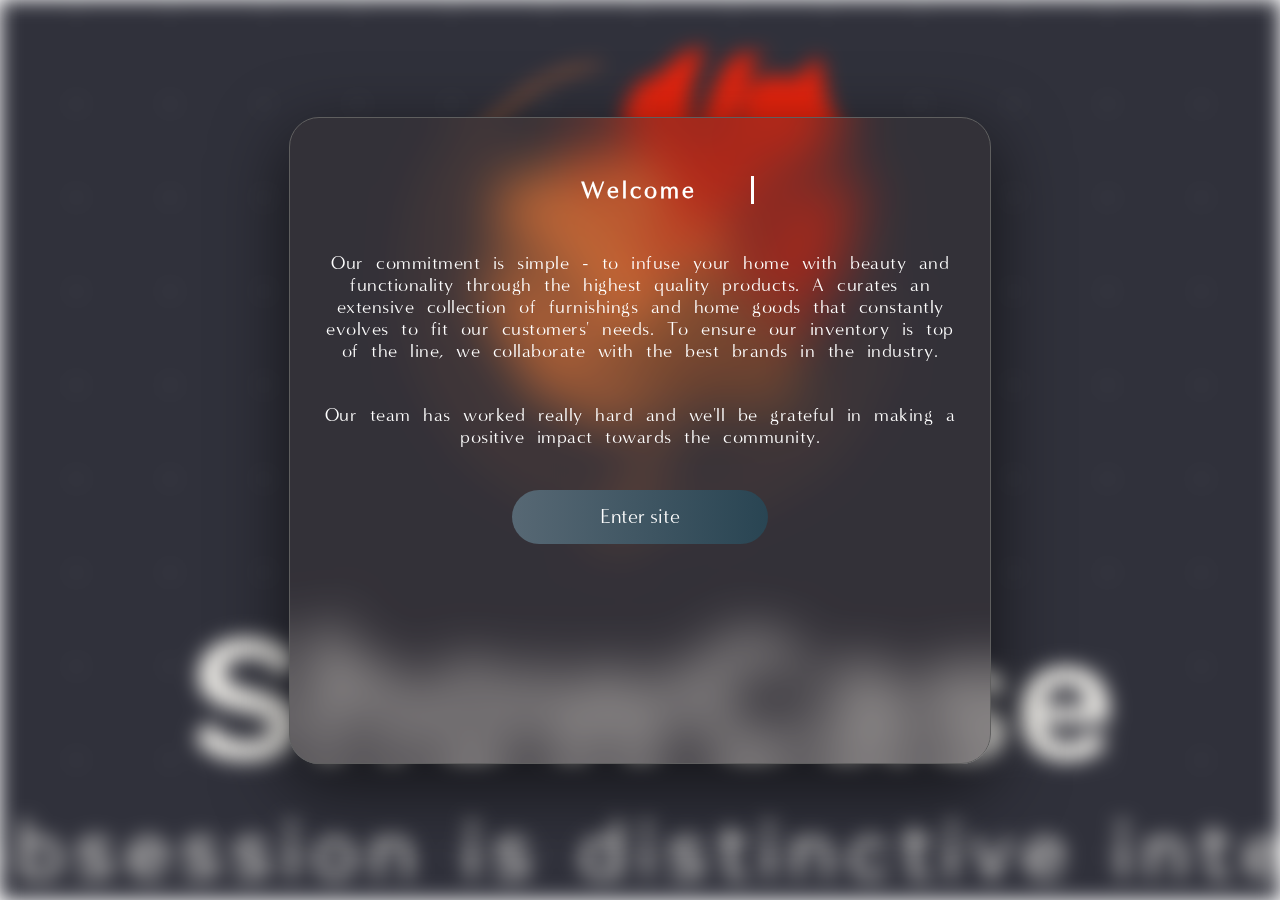
<file: index.html>
<!DOCTYPE html>

<html lang="en">

<head>
     <meta charset="UTF-8">
     <meta http-equiv="X-UA-Compatible" content="IE=edge">
     <meta name="viewport" content="width=device-width, initial-scale=1.0">
     <link rel="shortcut icon" href="../favicon.ico" type="image/x-icon">

     <link rel="stylesheet" href="style.css">
     <title>ShowCase - Welcome Page</title>
</head>


<body>

    <div id="bg"></div>

    <div id="main">

        <center>
             <div id="login-container">
                <div class="login-box">
                    <div id="welcome-text">
                        <p id="welcome">Welcome</p>
                        <p id="desc">
                            Our commitment is simple - to infuse your home with beauty and functionality through the highest quality products.
                            A curates an extensive collection of furnishings and home goods that constantly evolves to fit our customers' needs.
                            To ensure our inventory is top of the line, we collaborate with the best brands in the industry.
                        </p>
                        <p id="desc">Our team has worked really hard and we'll be grateful in making a positive impact towards the community.</p>
                    </div>
                    <input type="button" class="btn" value="Enter site" onclick="change()">
                </div>
             </div>
        </center>
        
   </div>

    <script src="https://ajax.googleapis.com/ajax/libs/jquery/3.5.1/jquery.min.js"></script>
    <script src='script.js'></script>
     
</body>

</html>
</file>
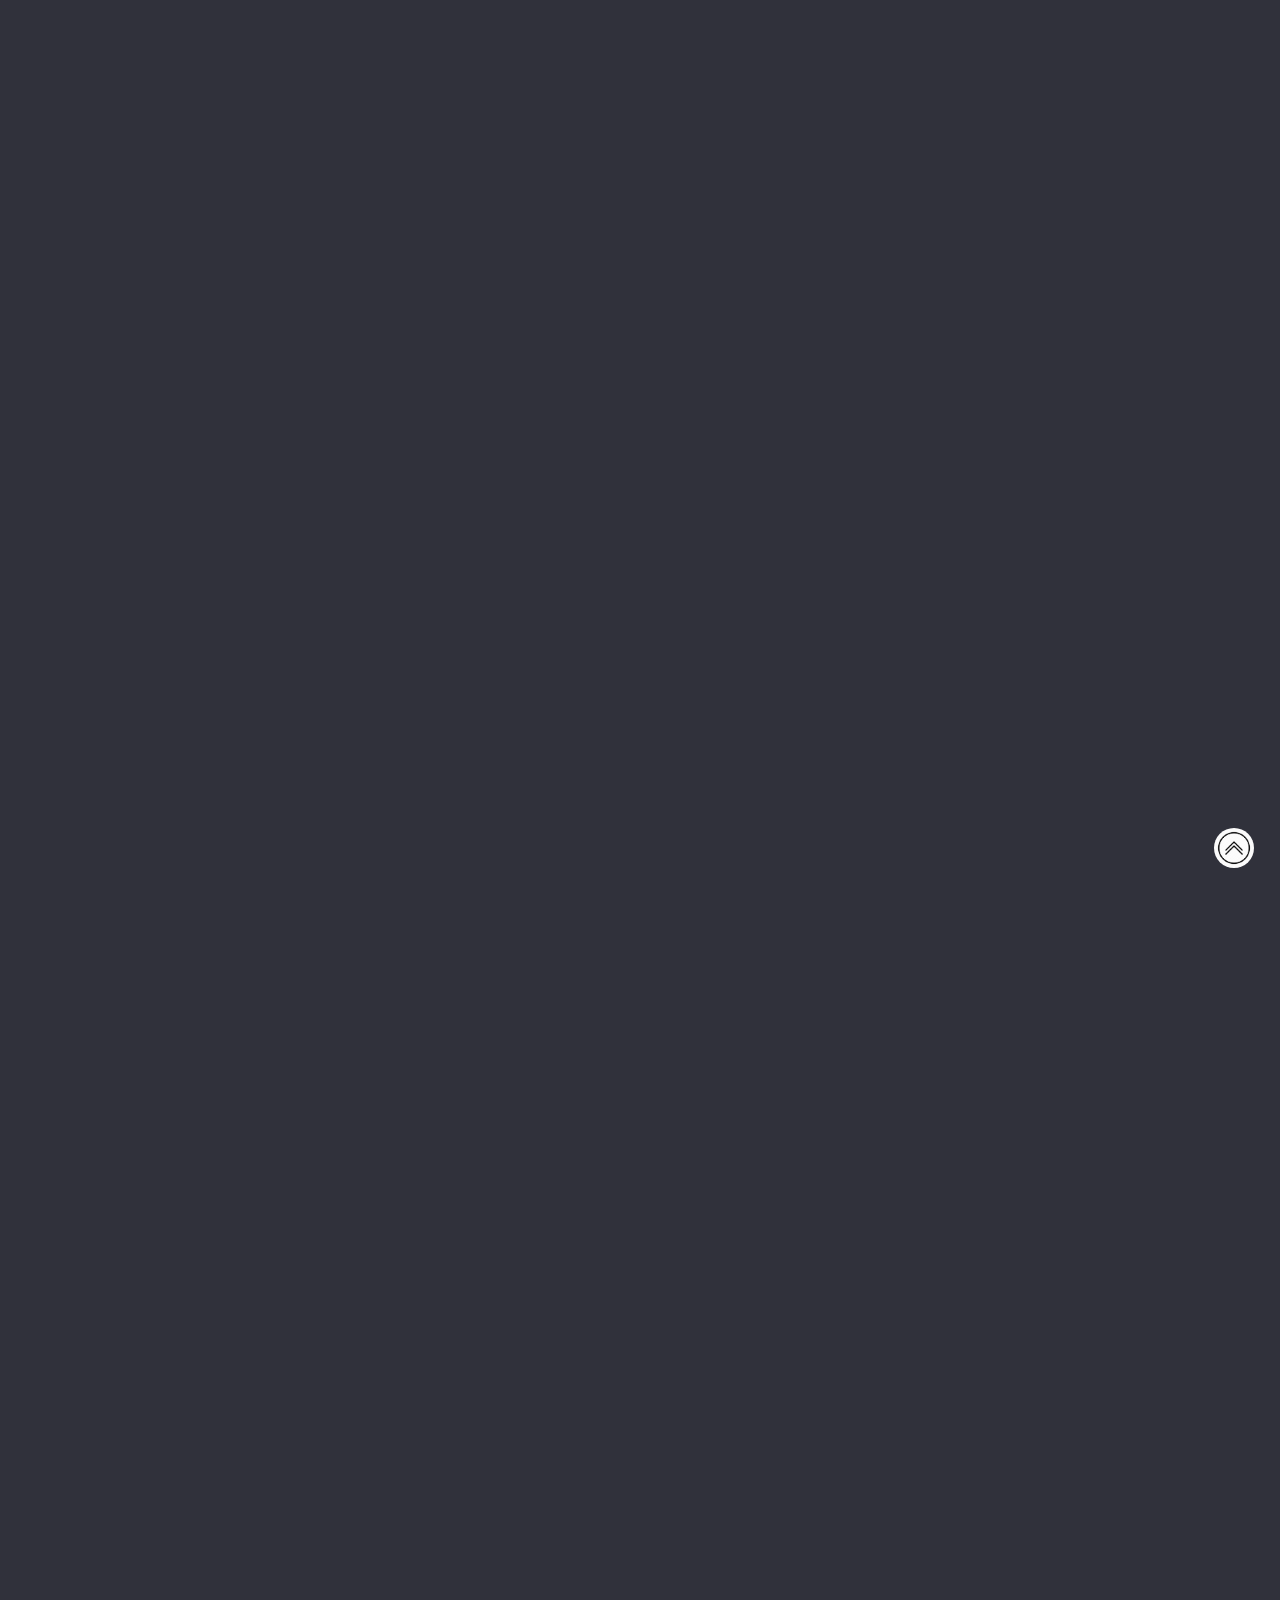
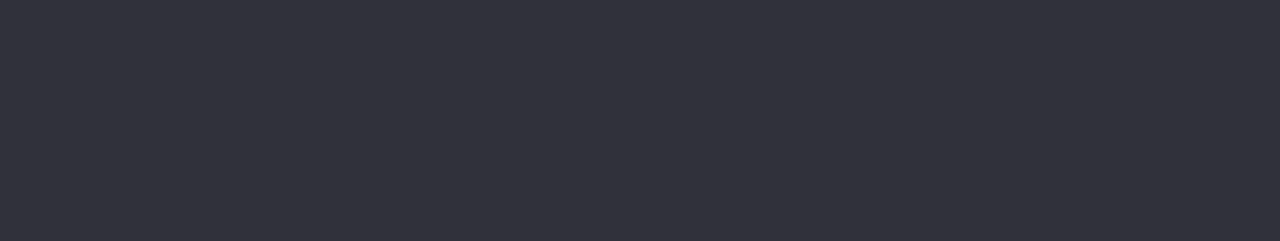
<file: category_page/index.html>
<!DOCTYPE html>
<html lang="en">
<head>
    <meta charset="UTF-8">
    <meta http-equiv="X-UA-Compatible" content="IE=edge">
    <meta name="viewport" content="width=device-width, initial-scale=1.0">
    <title>Category Page | Trendy Threads</title>
    <link rel="shortcut icon" href="../favicon.ico" type="image/x-icon">
    <link href="https://fonts.googleapis.com/css2?family=Noto+Sans&display=swap" rel="stylesheet">
    <link rel="stylesheet" href="https://cdnjs.cloudflare.com/ajax/libs/font-awesome/4.7.0/css/font-awesome.min.css">
    <link rel="preconnect" href="https://fonts.gstatic.com">
    <link href="https://fonts.googleapis.com/css2?family=Josefin+Sans:ital@1&display=swap" rel="stylesheet">
    <link href="https://fonts.googleapis.com/css2?family=Poppins:wght@700&display=swap" rel="stylesheet">
    <link href="https://fonts.googleapis.com/css2?family=Poppins:wght@200&display=swap" rel="stylesheet">
    <link href="https://fonts.googleapis.com/css2?family=Poppins:wght@400&display=swap" rel="stylesheet">

    <link rel="stylesheet" href="common.css">
</head>


<body>
    <!-- go to top -->
    <section>
        <a href="#"><img src="../homepage/img/gtt.png" alt="go-to-top-btn" class="go-to-top-btn"></a>
    </section>




    <!-- theme icon -->
    <div id="theme-icon">
        <i class="fa fa-adjust"></i>
    </div>



    <img src="../homepage/img/logo.PNG" alt="site-logo" id="site-logo">
    <!-- Navigation bar -->
    <div id="nav-container">
        <div id="nav-list">
            <ul>
                <li><a href="../category_page/index.html">Categories</a></li>
                <li><a href="../cart/cart.html">Cart <img src="../homepage/img/cart.png" alt="cart-img" style="height: 20px; width: 20px;"></a></li>
                <li><a href="../wishlist/wishlist.html">Wishlist <img src="../homepage/img/heart.png" alt="heart-img" style="height: 20px; width: 20px;"></a></li>
                <li> <a href="../login-page/index.html"><i class="fa fa-user-circle"></i></a> </li>
            </ul>
            <ul>
                <li><input type="text" id="search" placeholder="Search.."> <img src="../homepage/img/search.png" alt="search-icon" id="search-icon"></li>
            </ul>
            <ul>
                <li><a href="../gift/gift.html">Gift Cards</a></li>
                <li><a href="../faq/faq.html">FAQs</a></li>
                <li><a href="../download_app/index.html">Download</a></li>
            </ul>
        </div>
    </div>

    <div id="sidenav-container">
        <div class="sidenav">
            <a class="closebtn" onclick="closeNav()">&times;</a>
            <ul>
                <li><a href="../category_page/index.html">Categories</a></li>
                <li><a href="../cart/cart.html">Cart <img src="../homepage/img/cart.png" alt="cart-img" style="height: 20px; width: 20px;"></a></li>
                <li><a href="../wishlist/wishlist.html">Wishlist <img src="../homepage/img/heart.png" alt="heart-img" style="height: 20px; width: 20px;"></a></li>
            </ul>
            <ul>
                <li><a href="../gift/gift.html">Gift Cards</a></li>
                <li><a href="../faq/faq.html">FAQs</a></li>
                <li><a href="../download_app/index.html">Download</a></li>
                <li> <a href="../login-page/index.html"><i class="fa fa-user-circle"></i></a> </li>
            </ul>
        </div>
        <span class="openNav" onclick="openNav()"><img src="../homepage/img/ham.png" alt="ham-menu-img"></span>
    </div>






    <!-- main page -->
    <div id="content">

        <!-- Home page main content-->
        <div id="mainContent">
            
            <hr>
            <br><br><br>

            <center><p id="top">Essentials</p></center>
            <div class="essentials-container">
                <a>
                    <div class="essentials-card" style="background-image: url(img/table.jpg); background-size: cover; background-position: -260px center;">
                        <div class="essentials-card-hover">
                            <span style="left: 80px;">Tables</span>
                        </div>
                    </div>
                </a>
                <a>
                    <div class="essentials-card" style="background-image: url(img/bookshelf.jpg); background-size: cover; background-position: -10px center;">
                        <div class="essentials-card-hover">
                            <span style="left: 50px;">Bookshelves</span>
                        </div>
                    </div>
                </a>
                <a>
                    <div class="essentials-card" style="background-image: url(img/lamp.jpg); background-size: cover; background-position: center;">
                        <div class="essentials-card-hover">
                            <span style="left: 80px;">Lamps</span>
                        </div>
                    </div>
                </a>
                <a>
                    <div class="essentials-card" style="background-image: url(img/chair.jpg); background-size: cover; background-position: center;">
                        <div class="essentials-card-hover">
                            <span style="left: 80px;">Chairs</span>
                        </div>
                    </div>
                </a>
                <a>
                    <div class="essentials-card" style="background-image: url(img/couch.jpg); background-size: cover; background-position: center;">
                        <div class="essentials-card-hover">
                            <span style="left: 60px;">Couches</span>
                        </div>
                    </div>
                </a>
                <a>
                    <div class="essentials-card" style="background-image: url(img/cupboard.jpg); background-size: cover; background-position: center;">
                        <div class="essentials-card-hover">
                            <span style="left: 50px;">Cupboards</span>
                        </div>
                    </div>
                </a>
                <a>
                    <div class="essentials-card" style="background-image: url(img/vase.jpg); background-size: cover; background-position: -250px center;">
                        <div class="essentials-card-hover">
                            <span style="left: 70px;">Vases</span>
                        </div>
                    </div>
                </a>
                <a>
                    <div class="essentials-card" style="background-image: url(img/clock.jpg); background-size: cover; background-position: center;">
                        <div class="essentials-card-hover">
                            <span style="left: 60px;">Wall Clocks</span>
                        </div>
                    </div>
                </a>
            </div>


            <br><br><br><br><br>  <hr>  <br><br><br><br><br><br>

            <center><p class="copyright" style="color: white; font-family: 'Poppins', sans-serif;">© 2021 ShowCase.</p></center>

        </div>
    </div>



    <!-- social handles -->
    <div id="social">
        <div class="icon">
            <a href="#"> <i class="fa fa-facebook-f"></i> </a> 
            <a href="#"> <i class="fa fa-telegram"></i> </a> 
            <a href="#"> <i class="fa fa-instagram"></i> </a> 
            <a href="#"> <i class="fa fa-twitter"></i> </a> 
            <a href="#" ><i class="fa fa-linkedin"></i> </a>
        </div>
        <div id="arrow">
            <img src="../homepage/img/arrow_front.png" alt="arrow_front" onclick="showSocial()">
        </div>
    </div>



    
    <script src="https://ajax.googleapis.com/ajax/libs/jquery/3.5.1/jquery.min.js"></script>
    <script src='script.js'></script>
</body>

</html>
</file>
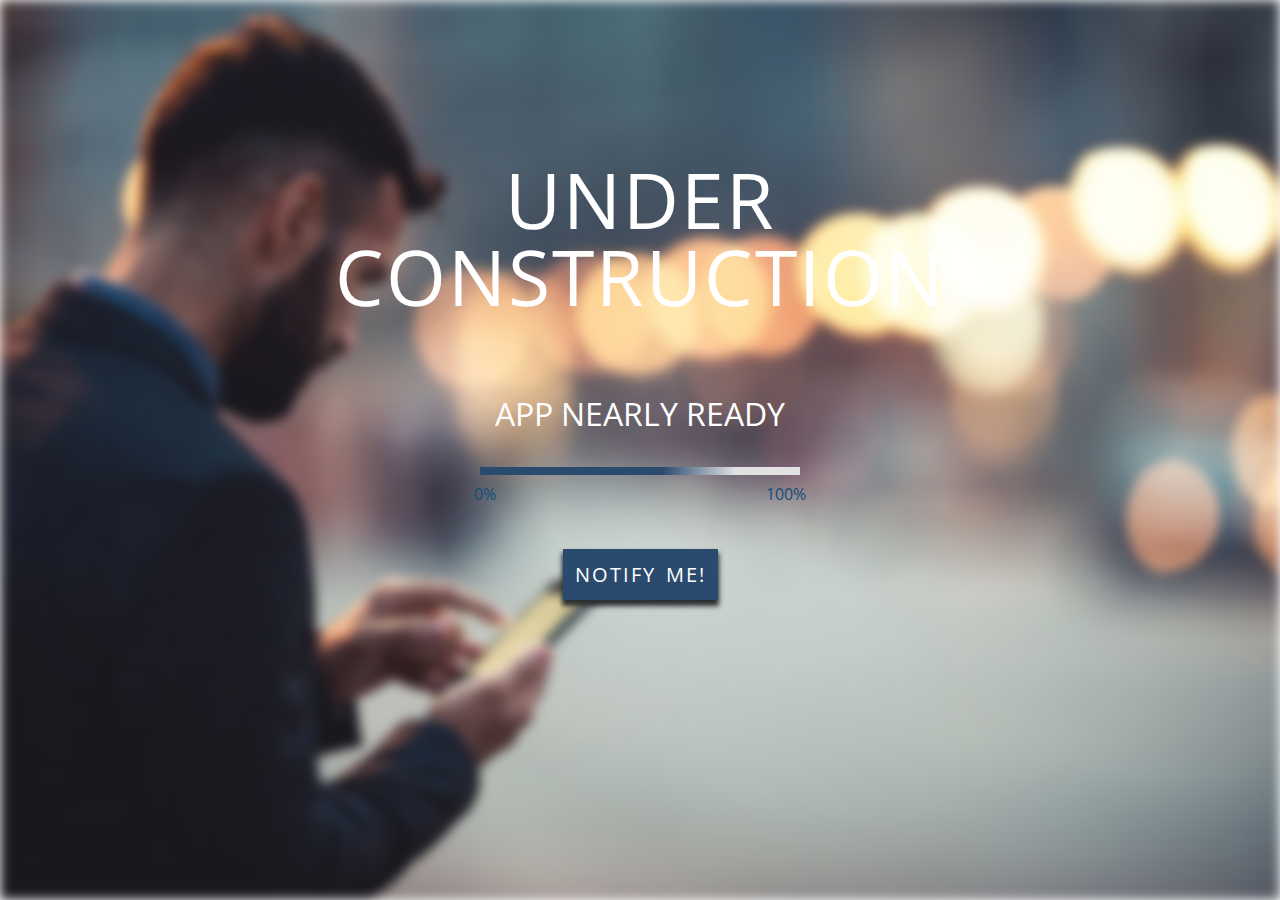
<file: download_app/index.html>
<!DOCTYPE html>
<html lang="en">
<head>
    <meta charset="UTF-8">
    <meta http-equiv="X-UA-Compatible" content="IE=edge">
    <meta name="viewport" content="width=device-width, minimum-scale=1.0">
    <title>Download | Trendy Threads</title>
    <link rel="shortcut icon" href="../favicon.ico" type="image/x-icon">
    <link rel="stylesheet" href="style.css">
    <link rel="preconnect" href="https://fonts.gstatic.com">
    <link href="https://fonts.googleapis.com/css2?family=Open+Sans+Condensed:wght@300&display=swap" rel="stylesheet">
</head>


<body>

    <div id="bg"></div>

    <main>
        <p>UNDER <br> CONSTRUCTION</p>
        <p>APP NEARLY READY</p>
        <hr>
        <div style="width: 26%; margin-left: auto; margin-right: auto; color: rgb(19, 78, 117);">
            <span style="float: left;">0%</span>
            <span style="float: right;">100%</span>
        </div>
        <br>
        <br>
        <br>
        <button>NOTIFY ME!</button>
    </main>

    
</body>

</html>
</file>
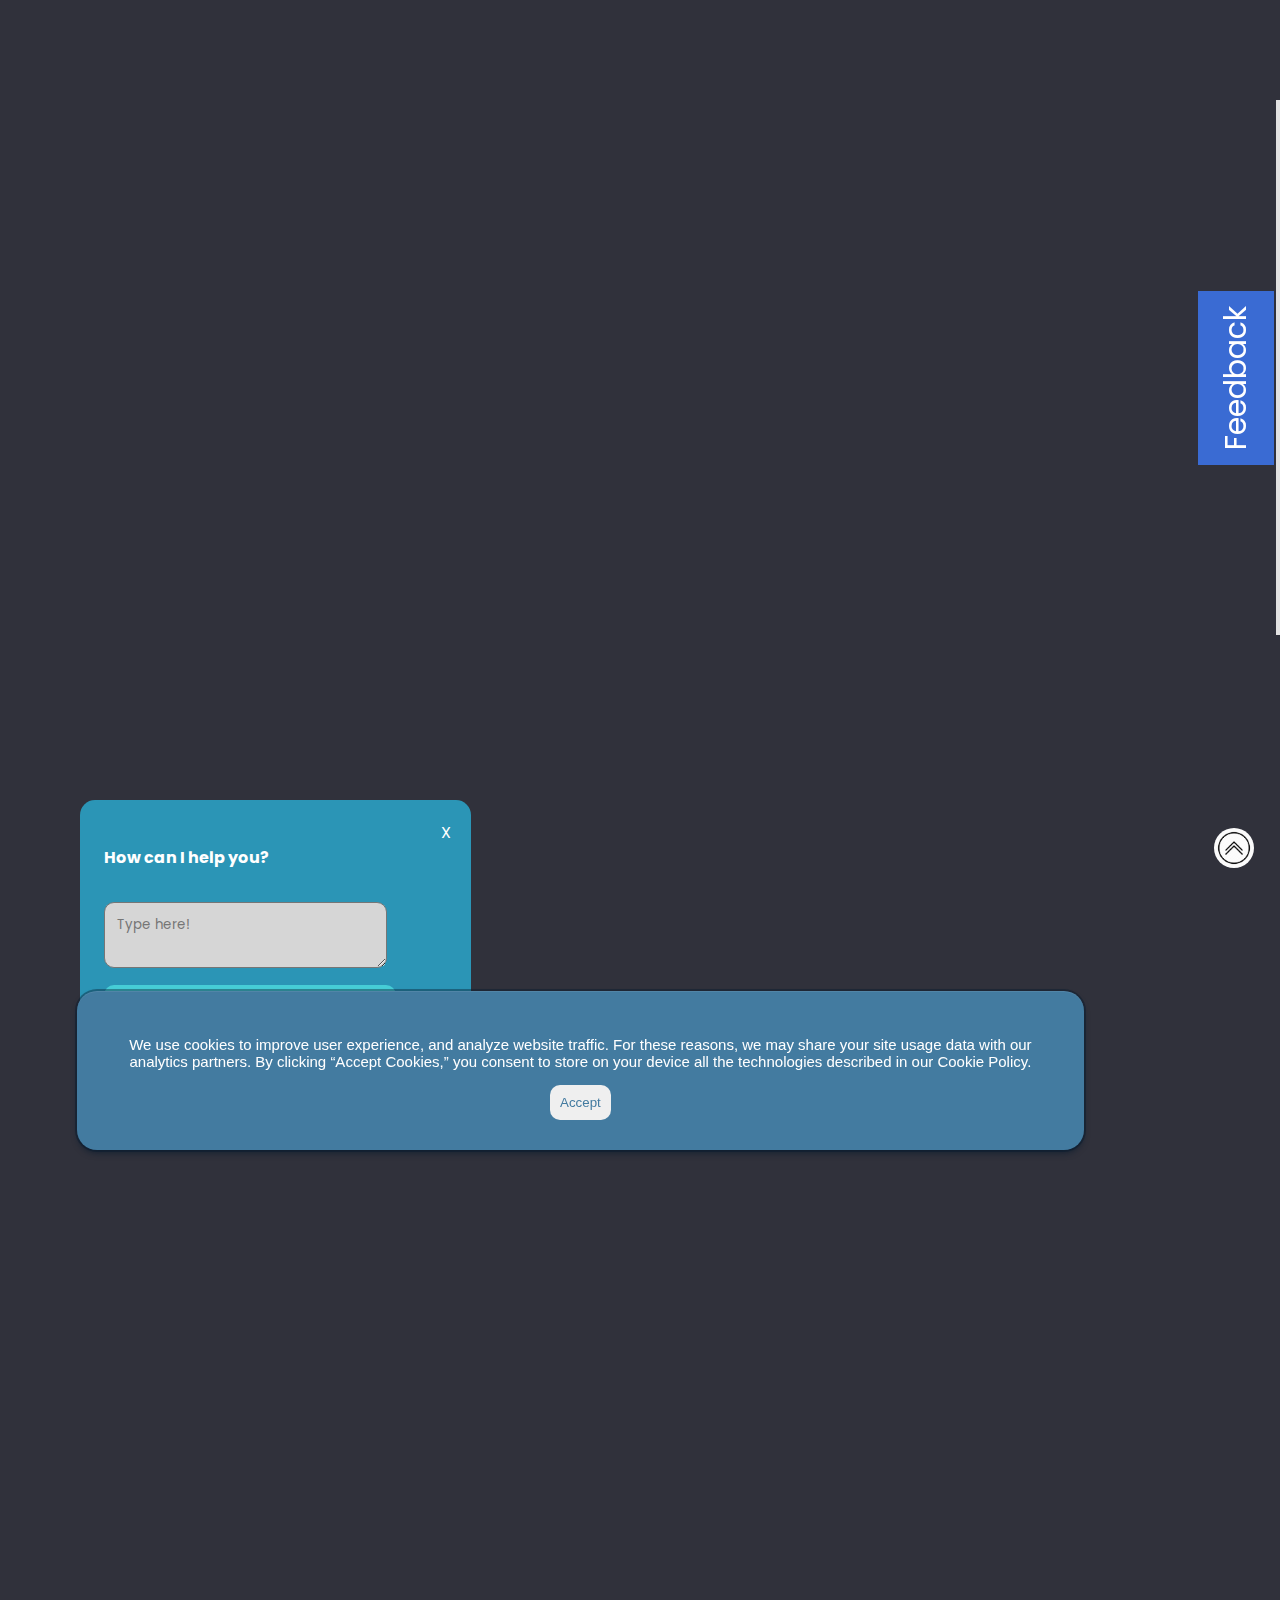
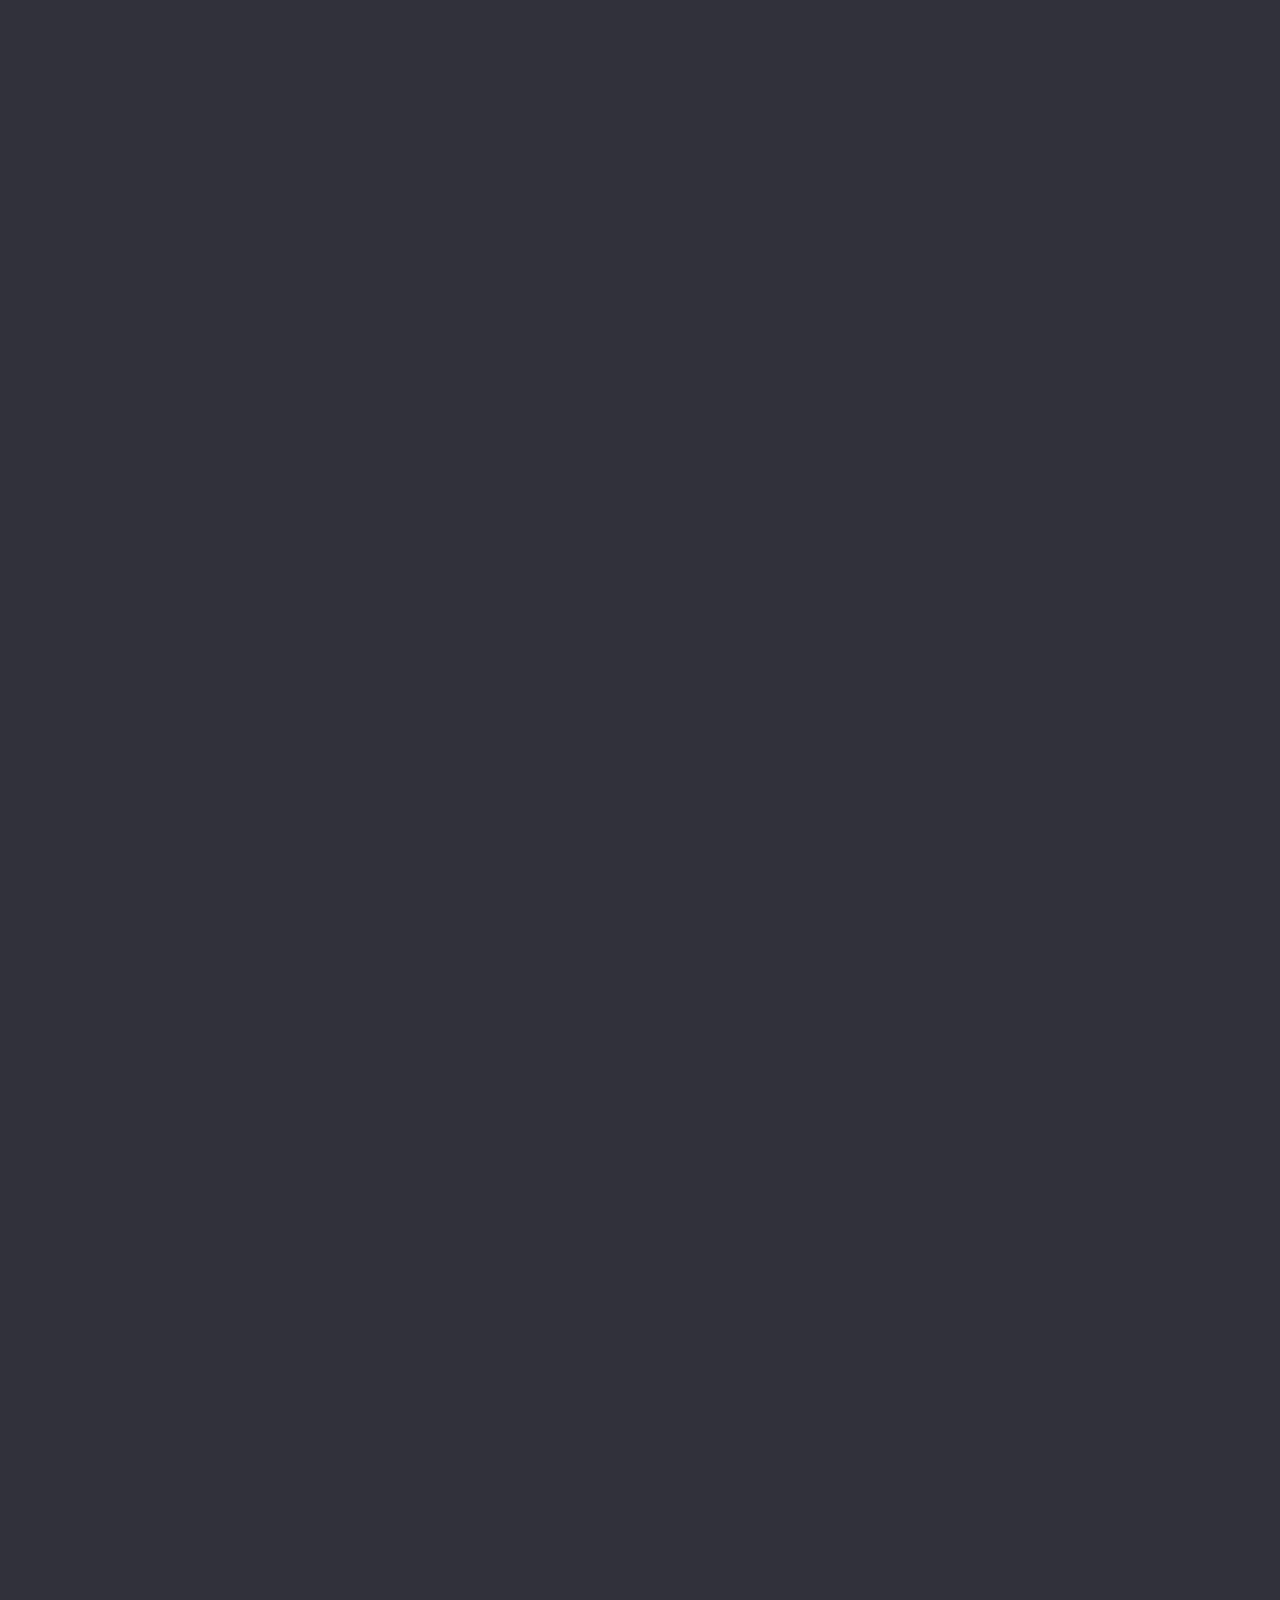
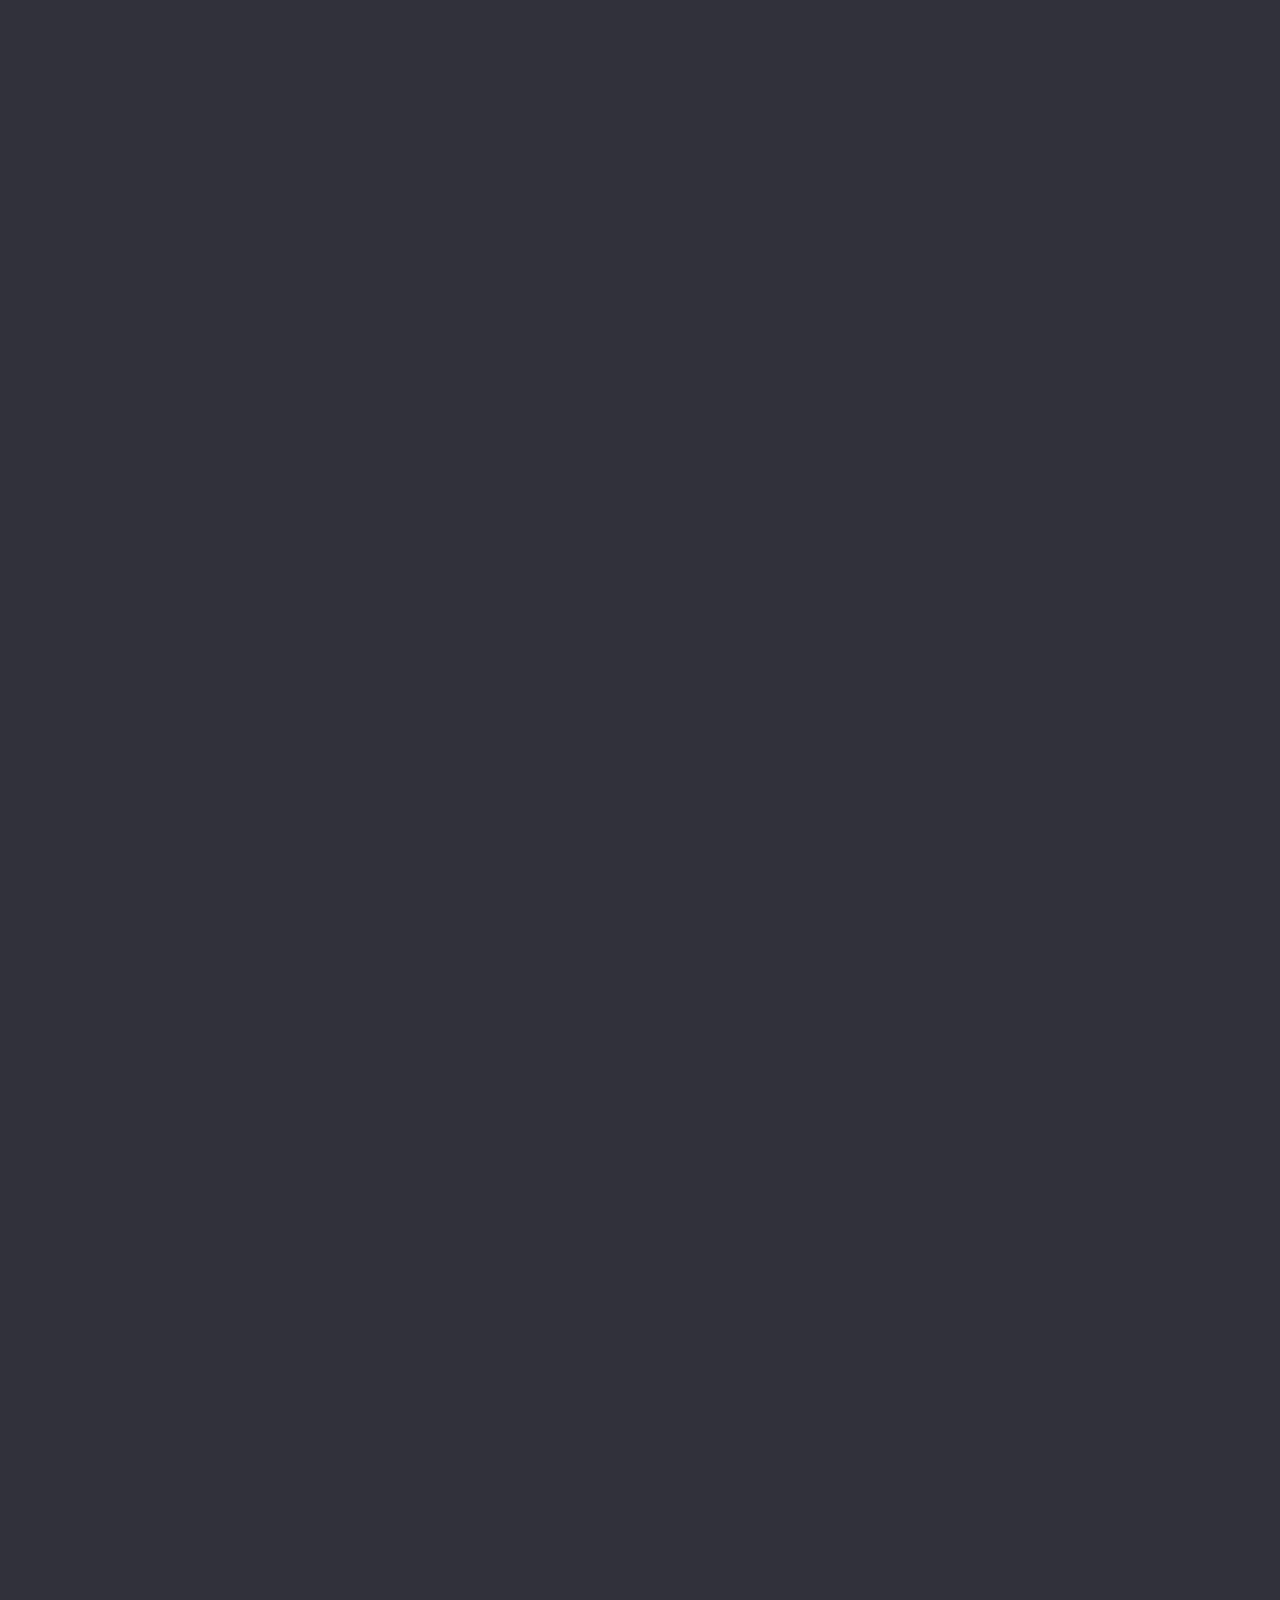
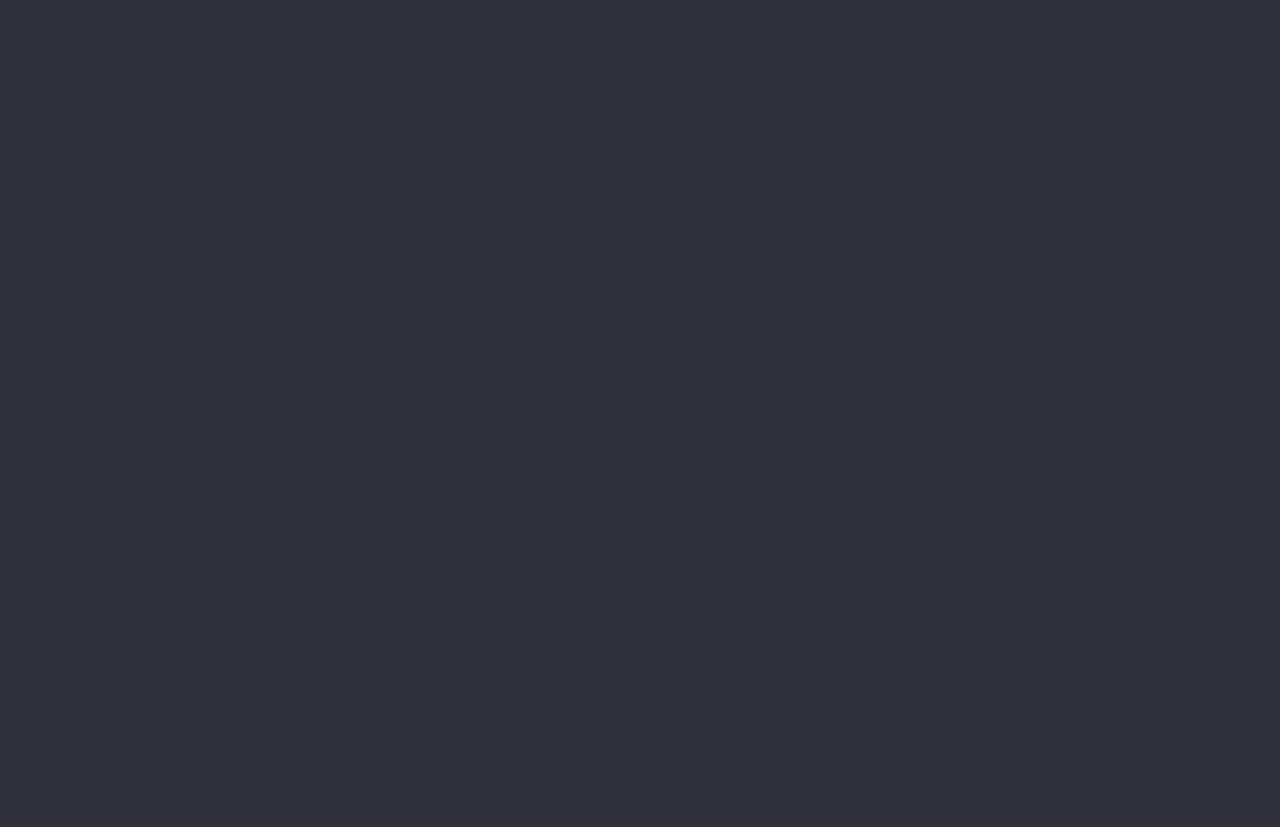
<file: homepage/index.html>
<!DOCTYPE html>
<html lang="en">
<head>
    <meta charset="UTF-8">
    <meta http-equiv="X-UA-Compatible" content="IE=edge">
    <meta name="viewport" content="width=device-width, minimum-scale=1.0">
    <title>Home | ShowCase</title>
    <link rel="shortcut icon" href="../favicon.ico" type="image/x-icon">
    <link href="https://fonts.googleapis.com/css2?family=Noto+Sans&display=swap" rel="stylesheet">
    <link rel="stylesheet" href="https://cdnjs.cloudflare.com/ajax/libs/font-awesome/4.7.0/css/font-awesome.min.css">
    <link rel="preconnect" href="https://fonts.gstatic.com">
    <link href="https://fonts.googleapis.com/css2?family=Josefin+Sans:ital@1&display=swap" rel="stylesheet">
    <link href="https://fonts.googleapis.com/css2?family=Poppins:wght@700&display=swap" rel="stylesheet">
    <link href="https://fonts.googleapis.com/css2?family=Poppins:wght@200&display=swap" rel="stylesheet">
    <link href="https://fonts.googleapis.com/css2?family=Poppins:wght@400&display=swap" rel="stylesheet">
    <link href="https://fonts.googleapis.com/css2?family=Varela+Round&display=swap" rel="stylesheet">

    <link rel="stylesheet" href="style.css">
</head>


<body>
    <!-- go to top -->
    <section>
        <a href="#"><img src="img/gtt.png" alt="go-to-top-btn" class="go-to-top-btn"></a>
    </section>


    <!-- newsletter icon -->
    <div id="news-icon">
        <i class="fa fa-envelope"></i>
    </div>



    <!-- chat icon -->
    <div id="chat-icon">
        <i class="fa fa-comments"></i>
    </div>



    <!-- theme icon -->
    <div id="theme-icon">
        <i class="fa fa-adjust"></i>
    </div>
    


    <!-- covid guidelines -->
    <div id="covid">
        <center>
            <i class="fa fa-info-circle"></i>
            Your orders are completely safe with us. In order to fight the global pandemic, 
            we are following every guidelines given by the Govt. of India. Happy shopping!
        </center>
        <span id="closeCovid" onclick="closeCovid()">X</span>
    </div>




    <!-- cookie policy -->
    <div class="cookie-policy">
        <center>
            <p>
                We use cookies to improve user experience, and analyze website traffic. 
                For these reasons, we may share your site usage data with our analytics partners. 
                By clicking “Accept Cookies,” you consent to store on your device all the technologies described in our Cookie Policy.
            </p>
            <button id="acceptCookies">Accept</button>
        </center>
    </div>




    <!-- newsletter -->
    <div class="newsletter">
        <center>
            <span id="newsletter-btn" onclick="closeNewsletter()">X</span>
            <i class="fa fa-envelope-open"></i>
            <h1>Subscribe To Our Newsletter.</h1>
            <p> Join our subscribers list to get the latest news, updates and special offers delivered at your fingertips!.</p>
            <input type="number" id="newsletter-number" placeholder="Number" required maxlength="10">
            <button type="submit" id="subscribe">Subscribe</button>
        </center>
    </div>




    <!-- feedback -->
    <div class="feedback">
        <span class="closeFeedback" onclick="closeFeedback()">X</span>
        <div id="feedback-toggle" onclick="openFeedback()">Feedback</div>
        <h4>How satisfied are you with the website?</h4>
        <div class="opt1"><p>Not satisfied.</p></div>
        <div class="opt2"><p>Somewhat satisfied.</p></div>
        <div class="opt3"><p>Satisfied.</p></div>
        <div class="opt4"><p>Very satisfied.</p></div>
        <div class="opt5"><p>Satisfied enough to tell others.</p></div>
    </div>





    <!-- chat box -->
    <div class="chat-box">
        <span id="chat-close">X</span>
        <h4>How can I help you?</h4>
        <textarea placeholder="Type here!"></textarea>
        <button>Send</button>
    </div>





    <img src="img/logo.PNG" alt="site-logo" id="site-logo">
    <!-- Navigation bar -->
    <div id="nav-container">
        <div id="nav-list">
            <ul>
                <li><a href="../category_page/index.html">Categories</a></li>
                <li><a href="../cart/cart.html">Cart <img src="img/cart.png" alt="cart-img" style="height: 20px; width: 20px;"></a></li>
                <li><a href="../wishlist/wishlist.html">Wishlist <img src="img/heart.png" alt="heart-img" style="height: 20px; width: 20px;"></a></li>
                <li> <a href="../login-page/index.html"><i class="fa fa-user-circle"></i></a> </li>
            </ul>
            <ul>
                <li><input type="text" id="search" placeholder="Search.."> <img src="img/search.png" alt="search-icon" id="search-icon"></li>
            </ul>
            <ul>
                <li><a href="../gift/gift.html">Gift Cards</a></li>
                <li><a href="../faq/faq.html">FAQs</a></li>
                <li><a href="../download_app/index.html">Download</a></li>
            </ul>
        </div>
    </div>

    <div id="sidenav-container">
        <div class="sidenav">
            <a class="closebtn" onclick="closeNav()">&times;</a>
            <ul>
                <li><a href="../category_page/index.html">Categories</a></li>
                <li><a href="../cart/cart.html">Cart <img src="img/cart.png" alt="cart-img" style="height: 20px; width: 20px;"></a></li>
                <li><a href="../wishlist/wishlist.html">Wishlist <img src="img/heart.png" alt="heart-img" style="height: 20px; width: 20px;"></a></li>
            </ul>
            <ul>
                <li><a href="../gift/gift.html">Gift Cards</a></li>
                <li><a href="../faq/faq.html">FAQs</a></li>
                <li><a href="../download_app/index.html">Download</a></li>
                <li> <a href="../login-page/index.html"><i class="fa fa-user-circle"></i></a> </li>
            </ul>
        </div>
        <span class="openNav" onclick="openNav()"><img src="img/ham.png" alt="ham-menu-img"></span>
    </div>






    <!-- main page -->
    <div id="content">

        <!-- Home page main content-->
        <div id="mainContent">
            <div id="model1">
                <img src="img/model1.jpg" alt="model1-img" class="mySlides fade">
                <img src="img/model2.jpg" alt="model1-img" class="mySlides fade">
                <img src="img/model3.jpg" alt="model1-img" class="mySlides fade">
                <img src="img/model4.jpg" alt="model1-img" class="mySlides fade">
                <p>"A home,<br>that everyone deserves.”</p>
            </div>

            <br><br><br><br><br>  <hr>  <br><br><br><br><br>

            <center><p id="top">Our top picks..</p></center>
            <br><br>
            <div>
                <div class="item-container">
                    <div class="item-card" style="background-image: url(top/top1.jpg); background-size: cover; background-position: center;"> 
                        <div class="item-card-hover" style="color: black;">
                            <span>₹4999</span>
                            <p>IKEA</p>
                            <p>Wooden Table</p>
                            <i class="fa fa-heart"></i>
                            <i class="fa fa-cart-plus"></i>
                        </div>
                    </div>
                    <div class="item-card" style="background-image: url(top/top2.jpg); background-size: cover; background-position: 10px 10px;">
                        <div class="item-card-hover">
                            <span>₹4999</span>
                            <p>IKEA</p>
                            <p>Modern Chair</p>
                            <i class="fa fa-heart"></i>
                            <i class="fa fa-cart-plus"></i>
                        </div>
                    </div>
                    <div class="item-card" style="background-image: url(top/top3.jpg); background-size: cover; background-position: center;">
                        <div class="item-card-hover">
                            <span>₹4999</span>
                            <p>IKEA</p>
                            <p>Yellow Couch</p>
                            <i class="fa fa-heart"></i>
                            <i class="fa fa-cart-plus"></i>
                        </div>
                    </div>
                    <div class="item-card" style="background-image: url(top/top4.jpg); background-size: cover; background-position: 10px 0px;">
                        <div class="item-card-hover">
                            <span>₹4999</span>
                            <p>IKEA</p>
                            <p>Blue Chair</p>
                            <i class="fa fa-heart"></i>
                            <i class="fa fa-cart-plus"></i>
                        </div>
                    </div>
                    <div class="item-card" style="background-image: url(top/top5.jpg); background-size: cover; background-position: center;">
                        <div class="item-card-hover">
                            <span>₹4999</span>
                            <p>IKEA</p>
                            <p>Computer Desk</p>
                            <i class="fa fa-heart"></i>
                            <i class="fa fa-cart-plus"></i>
                        </div>
                    </div>
                    <div class="item-card" style="background-image: url(top/top6.jpg); background-size: cover; background-position: center;">
                        <div class="item-card-hover">
                            <span>₹4999</span>
                            <p>IKEA</p>
                            <p>Ochre Couch</p>
                            <i class="fa fa-heart"></i>
                            <i class="fa fa-cart-plus"></i>
                        </div>
                    </div>
                    <div class="item-card" style="background-image: url(top/top7.jpg); background-size: cover; background-position: -40px -5px;">
                        <div class="item-card-hover">
                            <span>₹4999</span>
                            <p>IKEA</p>
                            <p>Yellow Table</p>
                            <i class="fa fa-heart"></i>
                            <i class="fa fa-cart-plus"></i>
                        </div>
                    </div>
                    <div class="item-card" style="background-image: url(top/top8.jpg); background-size: cover; background-position: center;">
                        <div class="item-card-hover" style="color: black;">
                            <span>₹4999</span>
                            <p>IKEA</p>
                            <p>Yellow Chair</p>
                            <i class="fa fa-heart"></i>
                            <i class="fa fa-cart-plus"></i>
                        </div>
                    </div>
                </div>
            </div>

            <br><br><br><br><br>  <hr>  <br><br><br><br><br>

            <center><p id="top">On Sale!</p></center>
            <br><br><br>
            <div>
                <div class="item-container">
                    <div class="item-card" style="background-image: url(sale/sale1.jpg); background-size: cover; background-position: 4px;">
                        <div class="item-card-hover" style="color: black;">
                            <span><s>₹6299</s>  ₹4599</span>
                            <p>IKEA</p>
                            <p>Blue Couch</p>
                            <i class="fa fa-heart"></i>
                            <i class="fa fa-cart-plus"></i>
                        </div>
                    </div>
                    <div class="item-card" style="background-image: url(sale/sale2.jpg); background-size: cover; background-position: center;">
                        <div class="item-card-hover">
                            <span><s>₹6299</s>  ₹4599</span>
                            <p>IKEA</p>
                            <p>White Couch</p>
                            <i class="fa fa-heart"></i>
                            <i class="fa fa-cart-plus"></i>
                        </div>
                    </div>
                    <div class="item-card" style="background-image: url(sale/sale3.jpg); background-size: cover; background-position: center;">
                        <div class="item-card-hover" style="color: black;">
                            <span><s>₹6299</s>  ₹4599</span>
                            <p>IKEA</p>
                            <p>Wooden Table</p>
                            <i class="fa fa-heart"></i>
                            <i class="fa fa-cart-plus"></i>
                        </div>
                    </div>
                    <div class="item-card" style="background-image: url(sale/sale4.jpg); background-size: cover; background-position: -32px;">
                        <div class="item-card-hover" style="color: black;">
                            <span><s>₹6299</s>  ₹4599</span>
                            <p>IKEA</p>
                            <p>Magenta Chair</p>
                            <i class="fa fa-heart"></i>
                            <i class="fa fa-cart-plus"></i>
                        </div>
                    </div>
                    <div class="item-card" style="background-image: url(sale/sale5.jpg); background-size: cover; background-position: -290px;">
                        <div class="item-card-hover">
                            <span><s>₹6299</s>  ₹4599</span>
                            <p>IKEA</p>
                            <p>Sky Blue Chair</p>
                            <i class="fa fa-heart"></i>
                            <i class="fa fa-cart-plus"></i>
                        </div>
                    </div>
                    <div class="item-card" style="background-image: url(sale/sale6.jpg); background-size: cover; background-position: center;">
                        <div class="item-card-hover">
                            <span><s>₹6299</s>  ₹4599</span>
                            <p>IKEA</p>
                            <p>Blue Sofa</p>
                            <i class="fa fa-heart"></i>
                            <i class="fa fa-cart-plus"></i>
                        </div>
                    </div>
                    <div class="item-card" style="background-image: url(sale/sale7.jpg); background-size: cover; background-position: 4px;">
                        <div class="item-card-hover">
                            <span><s>₹6299</s>  ₹4599</span>
                            <p>IKEA</p>
                            <p>Blue Couch</p>
                            <i class="fa fa-heart"></i>
                            <i class="fa fa-cart-plus"></i>
                        </div>
                    </div>
                    <div class="item-card" style="background-image: url(sale/sale8.jpg); background-size: cover; background-position: center;">
                        <div class="item-card-hover">
                            <span><s>₹6299</s>  ₹4599</span>
                            <p>IKEA</p>
                            <p>Off-White Couch</p>
                            <i class="fa fa-heart"></i>
                            <i class="fa fa-cart-plus"></i>
                        </div>
                    </div>
                </div>
            </div>

            <br><br><br><br><br>  <hr>  <br><br><br><br><br>

            <center><p id="top">Based on your previous searches..</p></center>
            <br><br><br>
            <div>
                <div class="item-container">
                    <div class="item-card" style="background-image: url(searches/searches1.jpg); background-size: cover; background-position: -230px;"> 
                        <div class="item-card-hover">
                            <span>₹4999</span>
                            <p>IKEA</p>
                            <p>Simple Lamp</p>
                            <i class="fa fa-heart"></i>
                            <i class="fa fa-cart-plus"></i>
                        </div>
                    </div>
                    <div class="item-card" style="background-image: url(searches/searches2.jpg); background-size: cover; background-position: center;">
                        <div class="item-card-hover">
                            <span>₹4999</span>
                            <p>IKEA</p>
                            <p>White Couch</p>
                            <i class="fa fa-heart"></i>
                            <i class="fa fa-cart-plus"></i>
                        </div>
                    </div>
                    <div class="item-card" style="background-image: url(searches/searches3.jpg); background-size: cover; background-position: 5px;">
                        <div class="item-card-hover">
                            <span>₹4999</span>
                            <p>IKEA</p>
                            <p>Yellow Lamp</p>
                            <i class="fa fa-heart"></i>
                            <i class="fa fa-cart-plus"></i>
                        </div>
                    </div>
                    <div class="item-card" style="background-image: url(searches/searches4.jpg); background-size: cover; background-position: 5px;"> 
                        <div class="item-card-hover">
                            <span>₹4999</span>
                            <p>IKEA</p>
                            <p>Oval Lamp</p>
                            <i class="fa fa-heart"></i>
                            <i class="fa fa-cart-plus"></i>
                        </div>
                    </div>
                    <div class="item-card" style="background-image: url(searches/searches5.jpg); background-size: cover; background-position: center;"> 
                        <div class="item-card-hover">
                            <span>₹4999</span>
                            <p>IKEA</p>
                            <p>Ochre Couch</p>
                            <i class="fa fa-heart"></i>
                            <i class="fa fa-cart-plus"></i>
                        </div>
                    </div>
                    <div class="item-card" style="background-image: url(searches/searches6.jpg); background-size: cover; background-position: center;"> 
                        <div class="item-card-hover">
                            <span>₹4999</span>
                            <p>IKEA</p>
                            <p>White Rugged Jeans</p>
                            <i class="fa fa-heart"></i>
                            <i class="fa fa-cart-plus"></i>
                        </div>
                    </div>
                    <div class="item-card" style="background-image: url(searches/searches7.jpg); background-size: cover; background-position: -250px center;"> 
                        <div class="item-card-hover">
                            <span>₹4999</span>
                            <p>IKEA</p>
                            <p>White Couch</p>
                            <i class="fa fa-heart"></i>
                            <i class="fa fa-cart-plus"></i>
                        </div>
                    </div>
                    <div class="item-card" style="background-image: url(searches/searches8.jpg); background-size: cover; background-position: center;"> 
                        <div class="item-card-hover">
                            <span>₹4999</span>
                            <p>IKEA</p>
                            <p>Dark Lamp</p>
                            <i class="fa fa-heart"></i>
                            <i class="fa fa-cart-plus"></i>
                        </div>
                    </div>
                </div>
            </div>

            
            <br><br><br><br><br>  <hr>  <br><br><br><br><br>


            <!-- copyright -->
            <center><p class="copyright" style="color: white; font-family: 'Poppins', sans-serif;">© 2021 ShowCase.</p></center>

        </div>
    </div>



    <!-- social handles -->
    <div id="social">
        <div class="icon">
            <a href="https://www.facebook.com/" target="_blank"> <i class="fa fa-facebook-f"></i> </a> 
            <a href="https://telegram.org/" target="_blank"> <i class="fa fa-telegram"></i> </a> 
            <a href="https://www.instagram.com/" target="_blank"> <i class="fa fa-instagram"></i> </a> 
            <a href="https://twitter.com/?lang=en" target="_blank"> <i class="fa fa-twitter"></i> </a> 
            <a href="https://www.linkedin.com/" target="_blank"><i class="fa fa-linkedin"></i> </a>
        </div>
        <div id="arrow">
            <img src="img/arrow_front.png" alt="arrow_front" onclick="showSocial()">
        </div>
    </div>



    
    <script src="https://ajax.googleapis.com/ajax/libs/jquery/3.5.1/jquery.min.js"></script>
    <script src='script.js'></script>
</body>

</html>
</file>
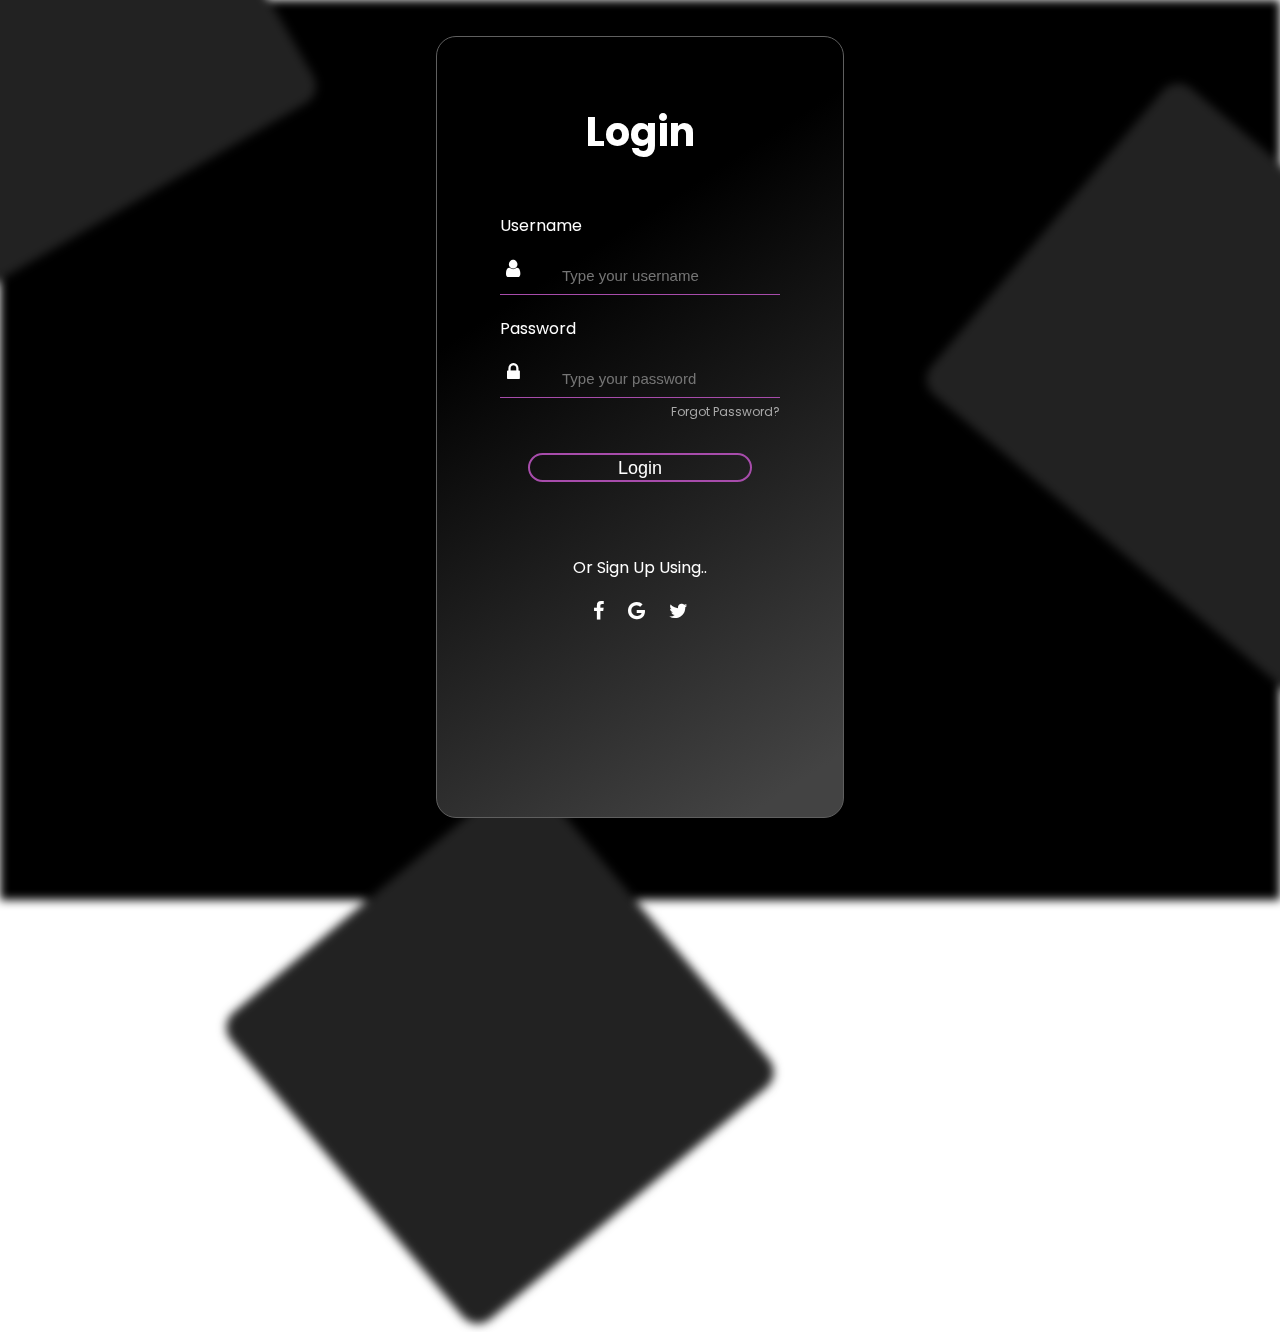
<file: login-page/index.html>
<!DOCTYPE html>
<html lang="en">
<head>
     <meta charset="UTF-8">
     <meta http-equiv="X-UA-Compatible" content="IE=edge">
     <meta name="viewport" content="width=device-width, minimum-scale=1.0">
     <title>Log In | Sign Up</title>
     <link rel="shortcut icon" href="../favicon.ico" type="image/x-icon">
     <link rel="stylesheet" href="https://cdnjs.cloudflare.com/ajax/libs/font-awesome/4.7.0/css/font-awesome.min.css">
     <link rel="preconnect" href="https://fonts.gstatic.com">
     <link href="https://fonts.googleapis.com/css2?family=Poppins:wght@400;500&display=swap" rel="stylesheet">
     <link rel="stylesheet" href="style.css">
</head>

<body>

     <div id="bg">
          <div id="random1"></div>
          <div id="random2"></div>
          <div id="random3"></div>
     </div>

     <center>
          <div id="login-container">
               <div class="login-box">
                    <form>
                         <h1>Login</h1>
                         <p class="top">Username</p>
                         <div class="textbox">
                              <i class="fa fa-user" style="color: white;"></i>
                              <input type="text" placeholder="Type your username" required id="name">
                         </div>

                         <p class="top">Password</p>
                         <div class="textbox">
                              <i class="fa fa-lock" style="color: white;"></i>
                              <input type="password" placeholder="Type your password" required id="pass">
                         </div>
                         <a style="float: right; cursor: pointer;">Forgot Password?</a>
                         <button id="submit" type="button">Login</button> <br><br>

                         <p style="color: white;">Or Sign Up Using..</p>
                         <div class="social"> <a href="https://www.facebook.com/" target="_blank"> <i class="fa fa-facebook-f"></i> </a> </div>
                         <div class="social"> <a href="https://accounts.google.com/" target="_blank"> <i class="fa fa-google"></i> </a> </div>
                         <div class="social"> <a href="https://twitter.com/?lang=en" target="_blank"> <i class="fa fa-twitter"></i> </a> </div>
                    </form>
               </div>
          </div>
     </center>
     

     <script src="https://ajax.googleapis.com/ajax/libs/jquery/3.5.1/jquery.min.js"></script>
     <script src="script1.js"></script>
</body>

</html>
</file>
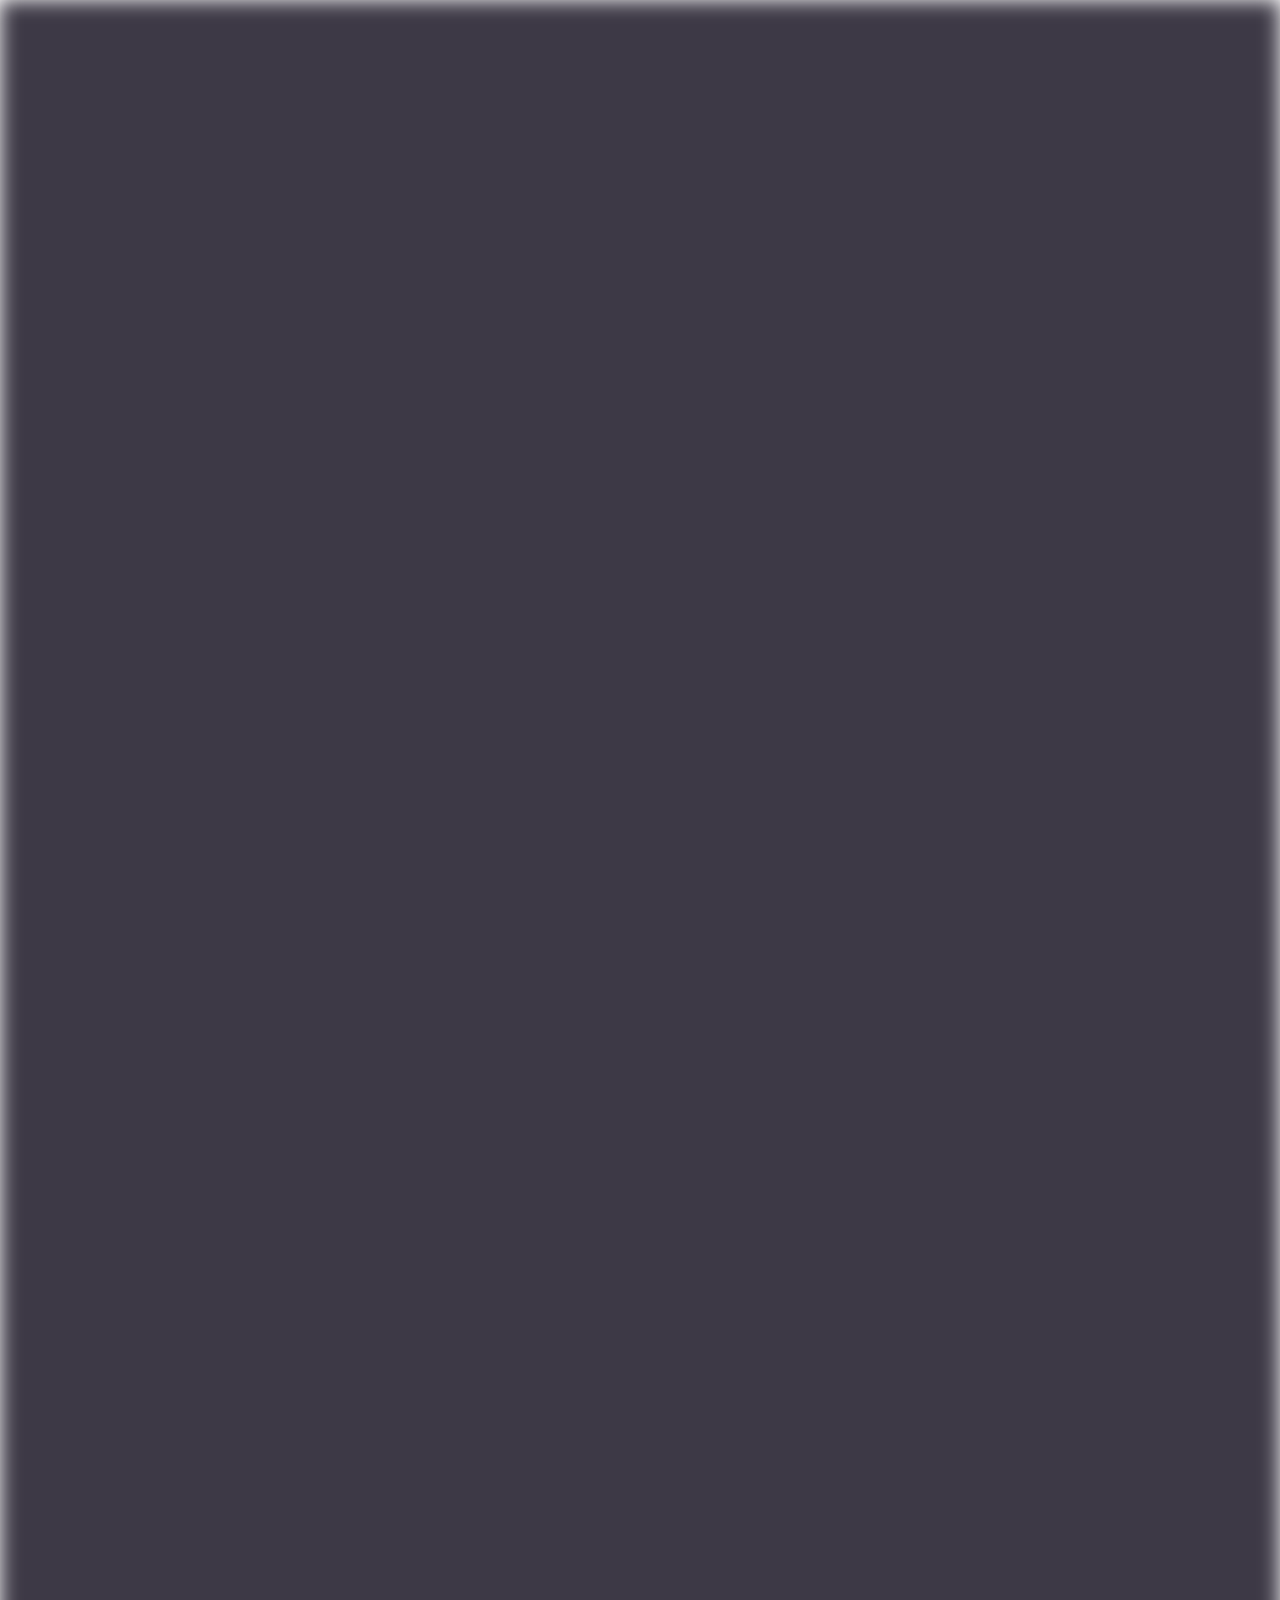
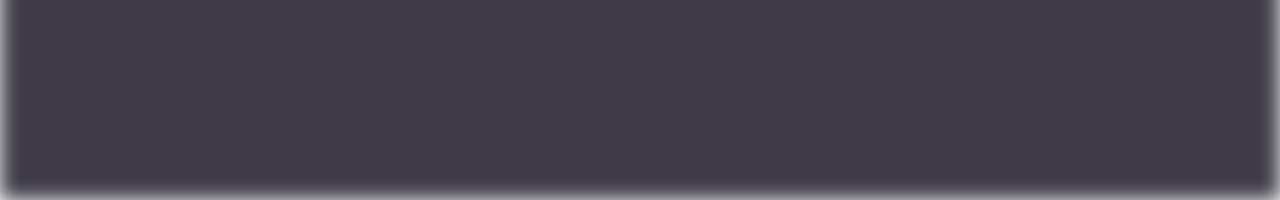
<file: payment/index.html>
<!DOCTYPE html>

<html lang="en">
<head>
     <meta charset="UTF-8">
     <meta http-equiv="X-UA-Compatible" content="IE=edge">
     <meta name="viewport" content="width=device-width, initial-scale=1.0">
     <title>Payment Gateway | Trendy Threads</title>
     <link rel="shortcut icon" href="../favicon.ico" type="image/x-icon">
     <link rel="stylesheet" href="https://cdnjs.cloudflare.com/ajax/libs/font-awesome/4.7.0/css/font-awesome.min.css">
     <link href="https://fonts.googleapis.com/css2?family=Poppins:wght@400&display=swap" rel="stylesheet">
     <link rel="stylesheet" href="style.css">
</head>

<body>
     

     <div id="bg"></div>

     <center>
     <main>
          <div class="row">
               <div class="col-75">
                 <div class="container">
                   <form>
             
                     <div class="row">
                       <div class="col-50">
                         <center><h2>Billing Address</h2></center>
                         <label for="fname"><i class="fa fa-user"></i> Full Name</label>
                         <input type="text" id="fname" name="firstname" placeholder="Enter your name" required>
                         <label for="email"><i class="fa fa-envelope"></i> Email</label>
                         <input type="email" id="email" name="email" placeholder="Enter your email" required>
                         <label for="adr"><i class="fa fa-address-card-o"></i> Address</label>
                         <input type="text" id="adr" name="address" placeholder="Enter your address" required>
                         <label for="city"><i class="fa fa-institution"></i> City</label>
                         <input type="text" id="city" name="city" placeholder="Enter your city" required>
             
                         <div class="row">
                           <div class="col-50">
                             <label for="state">State</label>
                             <input type="text" id="state" name="state" placeholder="Enter your state" required>
                           </div>
                           <div class="col-50">
                             <label for="zip">Pin Code</label>
                             <input type="tel" id="zip" name="zip" minlength="6" maxlength="6" placeholder="Enter your pincode" required>
                           </div>
                         </div>
                       </div>
             
                       <div class="col-50">
                         <h2>Payment</h2>
                         <label for="fname">Accepted Cards</label>
                         <div class="icon-container">
                           <i class="fa fa-cc-visa" style="color:navy;"></i>
                           <i class="fa fa-cc-amex" style="color:blue;"></i>
                           <i class="fa fa-cc-mastercard" style="color:red;"></i>
                           <i class="fa fa-cc-discover" style="color:orange;"></i>
                         </div>
                         <label for="cname">Name on Card</label>
                         <input type="text" id="cname" name="cardname" placeholder="Full Name" required>
                         <label for="ccnum">Credit card number</label>
                         <input type="text" id="ccnum" name="cardnumber" placeholder="XXXX-XXXX-XXXX-XXXX" required>
                         <label for="expmonth">Exp Month</label>
                         <input type="text" id="expmonth" name="expmonth" placeholder="Month" required>
             
                         <div class="row">
                           <div class="col-50">
                             <label for="expyear">Exp Year</label>
                             <input type="text" id="expyear" name="expyear" placeholder="Year" required>
                           </div>
                           <div class="col-50">
                             <label for="cvv">CVV</label>
                             <input type="text" id="cvv" name="cvv" placeholder="XXX" required>
                           </div>
                         </div>
                       </div>
             
                     </div>
                     <label>
                       <input type="checkbox" checked="checked" name="sameadr"> Shipping address same as billing
                     </label>
                     <button class="btn" type="button">Confirm Order</button>
                   </form>
                 </div>
               </div>
          </div>
     </main>
     </center>


     <script src="https://ajax.googleapis.com/ajax/libs/jquery/3.5.1/jquery.min.js"></script>
     <script src='script.js'></script>
</body>

</html>
</file>
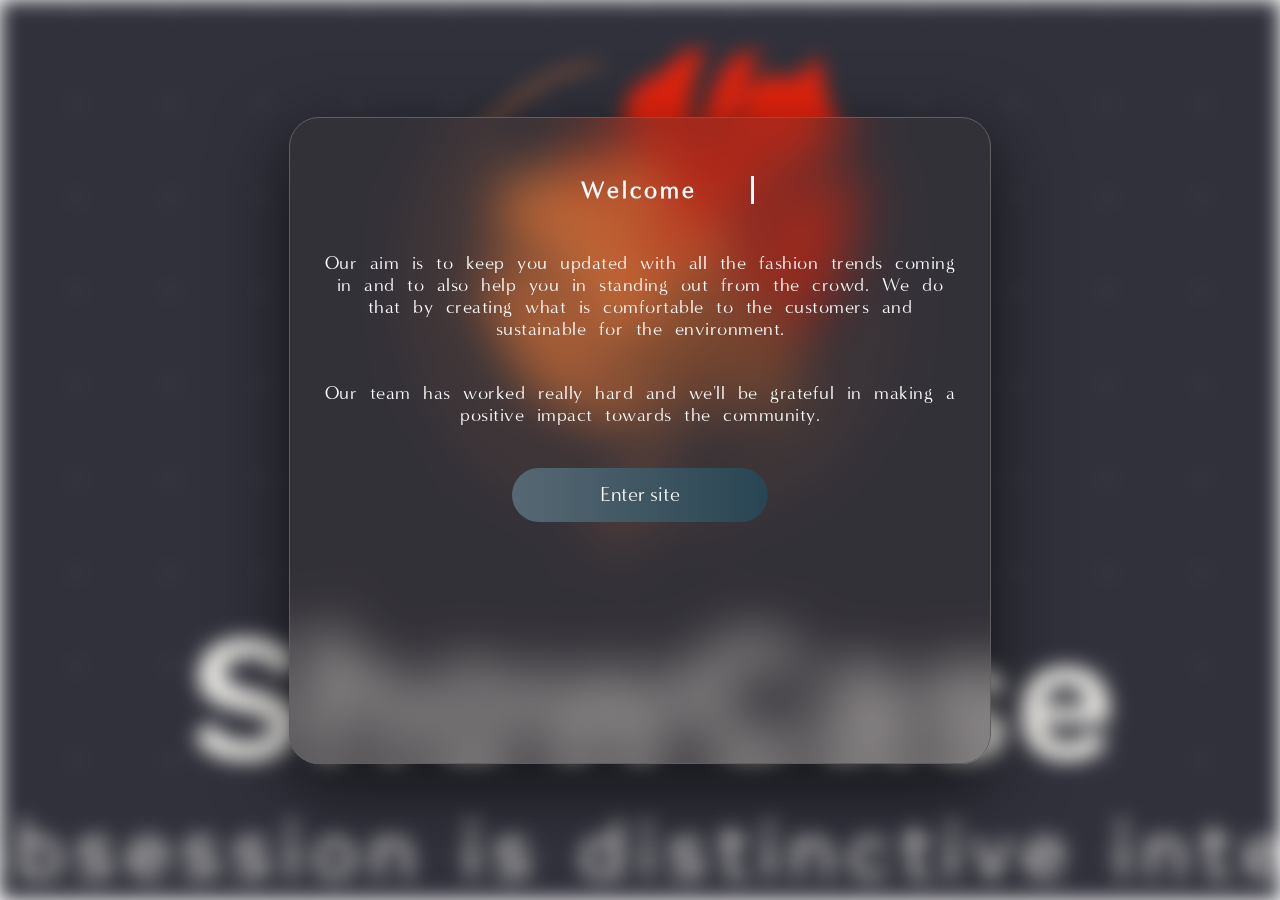
<file: welcome-page/index.html>
<!DOCTYPE html>

<html lang="en">

<head>
     <meta charset="UTF-8">
     <meta http-equiv="X-UA-Compatible" content="IE=edge">
     <meta name="viewport" content="width=device-width, initial-scale=1.0">
     <link rel="shortcut icon" href="../favicon.ico" type="image/x-icon">

     <link rel="stylesheet" href="style.css">
     <title>ShowCase - Welcome Page</title>
</head>


<body>

     <div id="bg"></div>

    <div id="main">
        <center>
             <div id="login-container">
                <div class="login-box">
                    <div id="welcome-text">
                        <p id="welcome">Welcome</p>
                        <p id="desc">
                            Our aim is to keep you updated with all the fashion trends coming in and to also help you in standing out from the crowd. 
                            We do that by creating what is comfortable to the customers and sustainable for the environment.
                        </p>
                        <p id="desc">Our team has worked really hard and we'll be grateful in making a positive impact towards the community.</p>
                    </div>
                    <input type="button" class="btn" value="Enter site" onclick="change()">
                </div>
             </div>
        </center>
   </div>

     <script src="https://ajax.googleapis.com/ajax/libs/jquery/3.5.1/jquery.min.js"></script>
     <script src='script.js'></script>
     
</body>

</html>
</file>
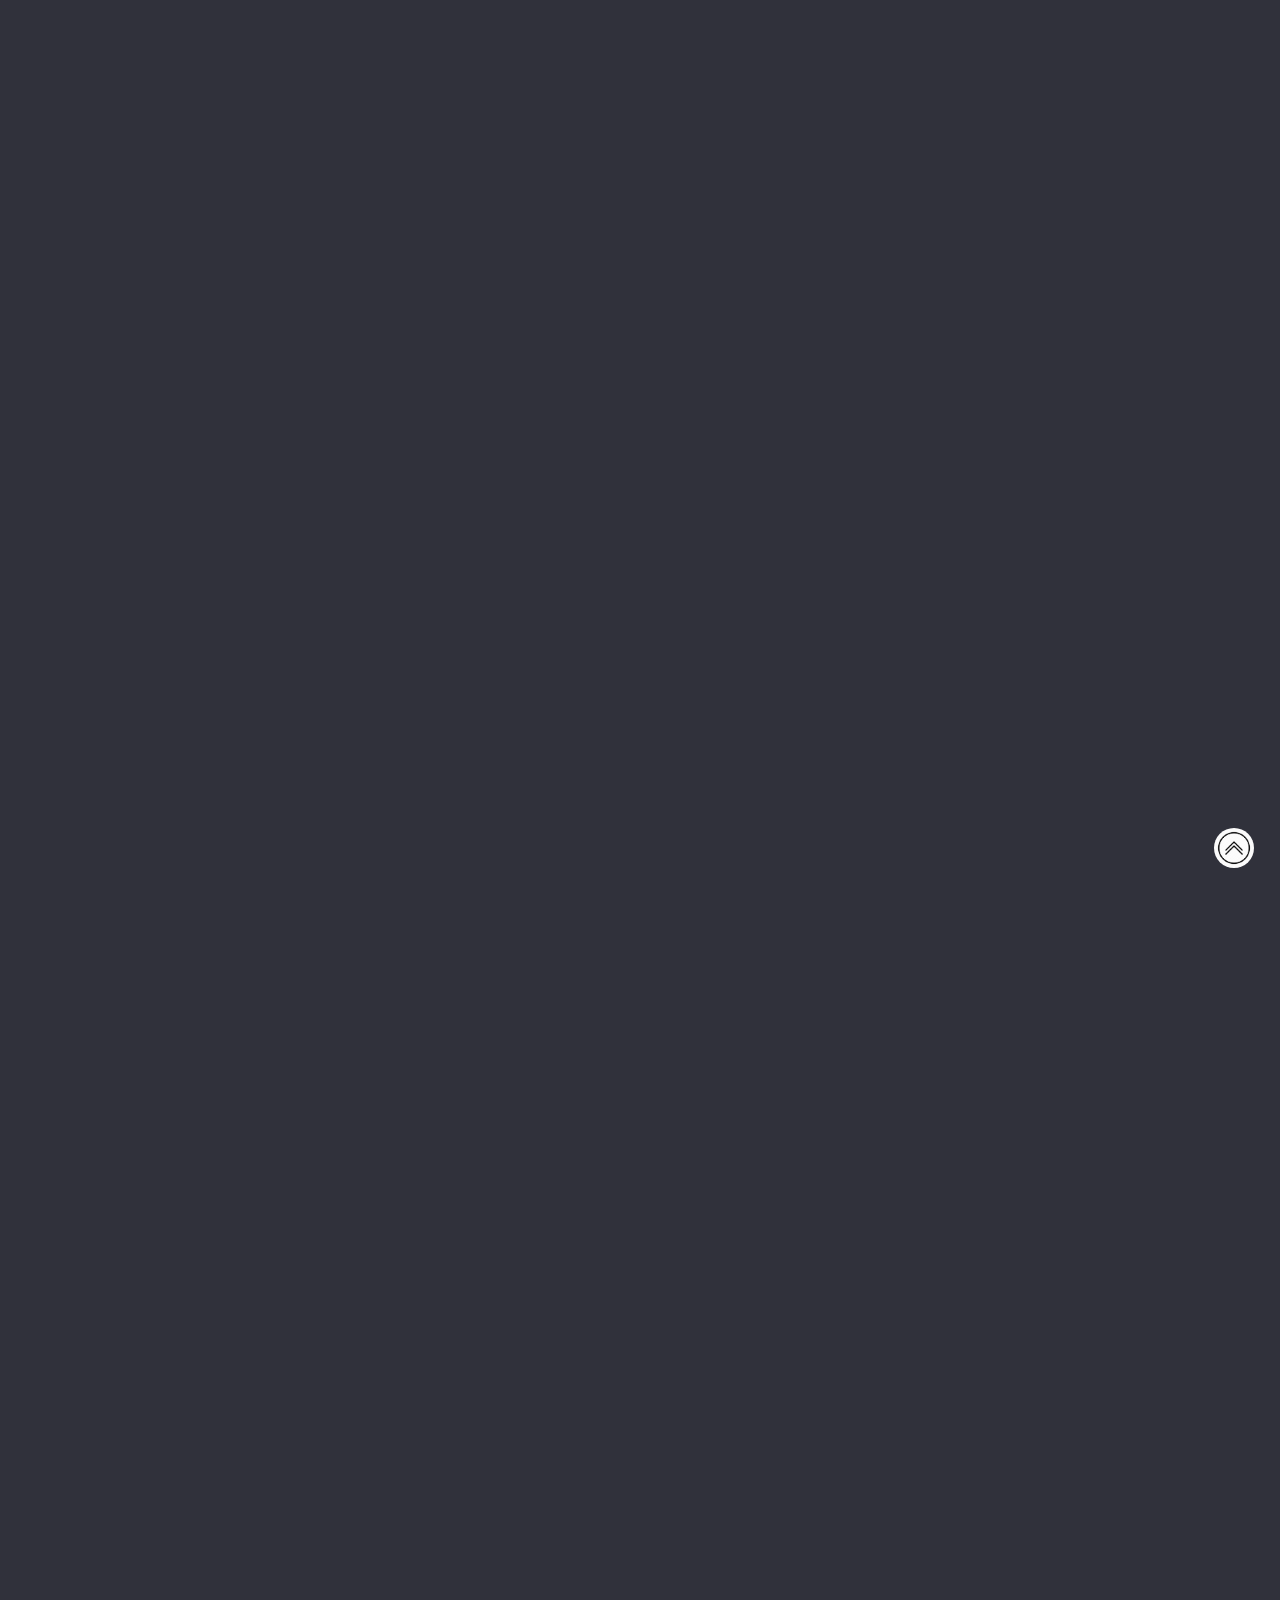
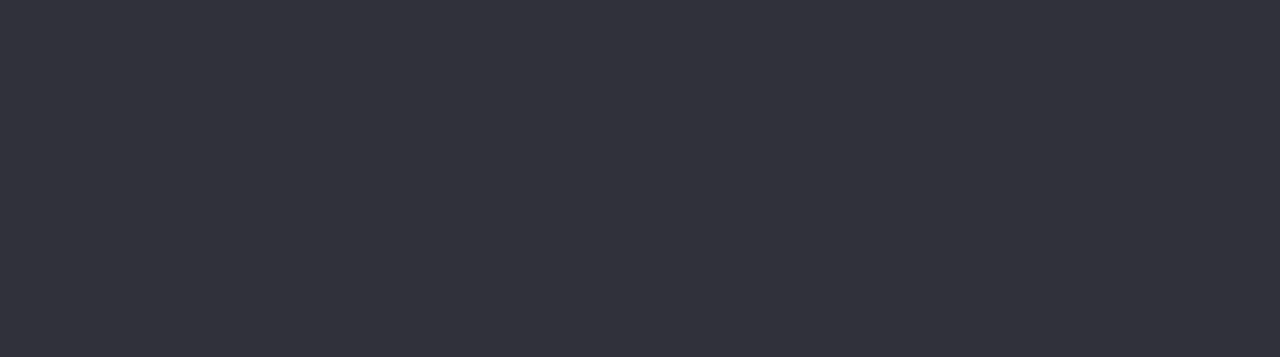
<file: cart/cart.html>
<!DOCTYPE html>
<html lang="en">
<head>
    <meta charset="UTF-8">
    <meta http-equiv="X-UA-Compatible" content="IE=edge">
    <meta name="viewport" content="width=device-width, initial-scale=1.0">
    <title>Cart | Trendy Threads</title>
    <link rel="shortcut icon" href="../favicon.ico" type="image/x-icon">
    <link href="https://fonts.googleapis.com/css2?family=Noto+Sans&display=swap" rel="stylesheet">
    <link rel="stylesheet" href="https://cdnjs.cloudflare.com/ajax/libs/font-awesome/4.7.0/css/font-awesome.min.css">
    <link rel="preconnect" href="https://fonts.gstatic.com">
    <link href="https://fonts.googleapis.com/css2?family=Josefin+Sans:ital@1&display=swap" rel="stylesheet">
    <link href="https://fonts.googleapis.com/css2?family=Poppins:wght@700&display=swap" rel="stylesheet">
    <link href="https://fonts.googleapis.com/css2?family=Poppins:wght@200&display=swap" rel="stylesheet">
    <link href="https://fonts.googleapis.com/css2?family=Poppins:wght@400&display=swap" rel="stylesheet">

    <link rel="stylesheet" href="cart.css">
</head>


<body>
    <!-- go to top -->
    <section>
        <a href="#"><img src="../homepage/img/gtt.png" alt="go-to-top-btn" class="go-to-top-btn"></a>
    </section>



    <!-- theme icon -->
    <div id="theme-icon">
        <i class="fa fa-adjust"></i>
    </div>



    <img src="../homepage/img/logo.PNG" alt="site-logo" id="site-logo">
    <!-- Navigation bar -->
    <div id="nav-container">
        <div id="nav-list">
            <ul>
                <li><a href="../category_page/index.html">Categories</a></li>
                <li><a href="../cart/cart.html">Cart <img src="../homepage/img/cart.png" alt="cart-img" style="height: 20px; width: 20px;"></a></li>
                <li><a href="../wishlist/wishlist.html">Wishlist <img src="../homepage/img/heart.png" alt="heart-img" style="height: 20px; width: 20px;"></a></li>
                <li> <a href="../login-page/index.html"><i class="fa fa-user-circle"></i></a> </li>
            </ul>
            <ul>
                <li><input type="text" id="search" placeholder="Search.."> <img src="../homepage/img/search.png" alt="search-icon" id="search-icon"></li>
            </ul>
            <ul>
                <li><a href="../gift/gift.html">Gift Cards</a></li>
                <li><a href="../faq/faq.html">FAQs</a></li>
                <li><a href="../download_app/index.html">Download</a></li>
            </ul>
        </div>
    </div>

    <div id="sidenav-container">
        <div class="sidenav">
            <a class="closebtn" onclick="closeNav()">&times;</a>
            <ul>
                <li><a href="../category_page/index.html">Categories</a></li>
                <li><a href="../cart/cart.html">Cart <img src="../homepage/img/cart.png" alt="cart-img" style="height: 20px; width: 20px;"></a></li>
                <li><a href="../wishlist/wishlist.html">Wishlist <img src="../homepage/img/heart.png" alt="heart-img" style="height: 20px; width: 20px;"></a></li>
            </ul>
            <ul>
                <li><a href="../gift/gift.html">Gift Cards</a></li>
                <li><a href="../faq/faq.html">FAQs</a></li>
                <li><a href="../download_app/index.html">Download</a></li>
                <li> <a href="../login-page/index.html"><i class="fa fa-user-circle"></i></a> </li>
            </ul>
        </div>
        <span class="openNav" onclick="openNav()"><img src="../homepage/img/ham.png" alt="ham-menu-img"></span>
    </div>




    <!-- main page -->
     <div id="content">

        <!-- Home page main content-->
        <div id="mainContent">

            <br><br> <hr> <br><br><br>
            <center><p id="top">Cart <img src="../homepage/img/cart.png" alt="cart-img"></p></center>
            <br><br><br>


            <div class="item-container">
                <div class="item-card" style="background-image: url(../homepage/searches/searches1.jpg); background-size: cover; background-position: -230px;"> 
                    <div class="item-card-hover">
                        <span>₹4999</span>
                        <p>IKEA</p>
                        <p>Simple Lamp</p>
                        <i class="fa fa-heart"></i>
                        <i class="fa fa-cart-plus"></i>
                    </div>
                </div>
                <div class="item-card" style="background-image: url(../homepage/searches/searches2.jpg); background-size: cover; background-position: center;">
                    <div class="item-card-hover">
                        <span>₹4999</span>
                        <p>IKEA</p>
                        <p>White Couch</p>
                        <i class="fa fa-heart"></i>
                        <i class="fa fa-cart-plus"></i>
                    </div>
                </div>
                <div class="item-card" style="background-image: url(../homepage/searches/searches3.jpg); background-size: cover; background-position: 5px;">
                    <div class="item-card-hover">
                        <span>₹4999</span>
                        <p>IKEA</p>
                        <p>Yellow Lamp</p>
                        <i class="fa fa-heart"></i>
                        <i class="fa fa-cart-plus"></i>
                    </div>
                </div>
                <div class="item-card" style="background-image: url(../homepage/searches/searches4.jpg); background-size: cover; background-position: 5px;"> 
                    <div class="item-card-hover">
                        <span>₹4999</span>
                        <p>IKEA</p>
                        <p>Oval Lamp</p>
                        <i class="fa fa-heart"></i>
                        <i class="fa fa-cart-plus"></i>
                    </div>
                </div>
                <div class="item-card" style="background-image: url(../homepage/searches/searches5.jpg); background-size: cover; background-position: center;"> 
                    <div class="item-card-hover">
                        <span>₹4999</span>
                        <p>IKEA</p>
                        <p>Ochre Couch</p>
                        <i class="fa fa-heart"></i>
                        <i class="fa fa-cart-plus"></i>
                    </div>
                </div>
                <div class="item-card" style="background-image: url(../homepage/searches/searches6.jpg); background-size: cover; background-position: center;"> 
                    <div class="item-card-hover">
                        <span>₹4999</span>
                        <p>IKEA</p>
                        <p>White Rugged Jeans</p>
                        <i class="fa fa-heart"></i>
                        <i class="fa fa-cart-plus"></i>
                    </div>
                </div>
                    
            </div>
            

            <br><br><br><br>

            <center>
                <div class="checkout">
                    <p>Order summary:</p> <br><hr style="background-image: (white);"><br>
                    <center><p>Number of items: <span id="totalItems"></span> </p></center>
                    <center><p>Total cost: ₹8094</p></center>
                    
                    <center><button id="checkout">Proceed to checkout</button></center>
                </div>
            </center>

            <br><br<br><br> <hr> <br><br><br><br>

            <center><p class="copyright" style="color: white; font-family: 'Poppins', sans-serif;">© 2021 ShowCase.</p></center>

        </div>
     </div>







    <!-- social handles -->
    <div id="social">
        <div class="icon">
            <a href="#"> <i class="fa fa-facebook-f"></i> </a> 
            <a href="#"> <i class="fa fa-telegram"></i> </a> 
            <a href="#"> <i class="fa fa-instagram"></i> </a> 
            <a href="#"> <i class="fa fa-twitter"></i> </a> 
            <a href="#" ><i class="fa fa-linkedin"></i> </a>
        </div>
        <div id="arrow">
            <img src="../homepage/img/arrow_front.png" alt="arrow_front" onclick="showSocial()">
        </div>
    </div>


    
    
    <script src="https://ajax.googleapis.com/ajax/libs/jquery/3.5.1/jquery.min.js"></script>
    <script src='cart.js'></script>
</body>

</html>
</file>
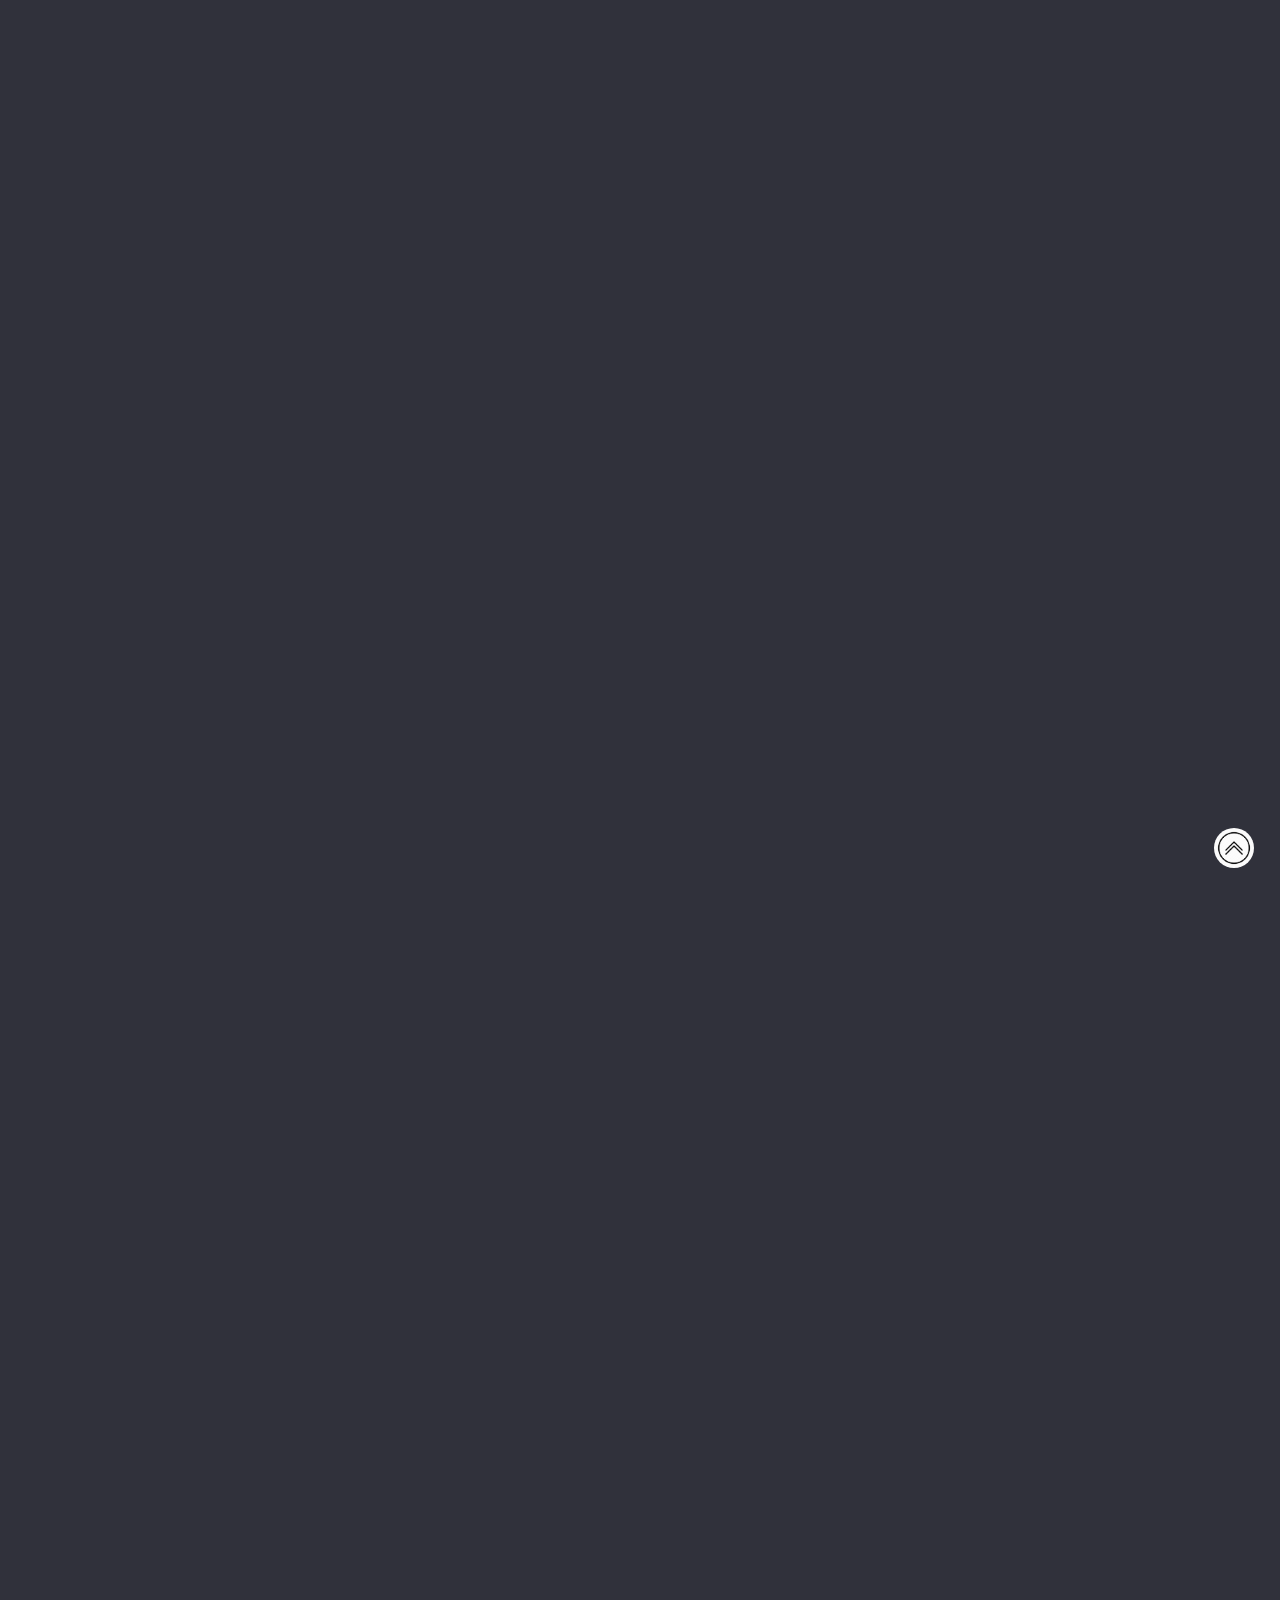
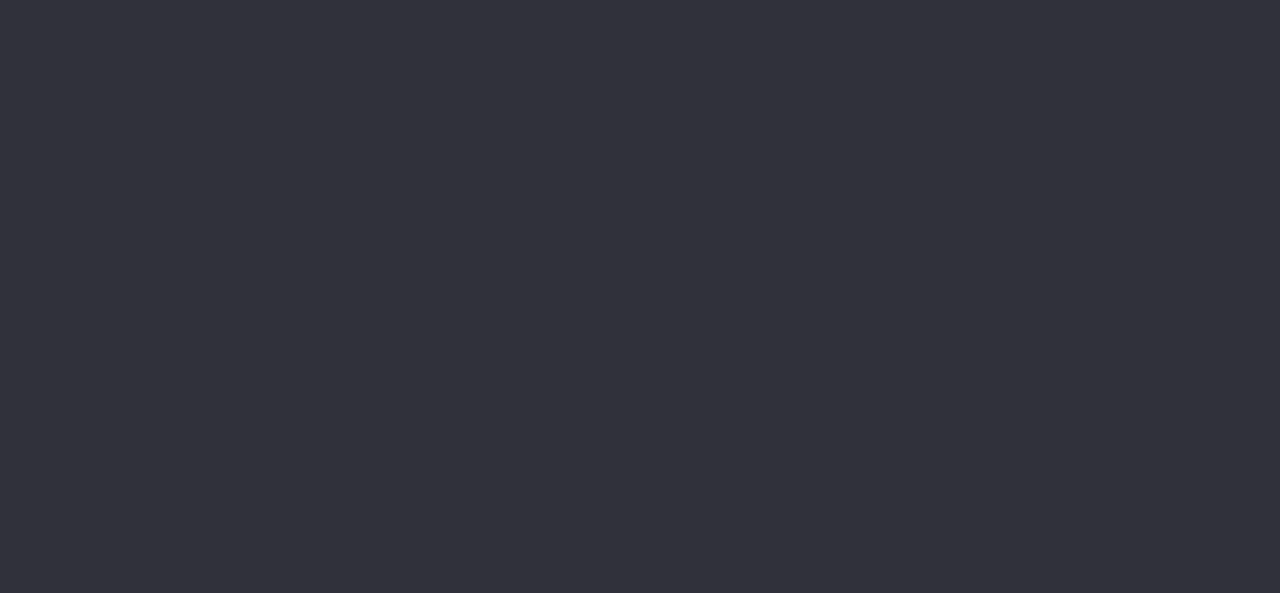
<file: faq/faq.html>
<!DOCTYPE html>
<html lang="en">
<head>
    <meta charset="UTF-8">
    <meta http-equiv="X-UA-Compatible" content="IE=edge">
    <meta name="viewport" content="width=device-width, initial-scale=1.0">
    <title>FAQs | Trendy Threads</title>
    <link rel="shortcut icon" href="../favicon.ico" type="image/x-icon">
    <link href="https://fonts.googleapis.com/css2?family=Noto+Sans&display=swap" rel="stylesheet">
    <link rel="stylesheet" href="https://cdnjs.cloudflare.com/ajax/libs/font-awesome/4.7.0/css/font-awesome.min.css">
    <link rel="preconnect" href="https://fonts.gstatic.com">
    <link href="https://fonts.googleapis.com/css2?family=Josefin+Sans:ital@1&display=swap" rel="stylesheet">
    <link href="https://fonts.googleapis.com/css2?family=Poppins:wght@700&display=swap" rel="stylesheet">
    <link href="https://fonts.googleapis.com/css2?family=Poppins:wght@200&display=swap" rel="stylesheet">
    <link href="https://fonts.googleapis.com/css2?family=Poppins:wght@400&display=swap" rel="stylesheet">

    <link rel="stylesheet" href="faq.css">
</head>


<body>
    <!-- go to top -->
    <section>
        <a href="#"><img src="../homepage/img/gtt.png" alt="go-to-top-btn" class="go-to-top-btn"></a>
    </section>



    <!-- theme icon -->
    <div id="theme-icon">
        <i class="fa fa-adjust"></i>
    </div>



    <img src="../homepage/img/logo.PNG" alt="site-logo" id="site-logo">
    <!-- Navigation bar -->
    <div id="nav-container">
        <div id="nav-list">
            <ul>
                <li><a href="../category_page/index.html">Categories</a></li>
                <li><a href="../cart/cart.html">Cart <img src="../homepage/img/cart.png" alt="cart-img" style="height: 20px; width: 20px;"></a></li>
                <li><a href="../wishlist/wishlist.html">Wishlist <img src="../homepage/img/heart.png" alt="heart-img" style="height: 20px; width: 20px;"></a></li>
                <li> <a href="../login-page/index.html"><i class="fa fa-user-circle"></i></a> </li>
            </ul>
            <ul>
                <li><input type="text" id="search" placeholder="Search.."> <img src="../homepage/img/search.png" alt="search-icon" id="search-icon"></li>
            </ul>
            <ul>
                <li><a href="../gift/gift.html">Gift Cards</a></li>
                <li><a href="../faq/faq.html">FAQs</a></li>
                <li><a href="../download_app/index.html">Download</a></li>
            </ul>
        </div>
    </div>

    <div id="sidenav-container">
        <div class="sidenav">
            <a class="closebtn" onclick="closeNav()">&times;</a>
            <ul>
                <li><a href="../category_page/index.html">Categories</a></li>
                <li><a href="../cart/cart.html">Cart <img src="../homepage/img/cart.png" alt="cart-img" style="height: 20px; width: 20px;"></a></li>
                <li><a href="../wishlist/wishlist.html">Wishlist <img src="../homepage/img/heart.png" alt="heart-img" style="height: 20px; width: 20px;"></a></li>
            </ul>
            <ul>
                <li><a href="../gift/gift.html">Gift Cards</a></li>
                <li><a href="../faq/faq.html">FAQs</a></li>
                <li><a href="../download_app/index.html">Download</a></li>
                <li> <a href="../login-page/index.html"><i class="fa fa-user-circle"></i></a> </li>
            </ul>
        </div>
        <span class="openNav" onclick="openNav()"><img src="../homepage/img/ham.png" alt="ham-menu-img"></span>
    </div>




    <!-- main page -->
     <div id="content">

          <!-- Home page main content-->
          <div id="mainContent">

            <center>
                <br><br> <hr> <br><br><br><br>

                <h1 id="d1" align="center"><b>Some frequently asked questions..</b></h1>
                <br><br><br><br>

                <button class="d2"><b>1. How can I order?</b></button>
                <div class="d3">
                <p><b>You can order easily using our online platform. When you find a product you need, you can add it to cart, login and go through the ordering process.</b></p>
                </div>

                <button class="d2"><b>2.  Why should I buy online?</b></button>
                <div class="d3">
                <p><b>It speeds up your process , by ordering online you will you will get prices faster and you will be able to go through order confirmation and payment process much faster. At the time of corona online shopping can be an easy task and can keep you safe.</b></p>
                </div>

                <button class="d2"><b>3. What payment methods can I use?</b></button>
                <div class="d3">
                <p><b>You can use all the major credit cards and debit cards.</b></p>
                <p><b>If you are a customer with established customer relationship with Trendy Threads you will be able to use invoice as a payment method on our online shopping checkout process.  If invoicing option is not activated for you although you are repeated customer, please drop a mail and notify us.</b></p>
                </div>

                <button class="d2"><b>4.  Can I cancel my order?</b></button>
                <div class="d3">
                <p><b>If you want to cancel your order, please do so as soon as possible. If we have already processed your order, you need to contact us and return the product.</b></p>
                </div>

                <button class="d2"><b>5.  Do you have the product in stock?</b></button>
                <div class="d3">
                <p><b>All the products which are shown on our site are available. Order lead time depends on the products and quantities.</b></p>
                </div>

                <button class="d2"><b>6.  How do create an account?</b></button>
                <div class="d3">
                <p><b>Go to the login page , then just fill in all the needed information and click “Sign Up”.  After submitting the form, your account will be confirmed and you will be notified.</b></p>
                </div>

                <button class="d2"><b>7. How can I retrieve my password?</b></button>
                <div class="d3">
                <p><b>You can retrieve your password by clicking “forgot password?”. Instruction on password retrieval will be send to your email.</b></p>
                </div>

                <button class="d2"><b>8. Shipping time?</b></button>
                <div class="d3">
                <p><b>Shipping time will be confirmed on the order confirmation document.</b></p>
                </div>

                <button class="d2"><b>9. Shipping cost?</b></button>
                <div class="d3">
                <p><b>Shipping costs are dependent on your location and products on your order.Our online store shows the shipping fee and shipping cost automatically on the checkout.</b></p>
                </div>

                <button class="d2"><b>10. How many times can i exchange an item?</b></button>
                <div class="d3">
                <p><b>You can create an exchange for products only once, within 30 days of its delivery.</b></p>
                </div>

                <br><br><br><br><br>  <hr>  <br><br><br><br><br>


                <!-- customer care -->
                <center>
                    <p style="font-size: 35px; color: white;"> We're always here to help you!</p> <br><br>
                    <p style="font-size: 30px; color: white;"><i class="fa fa-phone"></i> &nbsp; Customer Care</p>
                    <p style="font-size: 20px; color: white;">+91 9087564132</p>
                    <p style="font-size: 20px; color: white;">+91 9284819374</p>
                </center>


                <br><br><br><br><br>  <hr>  <br><br><br><br><br>
                <center><p class="copyright" style="color: white; font-family: 'Poppins', sans-serif;">© 2021 ShowCase.</p></center>
            </center>
            
            

          </div>
     </div>



    <!-- social handles -->
    <div id="social">
        <div class="icon">
            <a href="#"> <i class="fa fa-facebook-f"></i> </a> 
            <a href="#"> <i class="fa fa-telegram"></i> </a> 
            <a href="#"> <i class="fa fa-instagram"></i> </a> 
            <a href="#"> <i class="fa fa-twitter"></i> </a> 
            <a href="#" ><i class="fa fa-linkedin"></i> </a>
        </div>
        <div id="arrow">
            <img src="../homepage/img/arrow_front.png" alt="arrow_front" onclick="showSocial()">
        </div>
    </div>



    
    <script src="https://ajax.googleapis.com/ajax/libs/jquery/3.5.1/jquery.min.js"></script>
    <script src='faq.js'></script>
</body>

</html>
</file>
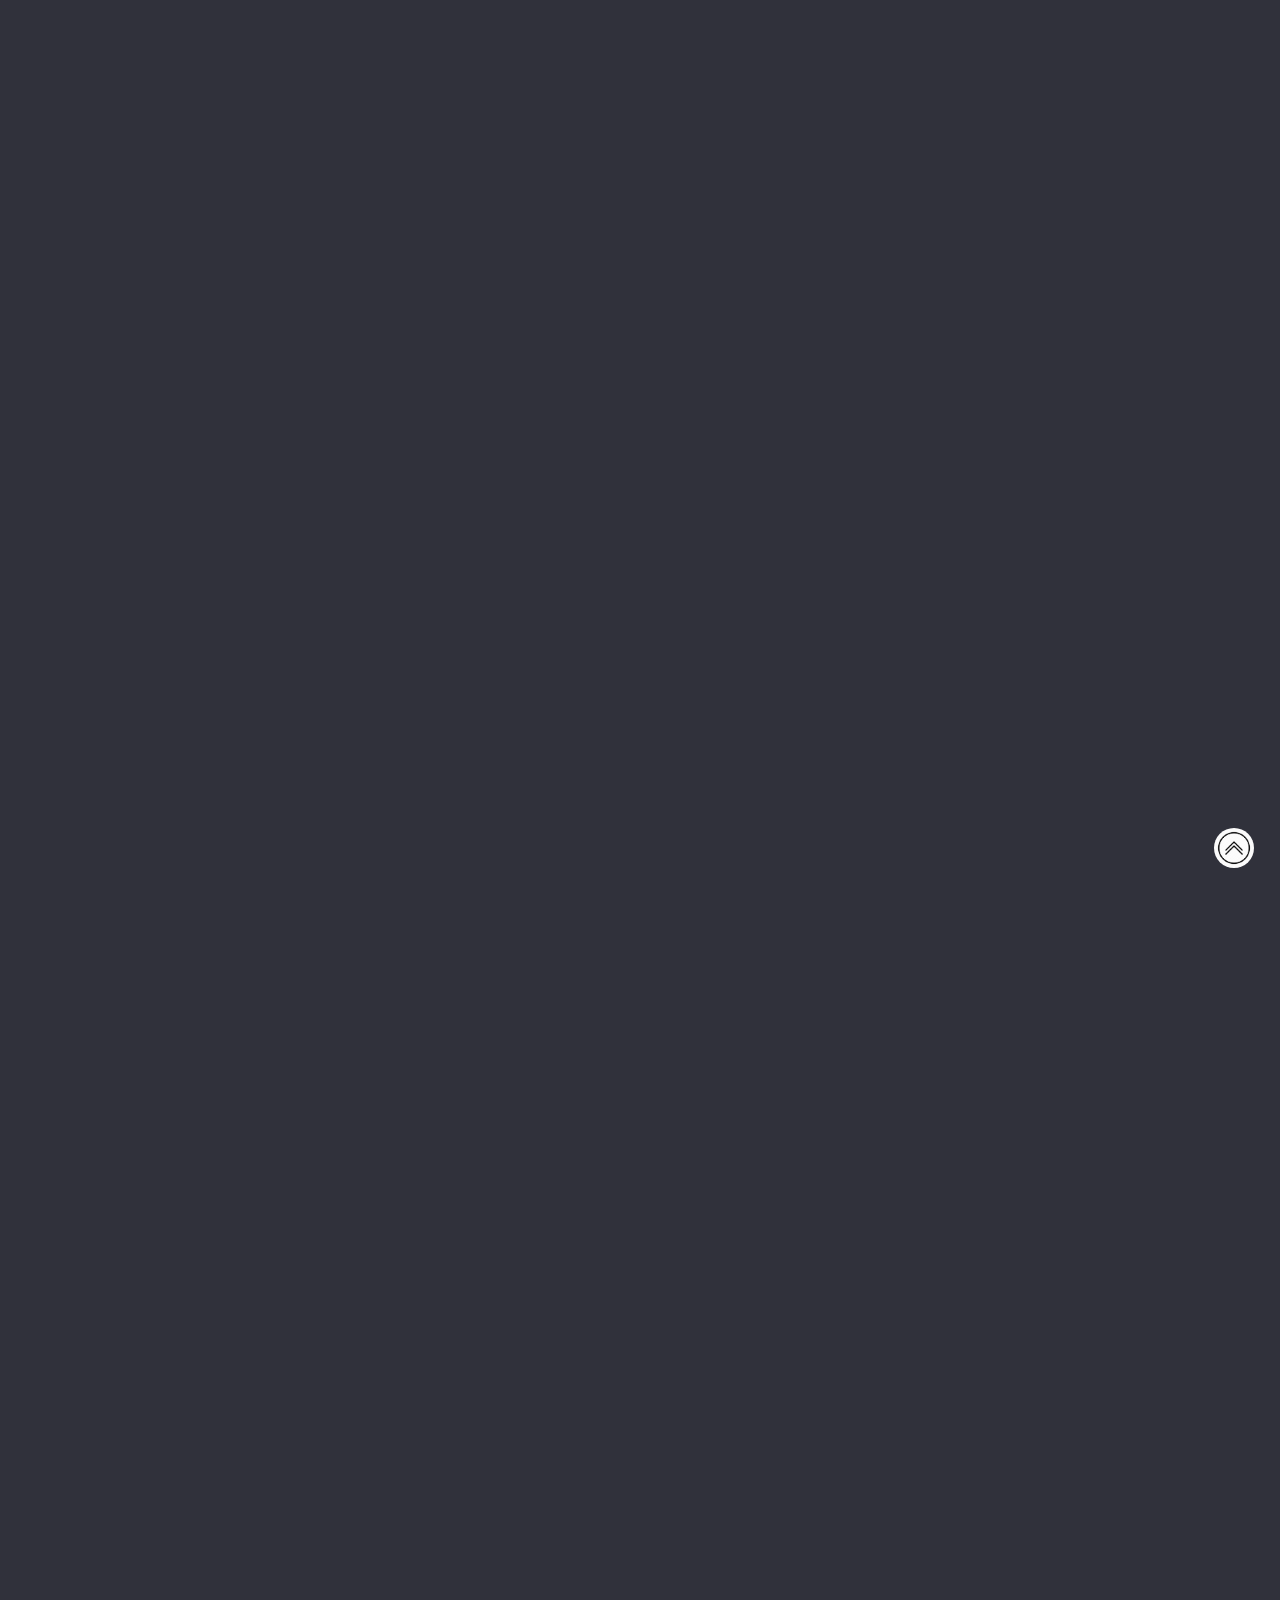
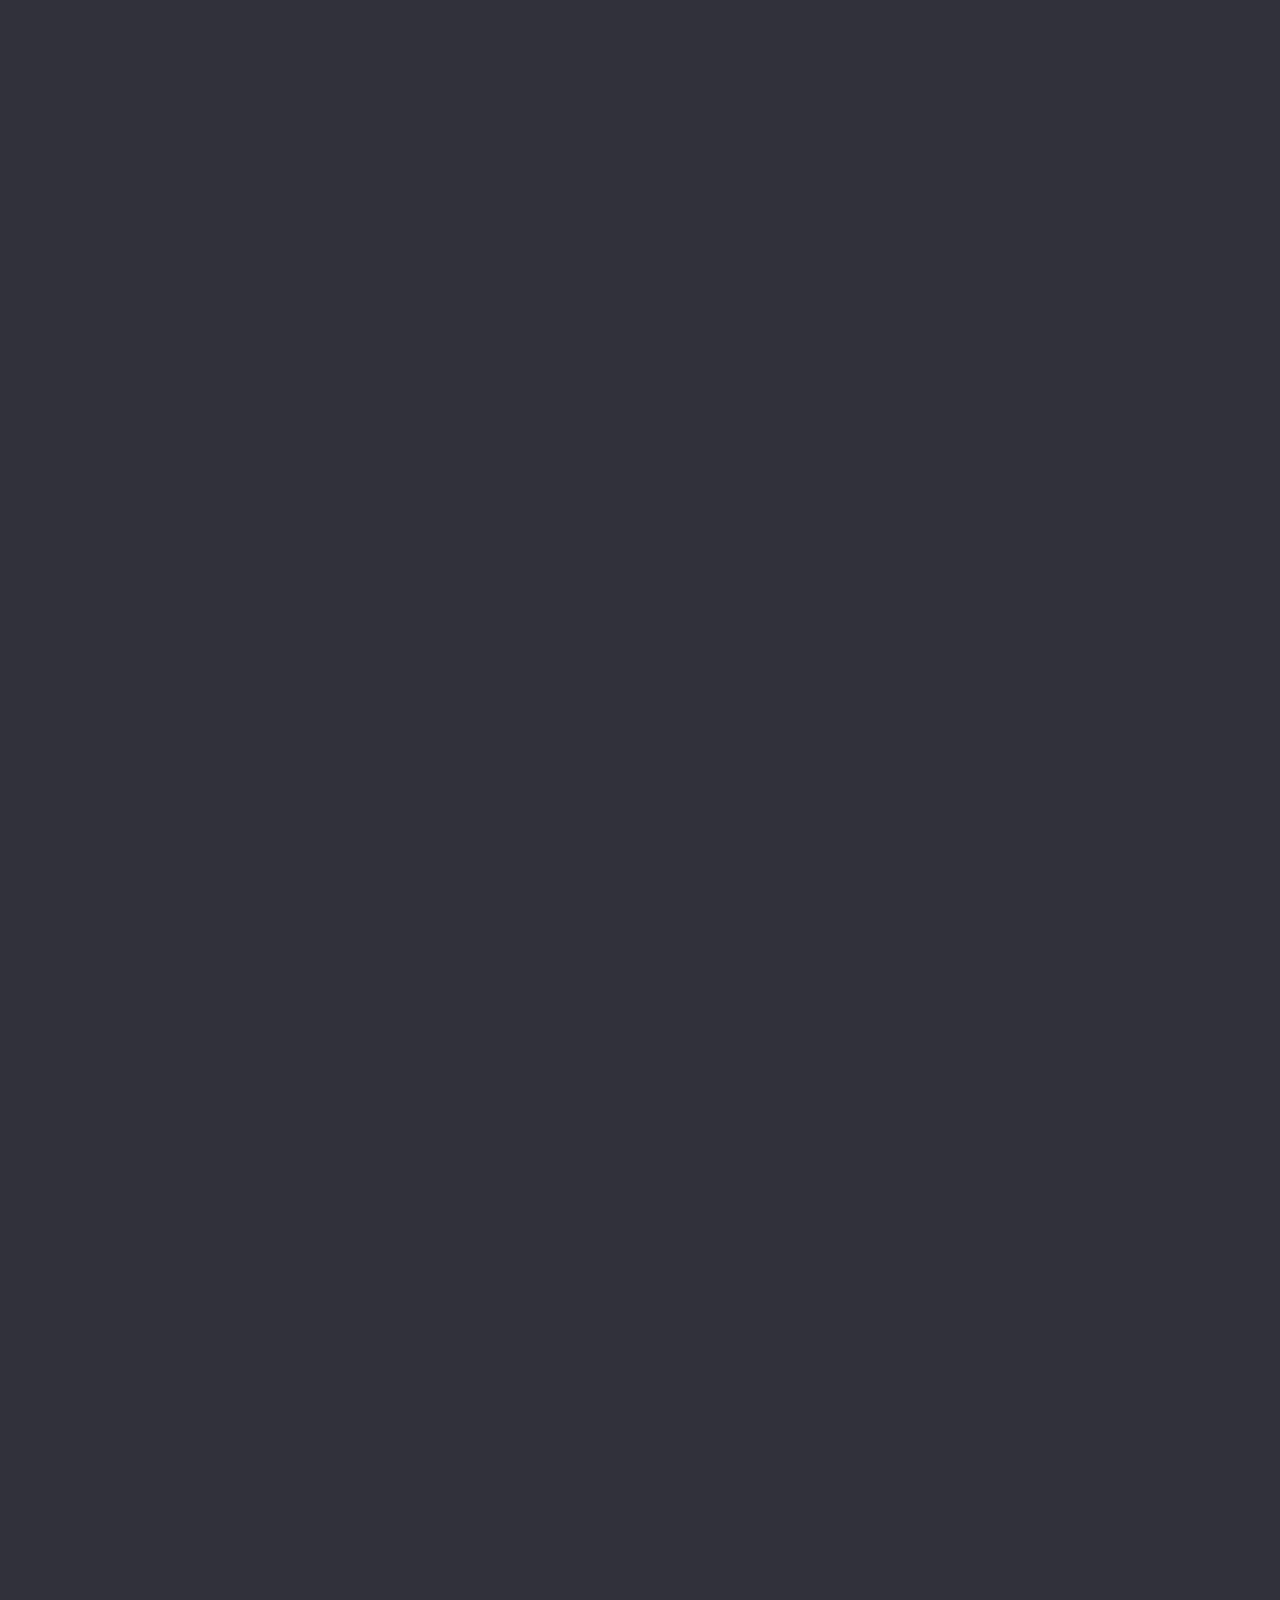
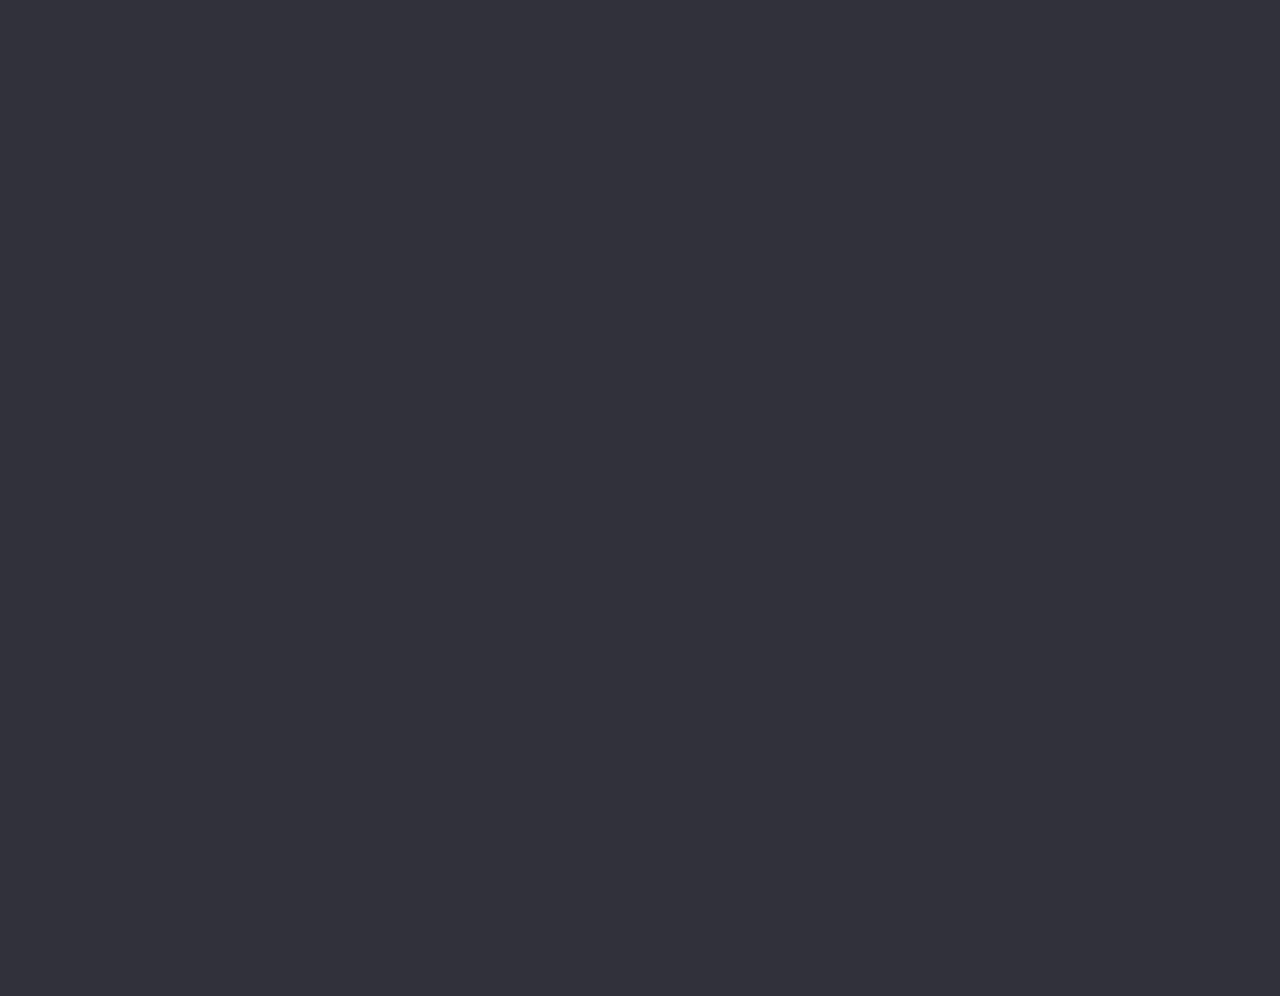
<file: gift/gift.html>
<!DOCTYPE html>
<html lang="en">
<head>
    <meta charset="UTF-8">
    <meta http-equiv="X-UA-Compatible" content="IE=edge">
    <meta name="viewport" content="width=device-width, initial-scale=1.0">
    <title>Gift Cards | ShowCase</title>
    <link rel="shortcut icon" href="../favicon.ico" type="image/x-icon">
    <link href="https://fonts.googleapis.com/css2?family=Noto+Sans&display=swap" rel="stylesheet">
    <link rel="stylesheet" href="https://cdnjs.cloudflare.com/ajax/libs/font-awesome/4.7.0/css/font-awesome.min.css">
    <link rel="preconnect" href="https://fonts.gstatic.com">
    <link href="https://fonts.googleapis.com/css2?family=Josefin+Sans:ital@1&display=swap" rel="stylesheet">
    <link href="https://fonts.googleapis.com/css2?family=Poppins:wght@700&display=swap" rel="stylesheet">
    <link href="https://fonts.googleapis.com/css2?family=Poppins:wght@200&display=swap" rel="stylesheet">
    <link href="https://fonts.googleapis.com/css2?family=Poppins:wght@400&display=swap" rel="stylesheet">

    <link rel="stylesheet" href="gift.css">
</head>


<body>
    <!-- go to top -->
    <section>
        <a href="#"><img src="../homepage/img/gtt.png" alt="go-to-top-btn" class="go-to-top-btn"></a>
    </section>



    <!-- theme icon -->
    <div id="theme-icon">
        <i class="fa fa-adjust"></i>
    </div>



    <img src="../homepage/img/logo.PNG" alt="site-logo" id="site-logo">
    <!-- Navigation bar -->
    <div id="nav-container">
        <div id="nav-list">
            <ul>
                <li><a href="../category_page/index.html">Categories</a></li>
                <li><a href="../cart/cart.html">Cart <img src="../homepage/img/cart.png" alt="cart-img" style="height: 20px; width: 20px;"></a></li>
                <li><a href="../wishlist/wishlist.html">Wishlist <img src="../homepage/img/heart.png" alt="heart-img" style="height: 20px; width: 20px;"></a></li>
                <li> <a href="../login-page/index.html"><i class="fa fa-user-circle"></i></a> </li>
            </ul>
            <ul>
                <li><input type="text" id="search" placeholder="Search.."> <img src="../homepage/img/search.png" alt="search-icon" id="search-icon"></li>
            </ul>
            <ul>
                <li><a href="../gift/gift.html">Gift Cards</a></li>
                <li><a href="../faq/faq.html">FAQs</a></li>
                <li><a href="../download_app/index.html">Download</a></li>
            </ul>
        </div>
    </div>

    <div id="sidenav-container">
        <div class="sidenav">
            <a class="closebtn" onclick="closeNav()">&times;</a>
            <ul>
                <li><a href="../category_page/index.html">Categories</a></li>
                <li><a href="../cart/cart.html">Cart <img src="../homepage/img/cart.png" alt="cart-img" style="height: 20px; width: 20px;"></a></li>
                <li><a href="../wishlist/wishlist.html">Wishlist <img src="../homepage/img/heart.png" alt="heart-img" style="height: 20px; width: 20px;"></a></li>
            </ul>
            <ul>
                <li><a href="../gift/gift.html">Gift Cards</a></li>
                <li><a href="../faq/faq.html">FAQs</a></li>
                <li><a href="../download_app/index.html">Download</a></li>
                <li> <a href="../login-page/index.html"><i class="fa fa-user-circle"></i></a> </li>
            </ul>
        </div>
        <span class="openNav" onclick="openNav()"><img src="../homepage/img/ham.png" alt="ham-menu-img"></span>
    </div>






    <!-- main page -->
     <div id="content">

          <!-- Home page main content-->
          <div id="mainContent">

            <center>
                <br><br><br><br>  <hr>  <br><br><br><br>

                <h1 id="a1">Spin the wheel!</h1>
                <h1 id="a1">To Win Exciting Offers.</h1> <br><br><br>

                <div id="mainbox" class="mainbox">
                    <img src="../homepage/img/arrow_front.png" alt="arrow-img">
                    <div id="box" class="box">
                        <div class="box1">
                            <span class="span1"><b>50%</b></span>
                            <span class="span2"><b>20%</b></span>
                            <span class="span3"><b>30%</b></span>
                            <span class="span4"><b>15%</b></span>
                        </div>
                        <div class="box2">
                            <span class="span1"><b>5%</b></span>
                            <span class="span2"><b>2%</b></span>
                            <span class="span3"><b>50%</b></span>
                            <span class="span4"><b>0%</b></span>
                        </div>
                    </div>
                    <button class="spin" onclick="myfunction()">SPIN</button>
                </div>    
            </center>


            <br><br><br><br> <hr> <br><br><br>

            <center><h1 id="a1">Coupons.</h1></center>

            <div style="margin-top: 80px;">

                <div class="coupon">
                    <div class="container">
                        <h3 id="e1"><center> Gift Card</center></h3>
                    </div>
                    <div class="container" style="background-color:lightgrey">
                        <h2><b>50% off your purchase.</b></h2>
                        <h3>IKEA Gift Card</h3> <br>
                        1) Offers are applicable during checkout. <br>
                        2) No returns or refunds on gift cards. <br>
                        3) Valid for 1 year from the date of &emsp;&emsp;&nbsp;&nbsp;&nbsp; activation <br>
                        4) Redeemable only once.
                    </div>
                    <div class="container">
                          <center><p>Use Promo Code:<h2 class="promo">BOH233</h2></p></center>
                        <p class="expire">Expires: Jan 03, 2021</p>
                    </div>
                </div>


                <div class="coupon">
                    <div class="container">
                        <h3 id="e1"><center> Gift Card</center></h3>
                    </div>
                    <div class="container" style="background-color:lightgrey">
                        <h2><b>30% off your purchase.</b></h2>
                        <h3>Pepperfry Gift Card</h3> <br>
                        1) Offers are applicable during checkout.<br>
                        2) No returns or refunds on gift cards.<br>
                        3) Valid for 1 year from the date of activation<br>
                        4) Redeemable only once.
                    </div>
                    <div class="container">
                        <center><p>Use Promo Code:  <h2 class="promo">BOH255</h2></center>
                        <p class="expire">Expires: Jan 13, 2021</p>
                    </div>
                </div>


                <div class="coupon">
                    <div class="container">
                        <h3 id="e1"><center> Gift Card</center></h3>
                    </div>
                    <div class="container" style="background-color:lightgrey">
                        <h2><b>20% off your purchase.</b></h2>
                        <h3>Urban Ladder Gift Card</h3><br>
                        1) Offers are applicable during checkout.<br
                        >2) No returns or refunds on gift cards.<br>
                        3)Valid for 1 year from the date of activation<br>
                        4)Redeemable only once.
                    </div>
                    <div class="container">
                        <center><p>Use Promo Code:  <h2 class="promo">BOH276</h2></center>
                        <p class="expire">Expires: Jan 20, 2021</p>
                    </div>
                </div>
                
                <br><br>
                
                <div class="coupon">
                    <div class="container">
                        <h3 id="e1"><center> Gift Card</center></h3>
                    </div>
                    <div class="container" style="background-color:lightgrey">
                        <h2><b>15% off your purchase.</b></h2>
                        <h3>Gulmohar Lane Gift Card</h3><br>
                        1) Offers are applicable during checkout.<br>
                        2) No returns or refunds on gift cards.<br>
                        3) Valid for 1 year from the date of activation<br>
                        4) Redeemable only once.
                    </div>
                    <div class="container">
                        <center><p>Use Promo Code:  <h2 class="promo">BOH244</h2></center>
                        <p class="expire">Expires: Feb 14, 2021</p>
                    </div>
                </div>



                <div class="coupon">
                    <div class="container">
                        <h3 id="e1"><center> Gift Card</center></h3>
                    </div>
                    <div class="container" style="background-color:lightgrey">
                        <h2><b>5% off your purchase.</b></h2>
                        <h3>Godrej Interio Gift Card</h3><br>
                        1) Offers are applicable during checkout.<br>
                        2) No returns or refunds on gift cards.<br>
                        3) Valid for 1 year from the date of activation<br>
                        4) Redeemable only once.
                    </div>
                    <div class="container">
                        <center><p>Use Promo Code:  <h2 class="promo">BOH411</h2></center>
                        <p class="expire">Expires: Feb 08, 2021</p>
                    </div>
                </div>
            
            
                <div class="coupon">
                    <div class="container">
                        <h3 id="e1"><center> Gift Card</center></h3>
                    </div>
                    <div class="container" style="background-color:lightgrey">
                        <h2><b>2% off your purchase.</b></h2>
                        <h3>FabIndia Gift Card</h3><br
                        >1) Offers are applicable during checkout.<br>
                        2) No returns or refunds on gift cards.<br>
                        3) Valid for 1 year from the date of activation<br>
                        4) Redeemable only once.
                    </div>
                    <div class="container">
                        <center><p>Use Promo Code:  <h2 class="promo">BOH488</h2></center>
                        <p class="expire">Expires: Feb20, 2021</p>
                    </div>
                </div>
            </div>

            
            <br><br> <hr> <br><br>

            <center><h1 id="a1">Browse gift cards by occasion.</h1></center>

            <br><button class="button button1">Wedding</button>
            <button class="button button2">Birthday</button>
            <button class="button button3">Anniversary</button><br>
            <br><button class="button button4">Independence Day</button>
            <button class="button button5">Diwali</button>
            <button class="button button6">Engagement</button><br>
            <br><button class="button button7">Father's Day</button>
            <button class="button button8">Mother's Day</button>
            <button class="button button9">Farewell</button><br>
            <br><button class="button button10">Season's Greetings</button>
            <button class="button button11">Merry Christmas</button>
            <button class="button button12">New Year</button>

            <br><br><br><br><br>  <hr>  <br><br>

            <center><p class="copyright" style="color: white; font-family: 'Poppins', sans-serif;">© 2021 ShowCase.</p></center>
        </div>


          </div>
     </div>



    <!-- social handles -->
    <div id="social">
        <div class="icon">
            <a href="#"> <i class="fa fa-facebook-f"></i> </a> 
            <a href="#"> <i class="fa fa-telegram"></i> </a> 
            <a href="#"> <i class="fa fa-instagram"></i> </a> 
            <a href="#"> <i class="fa fa-twitter"></i> </a> 
            <a href="#" ><i class="fa fa-linkedin"></i> </a>
        </div>
        <div id="arrow">
            <img src="../homepage/img/arrow_front.png" alt="arrow_front" onclick="showSocial()">
        </div>
    </div>



    
    <script src="https://ajax.googleapis.com/ajax/libs/jquery/3.5.1/jquery.min.js"></script>
    <script src='gift.js'></script>
</body>

</html>
</file>
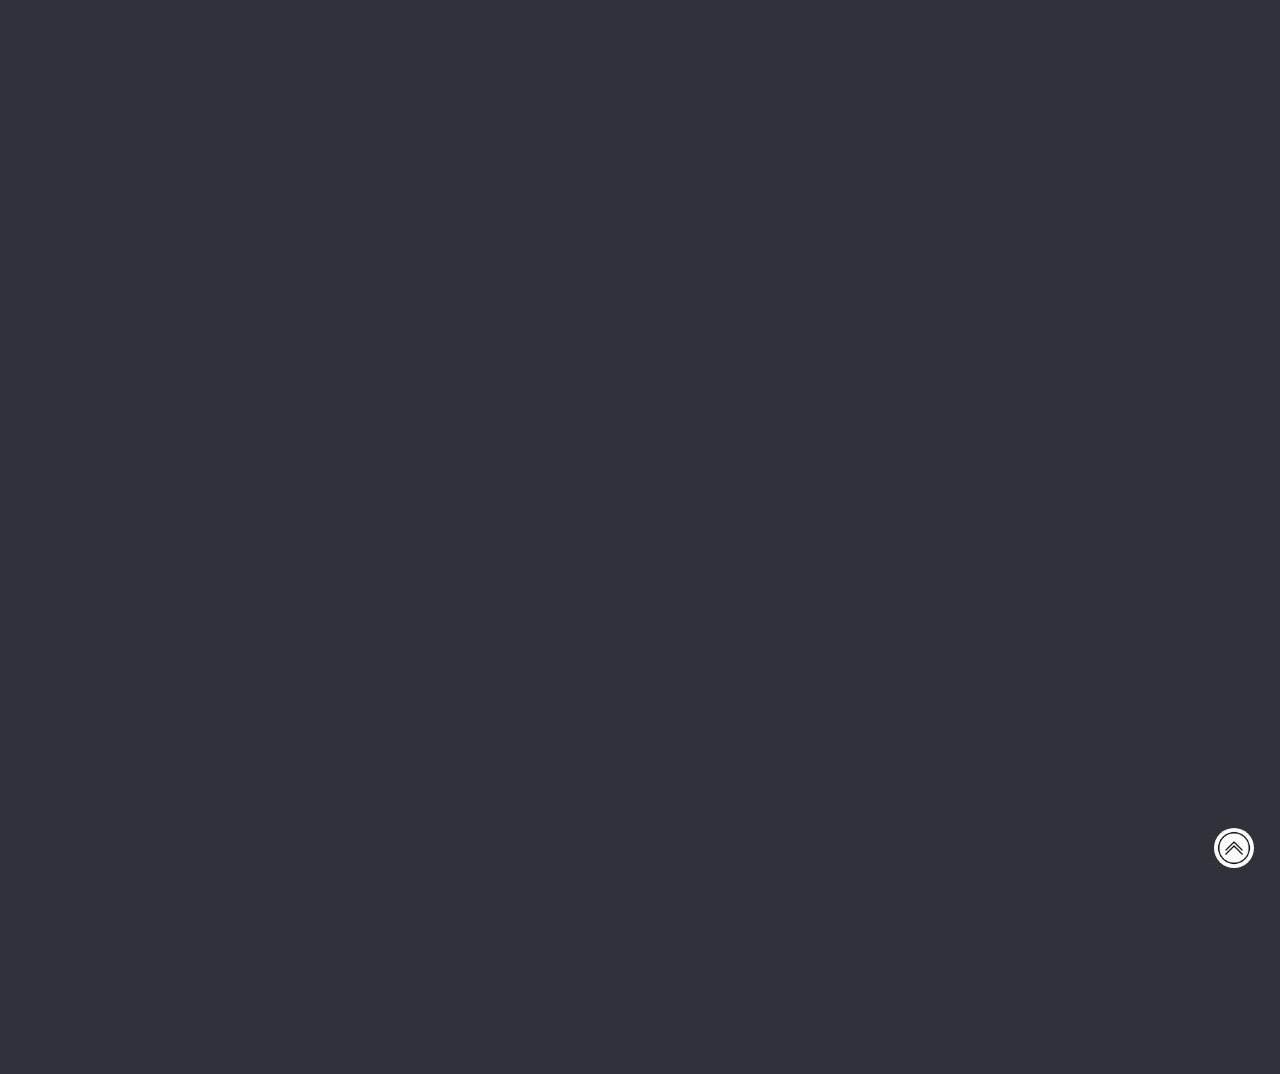
<file: wishlist/wishlist.html>
<!DOCTYPE html>
<html lang="en">
<head>
    <meta charset="UTF-8">
    <meta http-equiv="X-UA-Compatible" content="IE=edge">
    <meta name="viewport" content="width=device-width, initial-scale=1.0">
    <title>Wishlist | Trendy Threads</title>
    <link rel="shortcut icon" href="../favicon.ico" type="image/x-icon">
    <link href="https://fonts.googleapis.com/css2?family=Noto+Sans&display=swap" rel="stylesheet">
    <link rel="stylesheet" href="https://cdnjs.cloudflare.com/ajax/libs/font-awesome/4.7.0/css/font-awesome.min.css">
    <link rel="preconnect" href="https://fonts.gstatic.com">
    <link href="https://fonts.googleapis.com/css2?family=Josefin+Sans:ital@1&display=swap" rel="stylesheet">
    <link href="https://fonts.googleapis.com/css2?family=Poppins:wght@700&display=swap" rel="stylesheet">
    <link href="https://fonts.googleapis.com/css2?family=Poppins:wght@200&display=swap" rel="stylesheet">
    <link href="https://fonts.googleapis.com/css2?family=Poppins:wght@400&display=swap" rel="stylesheet">

    <link rel="stylesheet" href="wishlist.css">
</head>


<body>
    <!-- go to top -->
    <section>
        <a href="#"><img src="../homepage/img/gtt.png" alt="go-to-top-btn" class="go-to-top-btn"></a>
    </section>



    <!-- theme icon -->
    <div id="theme-icon">
        <i class="fa fa-adjust"></i>
    </div>



    <img src="../homepage/img/logo.PNG" alt="site-logo" id="site-logo">
    <!-- Navigation bar -->
    <div id="nav-container">
          <div id="nav-list">
          <ul>
               <li><a href="../category_page/index.html">Categories</a></li>
               <li><a href="../cart/cart.html">Cart <img src="../homepage/img/cart.png" alt="cart-img" style="height: 20px; width: 20px;"></a></li>
               <li><a href="../wishlist/wishlist.html">Wishlist <img src="../homepage/img/heart.png" alt="heart-img" style="height: 20px; width: 20px;"></a></li>
               <li> <a href="../login-page/index.html"><i class="fa fa-user-circle"></i></a> </li>
          </ul>
          <ul>
               <li><input type="text" id="search" placeholder="Search.."> <img src="../homepage/img/search.png" alt="search-icon" id="search-icon"></li>
          </ul>
          <ul>
               <li><a href="../gift/gift.html">Gift Cards</a></li>
               <li><a href="../faq/faq.html">FAQs</a></li>
               <li><a href="../download_app/index.html">Download</a></li>
          </ul>
          </div>
     </div>

     <div id="sidenav-container">
          <div class="sidenav">
          <a class="closebtn" onclick="closeNav()">&times;</a>
          <ul>
               <li><a href="../category_page/index.html">Categories</a></li>
               <li><a href="../cart/cart.html">Cart <img src="../homepage/img/cart.png" alt="cart-img" style="height: 20px; width: 20px;"></a></li>
               <li><a href="../wishlist/wishlist.html">Wishlist <img src="../homepage/img/heart.png" alt="heart-img" style="height: 20px; width: 20px;"></a></li>
          </ul>
          <ul>
               <li><a href="../gift/gift.html">Gift Cards</a></li>
               <li><a href="../faq/faq.html">FAQs</a></li>
               <li><a href="../download_app/index.html">Download</a></li>
               <li> <a href="../login-page/index.html"><i class="fa fa-user-circle"></i></a> </li>
          </ul>
          </div>
          <span class="openNav" onclick="openNav()"><img src="../homepage/img/ham.png" alt="ham-menu-img"></span>
     </div>




    <!-- main page -->
     <div id="content">

          <!-- Home page main content-->
          <div id="mainContent">

               <br><br> <hr> <br><br><br>
               <center><p id="top">Wishlist <img src="../homepage/img/heart.png" alt="wishlist-img"></p></center>
               <br><br><br>

               <div class="item-container">
                    <div class="item-card" style="background-image: url(../homepage/searches/searches4.jpg); background-size: cover; background-position: 5px;"> 
                        <div class="item-card-hover">
                            <span>₹4999</span>
                            <p>IKEA</p>
                            <p>Oval Lamp</p>
                            <i class="fa fa-heart"></i>
                            <i class="fa fa-cart-plus"></i>
                        </div>
                    </div>
                    <div class="item-card" style="background-image: url(../homepage/searches/searches5.jpg); background-size: cover; background-position: center;"> 
                        <div class="item-card-hover">
                            <span>₹4999</span>
                            <p>IKEA</p>
                            <p>Ochre Couch</p>
                            <i class="fa fa-heart"></i>
                            <i class="fa fa-cart-plus"></i>
                        </div>
                    </div>
                    <div class="item-card" style="background-image: url(../homepage/searches/searches6.jpg); background-size: cover; background-position: center;"> 
                        <div class="item-card-hover">
                            <span>₹4999</span>
                            <p>IKEA</p>
                            <p>White Rugged Jeans</p>
                            <i class="fa fa-heart"></i>
                            <i class="fa fa-cart-plus"></i>
                        </div>
                    </div>
                </div>

                <br><br> <hr> <br><br><br>
                
                <center><p class="copyright" style="color: white; font-family: 'Poppins', sans-serif;">© 2021 ShowCase.</p></center>

          </div>
     </div>



    <!-- social handles -->
    <div id="social">
        <div class="icon">
            <a href="#"> <i class="fa fa-facebook-f"></i> </a> 
            <a href="#"> <i class="fa fa-telegram"></i> </a> 
            <a href="#"> <i class="fa fa-instagram"></i> </a> 
            <a href="#"> <i class="fa fa-twitter"></i> </a> 
            <a href="#" ><i class="fa fa-linkedin"></i> </a>
        </div>
        <div id="arrow">
            <img src="../homepage/img/arrow_front.png" alt="arrow_front" onclick="showSocial()">
        </div>
    </div>



    
    <script src="https://ajax.googleapis.com/ajax/libs/jquery/3.5.1/jquery.min.js"></script>
    <script src='wishlist.js'></script>
</body>

</html>
</file>
<file: style.css>
body {
     overflow: hidden;
     margin: 0;
     padding: 0;
}
 
 
 
 /* custom font */
@font-face {
     font-family: minervaFont;
     src: url(minerva/MINERVAM.OTF);
}
 
 
 
 
 
 /* blurred bg */
#bg {
     position: absolute;
     top: 0;
     left: 0;
     bottom: 0;
     right: 0;
     height: 100%;
     width: 100%;
     z-index: -1;
     filter: blur(10px);
     background: url(../homepage/img/logo.PNG) no-repeat center center fixed;
     background-size: cover;
}

 
 
 
 
 
 /* log in */
#login-container {
     box-shadow: rgba(0, 0, 0, 0.56) 0px 22px 70px 4px;
 
     background-color: rgba(126, 214, 223, 0.2);
     background-color: rgba(58, 51, 51, 0.3);
     backdrop-filter: blur(25px);
 
     font-family: minervaFont;
 
     transition: all 0.5s ease-in-out;
     border: 1px solid rgb(95, 95, 95);
     border-radius: 30px;
     padding: 30px;
     margin-top: 13vh;
     width: 50%;
     height: 65vh;
     margin-left: auto;
     margin-right: auto;
     z-index: 15;
}
 
 
 
 
 
 /* welcome tab */
#welcome-text {
     font-family: minervaFont;
     color: white;
     height: inherit;
     width: 100%;
}
 
@keyframes welcome {
     from {width: 0;}
     to {width: 35%;}
}
 @keyframes blink-border {
     from, to { border-color: transparent }
     50% { border-color: #fff }
}

#welcome {
     overflow: hidden;
     transition: all 0.6s ease-in-out;
     font-weight: 700;
     font-size: 55px;
     letter-spacing: 3px;
     animation: 
         welcome 1.5s steps(90, end),
         blink-border .95s step-end infinite;
     border-right: 3px solid #fff;
     width: 35%;
}

#desc {
     font-size: 22px;
     word-spacing: 7px;
     letter-spacing: 0.5px;
     padding-top: 20px;
}




.btn {
     background-size: 200% auto;
     width: 40%;
     outline: none;
     border: none;
     padding: 15px;
     margin-top: 20px;
     font-size: 24px;
     font-family: minervaFont;
     cursor: pointer;
     border-radius: 35px;
     transition: all 0.3s ease-in-out;
     color: white;
     background-image: linear-gradient(to right, #576874 0%, #284452  51%, #576874  100%);
}

.btn:hover {
    background-position: right center; /* change the direction of the change here */
}
 
 
 
 
 
 @media screen and (max-width: 1488px) {
     #welcome {
         font-size: 28px;
     }
}

@media screen and (max-width: 1030px) {
     #login-container {
         width: 80%;
     }
}

@media screen and (max-width: 508px) {
     #welcome {
         font-size: 18px;
     }
     #desc {
         font-size: 14px;
     }
}
</file>
<file: category_page/common.css>
html {
    scroll-behavior: smooth;
}

body {
    margin: 0;
    padding: 0;
    list-style-type: none;
    box-sizing: border-box;
    overflow-x: hidden;
    overflow-y: hidden;
    transition: all 0.6s ease-in-out;
}

/* hide scrollbar but still use it */
/* ::-webkit-scrollbar {
    display: none;
} */





/* Edit below this region */




/* go to top button */
.go-to-top-btn {
    height: 40px;
    width: 40px;
    border-radius: 50%;
    position: fixed;
    top: 92%;
    right: 2vw;
}





/* theme icon */
#theme-icon {
    left: -13vw;
    position: fixed;
    top: 90%;
    background-color: rgb(59, 195, 236);
    height: 50px;
    width: 50px;
    border-radius: 50%;
    cursor: pointer;
    transition: all 0.5s ease-in-out;
}
.fa-adjust {
    position: absolute;
    margin-left: 11.7px;
    margin-top: 10px;
    font-size: 30px;
    color: rgb(27, 66, 85);
}






/*  nav bar */
#nav-container {
    transform: scale(0);
    transition: all 0.8s ease-in-out;
    position: absolute;
    right: 5%;
    margin-top: -70px;
    margin-right: 3%;
}

#nav-list ul {
    display: inline;
}
#nav-list li {
    list-style-type: none;
    display: inline;
    margin-right: 5px;
}
#nav-list li a {
    text-decoration: none;
    color: white;
    font-family: 'Noto Sans', sans-serif;
    font-size: 24px;
    transition: all 0.4s ease-in-out;
    margin-right: 20px;
}
#nav-list li a:hover {
    color: rgb(180, 180, 180);
    border-bottom: 2px solid rgb(180, 180, 180);
}

#search {
    height: 40px;
    width: 270px;
    background-color: #40414e;
    border-radius: 30px;
    border: none;
    outline: none;
    color: white;
    font-family: 'Noto Sans', sans-serif;
    font-size: 15px;
    padding: 5px;
    transition: all 0.4s ease-in-out;
}
#search-icon {
    position: relative;
    top: 10px;
    left: -50px;
    cursor: pointer;
} 


  


  
/* nav bar */
#sidenav-container {
    display: none;
    opacity: 0;
}
.sidenav {
    z-index: 10;
    height: 100%;
    width: 0;
    position: absolute;
    right: 0;
    background-color: #474750;
    overflow-x: hidden;
    transition: all 0.45s ease-in-out;
    padding-top: 60px;
    margin-left: -30px;
}
.sidenav li {
    list-style-type: none;
}
.sidenav a {
    display: block;
    text-decoration: none;
    text-align: center;
    color: white;
    font-family: 'Noto Sans', sans-serif;
    font-size: 24px;
    transition: all 0.1s ease-in-out;
}
.sidenav a:hover {
    color: rgb(180, 180, 180);
}
.openNav {
    cursor: pointer;
    position: absolute;
    top: 18%;
    right: 25px;
}
.closebtn {
    position: absolute;
    top: 0;
    right: 10px;
    font-size: 66px;
    cursor: pointer;
}







/* content container */
#content {
    display: flex;
    flex-wrap: wrap;
}

#site-logo {
    transition: all 0.7s ease-in-out;
    transform: scale(0);
    display: block;
    margin-left: auto;
    margin-right: auto;
    width: 35vw;
    margin-top: -12vh;
    cursor: pointer;
}







/* social handles */
.icon {
    left: -55px;
    transition: all 0.5s ease-in-out;
    position: fixed;
    top: 300px;
    width: 53px;
    background-color: rgb(75, 81, 100);
    border-radius: 0px 20px 20px 0px;
}

.icon a {
    display: block;
    text-align: center;
    padding: 16px;
    transition: all 0.5s ease;
    color: white;
    font-size: 24px;
}
.icon a:hover {
    background-color: black;
    width: 30px;
    border-radius: 0px 20px 20px 0px;
}
.fa-twitter:hover{
    color:#33CCFF;
}
.fa-telegram:hover{
    color:#9999FF;
}
.fa-instagram:hover{
    color:#D132D3;
}
.fa-facebook-f:hover{
    color:blue;
}
.fa-linkedin:hover{
    color:blue;
}

#arrow {
    position: fixed;
    top: 430px;
    left: -50px;
    cursor: pointer;
    transition: all 0.6s ease;
}








/* video box */
#model1 {
    display: flex;
    flex-wrap: wrap;
    transition: all 0.7s ease-in-out;
    box-shadow: rgba(0, 0, 0, 0.25) 0px 54px 55px, rgba(0, 0, 0, 0.12) 0px -12px 30px, rgba(0, 0, 0, 0.12) 0px 4px 6px, rgba(0, 0, 0, 0.17) 0px 12px 13px, rgba(0, 0, 0, 0.09) 0px -3px 5px;
    width: 80vw;
    padding: 30px;
    background-image: linear-gradient(to right, rgb(47, 57, 85), rgba(123, 113, 172, 0.75), rgb(47, 57, 85));
    border-radius: 16px;
}

video {
    width: 100%;
    border-radius: 20px;
}
.video-box {
    width: 100%;
    max-width: 80vw;
    margin-left: auto;
    margin-right: auto;
}








/* main content of the page */
#mainContent {
    transition: all 0.4s ease-in-out;
    opacity: 0;
    position: absolute;
    margin-top: 10%;
    top: 200px;
    left: 6%;
    width: 88%;
}
.item-container {
    display: flex;
    flex-wrap: wrap;
    justify-content: space-around;
}

.item-card {
    cursor: pointer;
    background-color: #616375;
    height: 200px;
    width: 200px;
    margin-left: 15px;
    margin-bottom: 20px;
    padding: 0 10px;
    box-shadow: rgba(34, 33, 33, 0.56) 0px 50px 130px 30px;
    border-radius: 50%;
    transition: all 0.4s ease-in-out;
}
.item-card:hover {
    transform: scale(1.02);
    box-shadow: rgba(107, 104, 104, 0.56) 0px 22px 70px 4px;
}






/* dont miss */
#miss {
    display: flex;
    flex-wrap: wrap;
}
.miss1, .miss2 {
    display: inline;
    max-width: 600px;
    background-color: rgb(66, 64, 88);
    padding: 30px;
    cursor: pointer;
}
#miss img {
    width: 100%;
    height: auto;
    transition: all 0.5s ease-in-out;
}

.miss1 img:hover {
    box-shadow: rgba(107, 104, 104, 0.56) 0px 22px 70px 4px;
    border-radius: 25px;
}
.miss2 img:hover {
    box-shadow: rgba(107, 104, 104, 0.56) 0px 22px 70px 4px;
    border-radius: 25px;
}






/* essentials */
.essentials-container {
    display: flex;
    flex-wrap: wrap;
    justify-content: space-around;
}

.essentials-card {
    cursor: pointer;
    background-color: #616375;
    height: 360px;
    width: 180px;
    margin-left: 15px;
    margin-right: 55px;
    margin-bottom: 20px;
    padding: 0 20px;
    box-shadow: rgba(34, 33, 33, 0.56) 0px 50px 130px 30px;
    border-radius: 50px;
    transition: all 0.4s ease-in-out;
}
.essentials-card:hover {
    transform: scale(1.02);
    box-shadow: rgba(107, 104, 104, 0.56) 0px 22px 70px 4px;
}



/* display on hover */
.essentials-card-hover {
    opacity: 0;
    z-index: 20;
    transition: all 0.6s ease-in-out;
    padding: 8px;
    color: rgb(0, 0, 0);
    font-family: 'Poppins', sans-serif;
    font-weight: 100;
}
.essentials-card:hover > .essentials-card-hover {
    opacity: 1;
}
.essentials-card-hover span {
    position: absolute;
    bottom: 10px;
    padding: 10px;
    border-radius: 15px;
    color: white;
    background-color: #000;
}











/* item-card heading */
#top {
    color: white;
    font-family: 'Josefin Sans', sans-serif;
    font-size: 30px;
}

hr {
    border: 0;
    height: 2.5px;
    background-image: linear-gradient(to right, white, rgba(67, 61, 97, 0.75), white);
}











/* responsiveness */
@media screen and (max-width: 1458px) {
    #nav-container {
        display: none;
    }
    #sidenav-container {
        display: inline-block;
    }
    .sidenav {
        margin-top: -150px;
    }
    .sidenav a {
        padding-bottom: 15px;
        padding-right: 20px;
    }
    #mainContent {
        margin-top: 5%;
    }
}

@media screen and (max-width: 1250px) {
    #site-logo {
        margin-top: -5vh;
        width: 38vw;
    }
}

@media screen and (max-width: 900px) {
    .openNav {
        top: 10%;
    }
}

@media screen and (max-width: 750px) {
    #site-logo {
        margin-top: -5vh;
        width: 50vw;
    }
}

@media screen and (max-width: 500px) {
    #site-logo {
        margin-top: -4vh;
        width: 70vw;
    }
}

@media screen and (max-width: 411px) {
    #model1 {
        margin-top: 10vh;
    }

}
</file>
<file: download_app/style.css>
body {
     overflow: hidden;
     margin: 0;
     padding: 0;
}



hr {
     border: 0;
     width: 25%;
     height: 8px;
     background-image: linear-gradient(to right, rgb(42, 74, 110) 57%, rgb(226, 226, 226) 80%);
}

 



#bg {
     position: absolute;
     top: 0;
     left: 0;
     bottom: 0;
     right: 0;
     z-index: -1;
     filter: blur(6px);
     background-image: url("bg1.jpg");
     height: 100%;
     background-position: center;
     background-repeat: no-repeat;
     background-size: cover;
     background-color: rgba(80, 75, 75, 0.212);
}

main {
     color: rgb(255, 255, 255);
     text-align: center;
     cursor: pointer;
     font-family: 'Open Sans Condensed', sans-serif;
     margin-left: auto;
     margin-right: auto;
}
p:nth-child(1) {
     font-size: 6vw;
     letter-spacing: 2px;
     line-height: 1;
     margin-top: 18vh;
}

p:nth-child(2) {
     font-size: 2.5vw;
}

button {
     transition: all 0.4s ease-in-out;
     background-color: rgb(42, 74, 110);
     color: white;
     outline: none;
     border: none;
     padding: 12px;
     font-size: 20px;
     letter-spacing: 2px;
     word-spacing: 3px;
     font-family: 'Open Sans Condensed', sans-serif;
     cursor: pointer;
     box-shadow: 0 5px 5px 1px rgb(43, 46, 48);
}
button:hover {
     box-shadow: 0 20px 20px 3px rgb(43, 46, 48);
     transform: translateY(-0.25em);
}
</file>
<file: homepage/style.css>
html {
    scroll-behavior: smooth;
}

body {
    margin: 0;
    padding: 0;
    list-style-type: none;
    box-sizing: border-box;
    overflow-x: hidden;
    overflow-y: hidden;
    transition: all 0.6s ease-in-out;
}



/* Edit below this region */




/* go to top button */
.go-to-top-btn {
    height: 40px;
    width: 40px;
    border-radius: 50%;
    position: fixed;
    top: 92%;
    right: 2vw;
}






/* covid guidelines */
#covid {
    margin-top: -90px;
    width: 100%;
    background-color: #434452;
    font-family: sans-serif;
    color: white;
    transition: all 0.5s ease-in-out;
    padding: 4px;
}
#covid center {
    height: auto;
    width: 65%;
    margin-left: auto;
    margin-right: auto;
}
#closeCovid {
    position: relative;
    top: -4.2vh;
    right: 30px;
    float: right;
    cursor: pointer;
}






/* cookie policy */
.cookie-policy {
    bottom: -250px;
    display: flex;
    flex-wrap: wrap;

    z-index: 30;
    position: fixed;
    left: 6%;
    background-color: rgb(67, 123, 160);
    height: auto;
    width: 74%;
    border-radius: 20px;
    padding: 30px;
    font-size: 15px;
    color: white;
    font-family: sans-serif;
    transition: all 0.7s ease-in-out;
    box-shadow: rgba(6, 24, 44, 0.4) 0px 0px 0px 2px, rgba(6, 24, 44, 0.65) 0px 4px 6px -1px, rgba(255, 255, 255, 0.08) 0px 1px 0px inset;
}

.cookie-policy button {
    cursor: pointer;
    padding: 10px;
    border-radius: 10px;
    color: rgb(67, 123, 160);
    border: none;
    transition: all 0.6s ease-in-out;
}
.cookie-policy button:hover {
    box-shadow: rgba(6, 24, 44, 0.4) 0px 0px 0px 2px, rgba(6, 24, 44, 0.65) 0px 4px 6px -1px, rgba(255, 255, 255, 0.08) 0px 1px 0px inset;
}








/* newsletter */
.newsletter {
    display: flex;
    flex-wrap: wrap;

    z-index: 30;
    position: fixed;
    top: 50%;
    left: -150%;
    transform: translate(-50%, -50%);
    background-color: rgb(12, 53, 80);
    height: auto;
    width: 50%;
    border-radius: 15px;
    padding: 70px;
    color: rgb(70, 205, 214);
    font-family: 'Varela Round', sans-serif;
    transition: all 0.7s ease-in-out;
    box-shadow: rgba(6, 24, 44, 0.4) 0px 0px 0px 2px, rgba(6, 24, 44, 0.65) 0px 4px 6px -1px, rgba(255, 255, 255, 0.08) 0px 1px 0px inset;
}
.newsletter i {
    font-size: 100px;
    padding: 20px;
}
.newsletter h1 {
    padding: 10px;
}
.newsletter span {
    position: absolute;
    right: 20px;
    top: 20px;
    cursor: pointer;
    color: white;
    font-size: 13px;
}
.newsletter input {
    padding: 20px;
    border-radius: 10px;
    height: 5%;
    width: 40%;
    color: #000;
    background-color: rgb(224, 224, 224);
    font-family: 'Varela Round', sans-serif;
}
.newsletter button {
    cursor: pointer;
    padding: 20px;
    border-radius: 10px;
    color: rgb(12, 53, 80);
    background-color: rgb(70, 205, 214);
    border: none;
    transition: all 0.6s ease-in-out;
    font-family: 'Varela Round', sans-serif;
    font-weight: 700;
}

/* newsletter icon */
#news-icon {
    left: -13vw;
    position: fixed;
    top: 74%;
    background-color: rgb(59, 195, 236);
    height: 50px;
    width: 50px;
    border-radius: 50%;
    cursor: pointer;
    transition: all 0.5s ease-in-out;
}
.fa-envelope {
    position: absolute;
    margin-left: 11.7px;
    margin-top: 10px;
    font-size: 25px;
    color: rgb(27, 66, 85);
}










/* chat box */
.chat-box {
    z-index: 20;
    position: fixed;
    top: 800px;
    left: 80px;
    background-color: rgb(43, 149, 182);
    color: white;
    font-family: 'Poppins', sans-serif;
    padding: 24px;
    transition: all 0.5s ease-in-out;
    border-radius: 15px;
}
#chat-icon {
    left: -13vw;
    position: fixed;
    top: 82%;
    background-color: rgb(59, 195, 236);
    height: 50px;
    width: 50px;
    border-radius: 50%;
    cursor: pointer;
    transition: all 0.5s ease-in-out;
}
.fa-comments {
    position: absolute;
    margin-left: 11.7px;
    margin-top: 10px;
    font-size: 25px;
    color: rgb(27, 66, 85);
}

.chat-box button {
    cursor: pointer;
    padding: 20px;
    border-radius: 10px;
    color: rgb(12, 53, 80);
    background-color: rgb(70, 205, 214);
    border: none;
    transition: all 0.6s ease-in-out;
    font-family: 'Varela Round', sans-serif;
    font-weight: 700;
    width: 85%;
}

#chat-close {
    position: absolute;
    right: 20px;
    top: 20px;
    cursor: pointer;
}








/* theme icon */
#theme-icon {
    left: -13vw;
    position: fixed;
    top: 90%;
    background-color: rgb(59, 195, 236);
    height: 50px;
    width: 50px;
    border-radius: 50%;
    cursor: pointer;
    transition: all 0.5s ease-in-out;
}
.fa-adjust {
    position: absolute;
    margin-left: 11.7px;
    margin-top: 10px;
    font-size: 30px;
    color: rgb(27, 66, 85);
}








/* feedback */
.feedback {
    z-index: 20;
    position: fixed;
    top: 100px;
    right: -550px;
    background-color: rgb(226, 226, 226);
    font-family: 'Poppins', sans-serif;
    padding: 40px;
    transition: all 0.5s ease-in-out;
}
.feedback h4 {
    font-size: 23px;
}
.opt1, .opt2, .opt3, .opt4, .opt5 {
    color: rgb(24, 50, 107);
    font-weight: 600;
    border: 2px solid rgb(24, 50, 107);
    padding: 3px;
    margin-bottom: 5px;
    cursor: pointer;
    transition: all 0.2s ease-in-out;
}
.opt1:hover, .opt2:hover, .opt3:hover, .opt4:hover, .opt5:hover {
    background-color: rgb(24, 50, 107);
    color: white;
}

#feedback-toggle {
    position: absolute;
    top: 240px;
    left: -126.7px;
    background-color: rgb(58, 107, 211);
    color: white;
    padding: 15px;
    font-size: 30px;
    cursor: pointer;
    transform: rotate(-90deg);
}
.closeFeedback {
    position: absolute;
    right: 10px;
    top: 10px;
    cursor: pointer;
}









/*  nav bar */
#nav-container {
    transform: scale(0);
    transition: all 0.8s ease-in-out;
    position: absolute;
    right: 5%;
    margin-top: -70px;
    margin-right: 3%;
}

#nav-list ul {
    display: inline;
}
#nav-list li {
    list-style-type: none;
    display: inline;
    margin-right: 5px;
}
#nav-list li a {
    text-decoration: none;
    color: white;
    font-family: 'Noto Sans', sans-serif;
    font-size: 24px;
    transition: all 0.4s ease-in-out;
    margin-right: 20px;
}
#nav-list li a:hover {
    border-bottom: 2px solid rgb(255, 255, 255);
}

#search {
    height: 40px;
    width: 270px;
    background-color: #40414e;
    border-radius: 30px;
    border: none;
    outline: none;
    color: white;
    font-family: 'Noto Sans', sans-serif;
    font-size: 15px;
    padding: 5px;
    transition: all 0.4s ease-in-out;
}
#search-icon {
    position: relative;
    top: 10px;
    left: -50px;
    cursor: pointer;
} 


  


  
/* nav bar */
#sidenav-container {
    display: none;
    opacity: 0;
}
.sidenav {
    margin-right: -100%;
    z-index: 10;
    height: 100%;
    width: 100%;
    position: absolute;
    right: 0;
    background-color: #474750;
    overflow-x: hidden;
    transition: all 0.45s ease-in-out;
    padding-top: 60px;
    margin-left: -30px;
}
.sidenav li {
    list-style-type: none;
}
.sidenav a {
    display: block;
    text-decoration: none;
    text-align: center;
    color: white;
    font-family: 'Noto Sans', sans-serif;
    font-size: 24px;
    transition: all 0.1s ease-in-out;
}
.sidenav a:hover {
    color: rgb(180, 180, 180);
}
.openNav {
    cursor: pointer;
    position: absolute;
    top: 18%;
    right: 25px;
}
.closebtn {
    position: absolute;
    top: 0;
    right: 10px;
    font-size: 66px;
    cursor: pointer;
}








/* account details */
.fa-user-circle {
    cursor: pointer;
    color: white;
}

#account {
    z-index: 5;
    transition: all 0.6s ease-in-out;
    display: none;
    position: absolute;
    background-color: #555668;
    padding-left: 5px;
    right: -10px;
    top: 60px;
}







/* content container */
#content {
    display: flex;
    flex-wrap: wrap;
}

#site-logo {
    transition: all 0.7s ease-in-out;
    transform: scale(0);
    display: block;
    margin-left: auto;
    margin-right: auto;
    width: 35vw;
    margin-top: -7vh;
    margin-bottom: 2vh;
    cursor: pointer
}







/* social handles */
.icon {
    left: -55px;
    transition: all 0.5s ease-in-out;
    position: fixed;
    top: 220px;
    width: 53px;
    background-color: rgb(75, 81, 100);
    border-radius: 0px 20px 20px 0px;
}

.icon a {
    display: block;
    text-align: center;
    padding: 16px;
    transition: all 0.5s ease;
    color: white;
    font-size: 24px;
}
.icon a:hover {
    background-color: black;
    width: 30px;
    border-radius: 0px 20px 20px 0px;
}
.fa-twitter:hover{
    color:#33CCFF;
}
.fa-telegram:hover{
    color:#9999FF;
}
.fa-instagram:hover{
    color:#D132D3;
}
.fa-facebook-f:hover{
    color:blue;
}
.fa-linkedin:hover{
    color:blue;
}

#arrow {
    position: fixed;
    top: 350px;
    left: -50px;
    cursor: pointer;
    transition: all 0.6s ease;
}








/* main content of the page */
#mainContent {
    transition: all 0.4s ease-in-out;
    opacity: 0;
    position: absolute;
    margin-top: 10%;
    top: 200px;
    left: 6%;
    width: 88%;
}
.item-container {
    display: flex;
    flex-wrap: wrap;
    align-items: flex-end;
}

.item-card {
    cursor: pointer;
    background-color: #616375;
    height: 350px;
    width: 240px;
    margin-left: 55px;
    margin-bottom: 60px;
    padding: 0 10px;
    box-shadow: rgba(34, 33, 33, 0.56) 0px 50px 130px 30px;
    border-radius: 30px 6px;
    transition: all 0.4s ease-in-out;
}
.item-card:hover {
    transform: scale(1.05);
    box-shadow: rgba(180, 175, 175, 0.56) 0px 22px 70px 4px;
}


/* display card info */
.item-card-hover {
    opacity: 0;
    z-index: 20;
    transition: all 0.6s ease-in-out;
    padding: 8px;
    color: white;
    font-family: 'Poppins', sans-serif;
    font-weight: 100;
}
.item-card:hover > .item-card-hover {
    opacity: 1;
}


.item-card-hover p:nth-child(2) {
    font-weight: 700;
    position: absolute;
    bottom: 30px;
}
.item-card-hover p:nth-child(3) {
    font-weight: 400;
    position: absolute;
    bottom: 10px;
}
.item-card-hover span {
    position: absolute;
    top: 10px;
}


.item-card-hover i {
    position: absolute;
    padding: 20px;
    color: white;
    font-size: 20px;
}
.item-card-hover i:nth-child(4) {
    bottom: 10px;
    right: 40px;
}
.fa-heart:hover {
    transform: scale(1.3);
    color: rgb(255, 0, 0);
}
.item-card-hover i:nth-child(5) {
    bottom: 10px;
    right: 3px;
}
.fa-cart-plus:hover {
    transform: scale(1.3);
    color: rgb(185, 185, 185);
}










/* slideshow models */
#model1 {
    background: linear-gradient(40deg, #373c80 60%, #5da0df 10%);
    display: flex;
    flex-wrap: wrap;
    transition: all 0.7s ease-in-out;
    box-shadow: rgba(0, 0, 0, 0.25) 0px 54px 55px, rgba(0, 0, 0, 0.12) 0px -12px 30px, rgba(0, 0, 0, 0.12) 0px 4px 6px, rgba(0, 0, 0, 0.17) 0px 12px 13px, rgba(0, 0, 0, 0.09) 0px -3px 5px;
}
#model1 img {
    transition: all 0.4s ease-in-out;
    cursor: pointer;
    left: 4%;
    height: auto;
    width: 60%;
    box-shadow: rgba(0, 0, 0, 0.56) 0px 22px 70px 4px;
    margin-left: auto;
    margin-right: auto;
}
#model1 img:hover {
    border-radius: 20px;
}
#model1:hover {
    border: 0.2px double white;
    padding: 30px;
    cursor: pointer;
    border-radius: 20px;
}
#model1 p {
    display: inline-block;
    font-family: 'Josefin Sans', sans-serif;
    color: white;
    font-size: 2vw;
    margin-top: 10%;
    margin-left: 3%;
    letter-spacing: 2.2px;
    word-spacing: 6px;
    line-height: 1;
    margin-left: auto;
    margin-right: auto;
    text-shadow: 0 2px 2px #dfdfdf, 
      -2px 5px 1px #8b8b8b, 
      -4px 8px 0px #535353
}

@keyframes fade {
    from {opacity: 0.7} 
    to {opacity: 1}
}
.fade {
    -webkit-animation-name: fade;
    -webkit-animation-duration: 1.5s;
    animation-name: fade;
    animation-duration: 1.5s;
}









/* item-card heading */
#top {
    color: white;
    font-family: 'Josefin Sans', sans-serif;
    font-size: 30px;
}


hr {
    border: 0;
    height: 2.5px;
    background-image: linear-gradient(to right, white, rgba(67, 61, 97, 0.75), white);
}









/* about us */
#abt-outer {
    display: flex;
    flex-wrap: wrap;

    margin-left: auto;
    margin-right: auto;
    padding: 70px;
    height: auto;
    width: 80vw;

    border-radius: 54px;
    color: rgb(24, 24, 59);
    font-family: 'Varela Round', sans-serif;
    font-weight: 500;
    font-size: 20px;
    letter-spacing: 0.7px;
    word-spacing: 2px;
    text-align: center;
    background: url(img/contact_us_bg.jpg) no-repeat center center fixed;
}

#abt-inner {
    cursor: pointer;
    padding: 40px;
    height: auto;
    width: 60vw;
    border-radius: 20px;
    background: rgba(138, 138, 138, 0.15);
    box-shadow: 0 8px 32px 0 rgba( 31, 38, 135, 0.37 );
    backdrop-filter: blur( 11.5px );
    -webkit-backdrop-filter: blur( 11.5px );
    border-radius: 10px;
    border: 1px solid rgba( 255, 255, 255, 0.18 );
    transition: all 0.5s ease-in-out;
    margin-left: 6.3vw;
}
#abt-inner:hover {
    transform: scale(1.1);
}








/* contact us */
#contact-container {
    z-index: 4;
    padding: 40px;
    height: 100%;
    width: 80%;
    border-radius: 20px;
    box-shadow: rgba(0, 0, 0, 0.56) 0px 22px 70px 4px;
    background: linear-gradient(40deg, rgb(107, 106, 124) 50%, rgb(218, 218, 218) 20%);
    display: flex;
    flex-wrap: wrap;
    justify-content: space-around;
}


#contact-info {
    box-shadow: rgba(0, 0, 0, 0.56) 0px 5px 20px 1px;
    border-radius: 30px;
    padding: 30px;
    padding-top: 60px;
    color: white;
    font-family: sans-serif;
    font-weight: 100;
    font-size: 25px;
}
#contact-info div{
    padding: 24px 0;
}
#contact-info i {
    color: white;
    height: 15px;
    height: auto;
    margin-top: 7px;
    padding: 10px;
}
#contact-info span {
    font-size: 30px;
}
#contact-info p {
    font-size: 20px;
    height: auto;
    margin-top: -1px;
}
iframe {
    border-radius: 30px;
    width: 80%;
    box-shadow: rgba(0, 0, 0, 0.56) 0px 2px 7px 2px;
}





#contact-us {
    width: 450px;
    height: auto;
    float: right;
    background-color: rgb(207, 207, 207);
    padding: 30px;
    border-radius: 30px;
    box-shadow: rgba(0, 0, 0, 0.56) 0px 22px 70px 4px;
}

#contact-us p:nth-child(1) {
    color: black;
    font-family: 'Poppins', sans-serif;
    font-weight: 700;
    font-size: 50px;
}
#contact-us p:nth-child(2) {
    color: black;
    font-family: 'Poppins', sans-serif;
    font-weight: 500;
    font-size: 30px;
    margin-top: -50px;
}

#contact-us input, textarea {
    font-family: 'Poppins', sans-serif;
    padding: 12px;
    margin: 10px 0px;
    border-radius: 10px;
    width: 75%;
    background-color: rgb(214, 214, 214);
}
#msg {
    height: 10vh;
}

#contact-us button {
    outline: none;
    border: none;
    padding: 20px;
    color: #fff;
    border-radius: 20px;
    width: 45%;
    cursor: pointer;
    font-family: 'Poppins', sans-serif;
    font-size: 14px;
    background-color: rgb(38, 36, 46);
    transition: all 0.6s ease-in-out;
}
#contact-us button:hover {
    transform: scale(1.1);
    box-shadow: rgb(38, 57, 77) 10px 15px 20px 1px;
}










/* responsiveness */
@media screen and (max-width: 1458px) {
    #nav-container {
        display: none;
    }
    #sidenav-container {
        display: inline-block;
    }
    .sidenav {
        margin-top: -150px;
    }
    .sidenav a {
        padding-bottom: 15px;
        padding-right: 20px;
    }
    #mainContent {
        margin-top: 5%;
    }
}

@media screen and (max-width: 1250px) {
    #site-logo {
        margin-top: -5vh;
        width: 38vw;
    }
}

@media screen and (max-width: 900px) {
    .openNav {
        top: 10%;
    }
}

@media screen and (max-width: 750px) {
    #site-logo {
        margin-top: -5vh;
        width: 50vw;
    }
}

@media screen and (max-width: 460px) {
    #covid {
        width: 100%;
    }
}

@media screen and (max-width: 500px) {
    #site-logo {
        margin-top: -4vh;
        width: 70vw;
    }
}

@media screen and (max-width: 411px) {

    #closeCovid {
        top: -6.2vh;
    }
}
</file>
<file: login-page/style.css>
body {
     overflow: hidden;
     margin: 0;
     padding: 0;
}

#bg {
     position:absolute;
    top:0;
    left:0;
    bottom:0;
    right:0;
    height:100%;
    width:100%;
     background-color: #000;
     z-index: -1;
     filter: blur(5px);
}
#random1, #random2,#random3 {
     position: absolute;
     z-index: 0;
     height: 400px;
     width: 400px;
     border-radius: 20px;
     color: #000;
     background-color: rgb(34, 34, 34);
}
#random1 {
     top: -180px;
     left: -150px;
     transform: rotate(60deg);
}
#random2 {
     height: 400px;
     width: 1000px;
     right: -650px;
     top: 350px;
     transform: rotate(220deg);
}
#random3 {
     bottom: -350px;
     left: 300px;
     transform: rotate(140deg);
}





/* log in/sign up */
#login-container {
     background-color: #000000;
     background-image: linear-gradient(147deg, #000000 30%, #434343 94%);
     transition: all 0.4s ease-in-out;
     font-family: 'Poppins', sans-serif;
     border: 1px solid rgb(95, 95, 95);
     border-radius: 20px;
     padding: 30px;
     margin-top: 4vh;
     width: 27%;
     height: 80vh;
     margin-left: auto;
     margin-right: auto;
     z-index: 5;
}
.login-box {
     width: 280px;
}

.login-box h1{
     padding-top: 40px;
     font-size: 40px;
     margin-bottom: 35px;
     color: white;
     margin-top: -5px;
}
.login-box a{
     text-decoration: none;
     font-size: 12px;
     color: darkgrey;
}
.login-box a:hover{
     color:#A74CAB ;
}



.top {
     float: left;
     color: white;
}


 .textbox{
     width: 100%;
     overflow: hidden;
     font-size: 20px;
     padding: 5px 0;
     margin: 5px 0;
     border-bottom: 1px solid #A74CAB;
 }
 .textbox i{
     width: 26px;
     float: left;
     text-align: center;
 }
 .textbox input{
     border: none;
     outline: none;
     background: none;
     color: white;
     font-size: 15px;
     width: 65%;
 }
 
button{
     width: 80%;
     background: none;
     border: 2px solid #A74CAB;
     color: white;
     padding-top: 3px;
     font-size: 18px;
     cursor: pointer;
     margin: 32px 0;
     border-radius: 28px;
 }
button:hover {
     background-color: #A74CAB;
 }



.social {
     display: inline-block;
     padding: 4px 10px;
}
.social a i {
     font-size: 20px;
     color: white;
}
.fa-twitter:hover{
     color:#33CCFF;
 }
 .fa-google:hover{
     color:#db4a39;
 }
 .fa-facebook-f:hover{
     color:blue;
 }






@media screen and (max-width: 1030px) {
     #login-container {
          width: 80%;
     }
}
</file>
<file: payment/style.css>
body {
     font-family: "Poppins", sans-serif;
     transition: all ease-in-out 0.4s;
}




/* blur effect */
#bg {
     position: absolute;
     top: 0;
     left: 0;
     bottom: 0;
     right: 0;
     height: 200%;
     width: 100%;
     z-index: -1;
     filter: blur(10px);
     background-color: rgb(61, 57, 70);
}
 






main {
     transform: scale(0);
     transition: all ease-in-out 0.6s;
     padding: 40px;
}

.row {
     display: flex;
     flex-wrap: wrap;
     margin: 0 -16px;
}

.col-25 {
     flex: 25%;
}

.col-50 {
     flex: 50%;
}

.col-75 {
     flex: 75%;
}

.col-25, .col-50, .col-75 {
     padding: 0 16px;
}

.container {
     color: rgb(209, 209, 209);
     box-shadow: rgba(138, 138, 138, 0.56) 0px 22px 70px 4px;

    background-color: rgba(107, 107, 107, 0.199);
    background-color: rgba(51, 51, 51, 0.068);
    backdrop-filter: blur(20px);
    
     padding: 5px 20px 15px 20px;
     border: 1px solid lightgrey;
     border-radius: 30px;
     width: 65%;
}

input[type=text], input[type=number], input[type=email], input[type=tel] {
     width: 40%;
     margin-bottom: 20px;
     padding: 12px;
     border: 1px solid #ccc;
     border-radius: 20px;
}

label {
     margin-bottom: 10px;
     display: block;
}

.icon-container {
     margin-bottom: 20px;
     padding: 7px 0;
     font-size: 24px;
}

.btn {
     background-color: #4c60a1;
     color: white;
     padding: 12px;
     margin: 10px 0;
     border: none;
     width: 60%;
     border-radius: 30px;
     cursor: pointer;
     font-size: 17px;
     transition: all ease-in-out 0.4s;
}

.btn:hover {
     background-color: #2b365a;
}
span.price {
     float: right;
     color: grey;
}




@media (max-width: 800px) {
     .row {
          flex-direction: column-reverse;
     }
     .col-25 {
          margin-bottom: 20px;
     }
}
</file>
<file: welcome-page/style.css>
body {
     overflow: hidden;
     margin: 0;
     padding: 0;
}
 
 
 
 /* custom font */
@font-face {
     font-family: minervaFont;
     src: url(minerva/MINERVAM.OTF);
}
 
 
 
 
 
 /* blurred bg */
#bg {
     position: absolute;
     top: 0;
     left: 0;
     bottom: 0;
     right: 0;
     height: 100%;
     width: 100%;
     z-index: -1;
     filter: blur(10px);
     background: url(../homepage/img/logo.PNG) no-repeat center center fixed;
     background-size: cover;
}

 
 
 
 
 
 /* log in */
#login-container {
     box-shadow: rgba(0, 0, 0, 0.56) 0px 22px 70px 4px;
 
     background-color: rgba(126, 214, 223, 0.2);
     background-color: rgba(58, 51, 51, 0.3);
     backdrop-filter: blur(25px);
 
     font-family: minervaFont;
 
     transition: all 0.5s ease-in-out;
     border: 1px solid rgb(95, 95, 95);
     border-radius: 30px;
     padding: 30px;
     margin-top: 13vh;
     width: 50%;
     height: 65vh;
     margin-left: auto;
     margin-right: auto;
     z-index: 15;
}
 
 
 
 
 
 /* welcome tab */
#welcome-text {
     font-family: minervaFont;
     color: white;
     height: inherit;
     width: 100%;
}
 
@keyframes welcome {
     from {width: 0;}
     to {width: 35%;}
}
 @keyframes blink-border {
     from, to { border-color: transparent }
     50% { border-color: #fff }
}

#welcome {
     overflow: hidden;
     transition: all 0.6s ease-in-out;
     font-weight: 700;
     font-size: 55px;
     letter-spacing: 3px;
     animation: 
         welcome 1.5s steps(90, end),
         blink-border .95s step-end infinite;
     border-right: 3px solid #fff;
     width: 35%;
}

#desc {
     font-size: 22px;
     word-spacing: 7px;
     letter-spacing: 0.5px;
     padding-top: 20px;
}




.btn {
     background-size: 200% auto;
     width: 40%;
     outline: none;
     border: none;
     padding: 15px;
     margin-top: 20px;
     font-size: 24px;
     font-family: minervaFont;
     cursor: pointer;
     border-radius: 35px;
     transition: all 0.3s ease-in-out;
     color: white;
     background-image: linear-gradient(to right, #576874 0%, #284452  51%, #576874  100%);
}

.btn:hover {
    background-position: right center; /* change the direction of the change here */
}
 
 
 
 
 
 @media screen and (max-width: 1488px) {
     #welcome {
         font-size: 28px;
     }
}

@media screen and (max-width: 1030px) {
     #login-container {
         width: 80%;
     }
}

@media screen and (max-width: 508px) {
     #welcome {
         font-size: 18px;
     }
     #desc {
         font-size: 14px;
     }
}
</file>
<file: cart/cart.css>
html {
     scroll-behavior: smooth;
 }
 
 body {
     margin: 0;
     padding: 0;
     list-style-type: none;
     box-sizing: border-box;
     overflow-x: hidden;
     overflow-y: hidden;
     transition: all 0.6s ease-in-out;
     font-family: 'Josefin Sans', sans-serif;
 }
 
 
 
 
 
 /* Edit below this region */
 
 
 
 
 /* go to top button */
 .go-to-top-btn {
     height: 40px;
     width: 40px;
     border-radius: 50%;
     position: fixed;
     top: 92%;
     right: 2vw;
 }





/* theme icon */
#theme-icon {
    left: -13vw;
    position: fixed;
    top: 90%;
    background-color: rgb(59, 195, 236);
    height: 50px;
    width: 50px;
    border-radius: 50%;
    cursor: pointer;
    transition: all 0.5s ease-in-out;
}
.fa-adjust {
    position: absolute;
    margin-left: 11.7px;
    margin-top: 10px;
    font-size: 30px;
    color: rgb(27, 66, 85);
}
 
 
 
 
 
 /*  nav bar */
  #nav-container {
     transform: scale(0);
     transition: all 0.8s ease-in-out;
     position: absolute;
     right: 5%;
     margin-top: -70px;
     margin-right: 3%;
 }
 
 #nav-list ul {
     display: inline;
 }
 #nav-list li {
     list-style-type: none;
     display: inline;
     margin-right: 5px;
 }
 #nav-list li a {
     text-decoration: none;
     color: white;
     font-family: 'Noto Sans', sans-serif;
     font-size: 24px;
     transition: all 0.4s ease-in-out;
     margin-right: 20px;
 }
 #nav-list li a:hover {
     color: rgb(180, 180, 180);
     border-bottom: 2px solid rgb(180, 180, 180);
 }
 
 #search {
     height: 40px;
     width: 270px;
     background-color: #40414e;
     border-radius: 30px;
     border: none;
     outline: none;
     color: white;
     font-family: 'Noto Sans', sans-serif;
     font-size: 15px;
     padding: 5px;
     transition: all 0.4s ease-in-out;
 }
 #search-icon {
     position: relative;
     top: 10px;
     left: -50px;
     cursor: pointer;
 } 
 

 
   
 /* ham-menu */
 #sidenav-container {
     display: none;
     opacity: 0;
 }
 .sidenav {
     z-index: 10;
     height: 100%;
     width: 0;
     position: absolute;
     right: 0;
     background-color: #474750;
     overflow-x: hidden;
     transition: all 0.45s ease-in-out;
     padding-top: 60px;
     margin-left: -30px;
 }
 .sidenav li {
     list-style-type: none;
 }
 .sidenav a {
     display: block;
     text-decoration: none;
     text-align: center;
     color: white;
     font-family: 'Noto Sans', sans-serif;
     font-size: 24px;
     transition: all 0.1s ease-in-out;
 }
 .sidenav a:hover {
     color: rgb(180, 180, 180);
 }
 .openNav {
     cursor: pointer;
     position: absolute;
     top: 18%;
     right: 25px;
 }
 .closebtn {
     position: absolute;
     top: 0;
     right: 10px;
     font-size: 66px;
     cursor: pointer;
 }
 
 
 

 
 /* content container */
 #content {
     display: flex;
     flex-wrap: wrap;
 }
 
 #site-logo {
     transition: all 0.7s ease-in-out;
     transform: scale(0);
     display: block;
     margin-left: auto;
     margin-right: auto;
     width: 35vw;
     margin-top: -7vh;
     cursor: pointer;
 }
 
 
 
 
 
 /* social handles */
 .icon {
     left: -55px;
     transition: all 0.5s ease-in-out;
     position: fixed;
     top: 300px;
     width: 53px;
     background-color: rgb(75, 81, 100);
     border-radius: 0px 20px 20px 0px;
 }
 
 .icon a {
     display: block;
     text-align: center;
     padding: 16px;
     transition: all 0.5s ease;
     color: white;
     font-size: 24px;
 }
 .icon a:hover {
     background-color: black;
     width: 30px;
     border-radius: 0px 20px 20px 0px;
 }
 .fa-twitter:hover{
     color:#33CCFF;
 }
 .fa-telegram:hover{
     color:#9999FF;
 }
 .fa-instagram:hover{
     color:#D132D3;
 }
 .fa-facebook-f:hover{
     color:blue;
 }
 .fa-linkedin:hover{
     color:blue;
 }
 
 #arrow {
     position: fixed;
     top: 430px;
     left: -50px;
     cursor: pointer;
     transition: all 0.6s ease;
 }
 

 

 
 /* main content of the page */
 #mainContent {
    transition: all 0.4s ease-in-out;
    opacity: 0;
    position: absolute;
    margin-top: 10%;
    top: 200px;
    left: 6%;
    width: 86%;
 }

 



/* item-card heading */
#top {
    color: white;
    font-family: 'Josefin Sans', sans-serif;
    font-size: 30px;
}
#top img {
    height: 30px;
    width: 30px;
}

hr {
    border: 0;
    height: 2.5px;
    background-image: linear-gradient(to right, white, rgba(67, 61, 97, 0.75), white);
}
 





/* cards */
.item-container {
    display: flex;
    flex-wrap: wrap;
    align-items: flex-end;
}

.item-card {
    cursor: pointer;
    background-color: #616375;
    height: 350px;
    width: 240px;
    margin-left: 55px;
    margin-bottom: 60px;
    padding: 0 10px;
    box-shadow: rgba(34, 33, 33, 0.56) 0px 50px 130px 30px;
    border-radius: 30px 6px;
    transition: all 0.4s ease-in-out;
}
.item-card:hover {
    transform: scale(1.05);
    box-shadow: rgba(180, 175, 175, 0.56) 0px 22px 70px 4px;
}


/* hover */
.item-card-hover {
    opacity: 0;
    z-index: 20;
    transition: all 0.6s ease-in-out;
    padding: 8px;
    color: white;
    font-family: 'Poppins', sans-serif;
    font-weight: 100;
}
.item-card:hover .item-card-hover {
    opacity: 1;
}

.item-card-hover p:nth-child(2) {
    font-weight: 700;
    position: absolute;
    bottom: 30px;
}
.item-card-hover p:nth-child(3) {
    font-weight: 400;
    position: absolute;
    bottom: 10px;
}
.item-card-hover span {
    position: absolute;
    top: 10px;
}
.item-card-hover i {
    position: absolute;
    padding: 20px;
    right: 0;
    bottom: 20px;
    color: white;
    font-size: 20px;
    transition: all ease 0.6s;
}
.item-card-hover i:hover {
    font-size: 25px;
}






/* checkout */
.checkout {
    height: auto;
    width: 40%;
    padding: 20px;
    margin: 20px;
    color: #fff;
    background-color: rgb(69, 58, 88);
    border-radius: 15px;
    border: 1px solid white;
    font-size: 23px;
}
.checkout button {
    border: none;
    padding: 20px;
    color: white;
    font-size: 15px;
    border-radius: 13px;
    background-color: rgb(75, 62, 107);
    transition: all ease-in-out 0.4s;
    font-family: 'Josefin Sans', sans-serif;
    cursor: pointer;
}
.checkout button:hover {
    box-shadow: rgb(143, 140, 140) 0px 2px 2px 3px;
}


 

 
 /* responsiveness */
 @media screen and (max-width: 1458px) {
     #nav-container {
         display: none;
     }
     #sidenav-container {
         display: inline-block;
     }
     .sidenav {
         margin-top: -150px;
     }
     .sidenav a {
         padding-bottom: 15px;
         padding-right: 20px;
     }
     #mainContent {
         margin-top: 5%;
     }
 }
 
 @media screen and (max-width: 1250px) {
     #site-logo {
         margin-top: -5vh;
         width: 38vw;
     }
 }
 
 @media screen and (max-width: 900px) {
     .openNav {
         top: 10%;
     }
 }
 
 @media screen and (max-width: 750px) {
     #site-logo {
         margin-top: -5vh;
         width: 50vw;
     }
 }
 
 @media screen and (max-width: 500px) {
     #site-logo {
         margin-top: -4vh;
         width: 70vw;
     }
 }
</file>
<file: faq/faq.css>
html {
     scroll-behavior: smooth;
 }
 
 body {
     margin: 0;
     padding: 0;
     list-style-type: none;
     box-sizing: border-box;
     overflow-x: hidden;
     overflow-y: hidden;
     transition: all 0.6s ease-in-out;
     font-family: 'Josefin Sans', sans-serif;
 }
 
 /* hide scrollbar but still use it */
 /* ::-webkit-scrollbar {
     display: none;
 } */
 
 
 
 
 
 /* Edit below this region */
 
 
 
 
 /* go to top button */
 .go-to-top-btn {
     height: 40px;
     width: 40px;
     border-radius: 50%;
     position: fixed;
     top: 92%;
     right: 2vw;
 }





/* theme icon */
#theme-icon {
    left: -13vw;
    position: fixed;
    top: 90%;
    background-color: rgb(59, 195, 236);
    height: 50px;
    width: 50px;
    border-radius: 50%;
    cursor: pointer;
    transition: all 0.5s ease-in-out;
}
.fa-adjust {
    position: absolute;
    margin-left: 11.7px;
    margin-top: 10px;
    font-size: 30px;
    color: rgb(27, 66, 85);
}

 
 
 
 
 
 /*  nav bar */
  #nav-container {
     transform: scale(0);
     transition: all 0.8s ease-in-out;
     position: absolute;
     right: 5%;
     margin-top: -70px;
     margin-right: 3%;
 }
 
 #nav-list ul {
     display: inline;
 }
 #nav-list li {
     list-style-type: none;
     display: inline;
     margin-right: 5px;
 }
 #nav-list li a {
     text-decoration: none;
     color: white;
     font-family: 'Noto Sans', sans-serif;
     font-size: 24px;
     transition: all 0.4s ease-in-out;
     margin-right: 20px;
 }
 #nav-list li a:hover {
     color: rgb(180, 180, 180);
     border-bottom: 2px solid rgb(180, 180, 180);
 }
 
 #search {
     height: 40px;
     width: 270px;
     background-color: #40414e;
     border-radius: 30px;
     border: none;
     outline: none;
     color: white;
     font-family: 'Noto Sans', sans-serif;
     font-size: 15px;
     padding: 5px;
     transition: all 0.4s ease-in-out;
 }
 #search-icon {
     position: relative;
     top: 10px;
     left: -50px;
     cursor: pointer;
 } 
 

 
   
 /* ham-menu */
 #sidenav-container {
     display: none;
     opacity: 0;
 }
 .sidenav {
     z-index: 10;
     height: 100%;
     width: 0;
     position: absolute;
     right: 0;
     background-color: #474750;
     overflow-x: hidden;
     transition: all 0.45s ease-in-out;
     padding-top: 60px;
     margin-left: -30px;
 }
 .sidenav li {
     list-style-type: none;
 }
 .sidenav a {
     display: block;
     text-decoration: none;
     text-align: center;
     color: white;
     font-family: 'Noto Sans', sans-serif;
     font-size: 24px;
     transition: all 0.1s ease-in-out;
 }
 .sidenav a:hover {
     color: rgb(180, 180, 180);
 }
 .openNav {
     cursor: pointer;
     position: absolute;
     top: 18%;
     right: 25px;
 }
 .closebtn {
     position: absolute;
     top: 0;
     right: 10px;
     font-size: 66px;
     cursor: pointer;
 }
 
 
 

 
 /* content container */
 #content {
     display: flex;
     flex-wrap: wrap;
 }
 
 #site-logo {
     transition: all 0.7s ease-in-out;
     transform: scale(0);
     display: block;
     margin-left: auto;
     margin-right: auto;
     width: 35vw;
     margin-top: -12vh;
     cursor: pointer;
 }
 
 
 
 
 
 /* social handles */
 .icon {
     left: -55px;
     transition: all 0.5s ease-in-out;
     position: fixed;
     top: 300px;
     width: 53px;
     background-color: rgb(75, 81, 100);
     border-radius: 0px 20px 20px 0px;
 }
 
 .icon a {
     display: block;
     text-align: center;
     padding: 16px;
     transition: all 0.5s ease;
     color: white;
     font-size: 24px;
 }
 .icon a:hover {
     background-color: black;
     width: 30px;
     border-radius: 0px 20px 20px 0px;
 }
 .fa-twitter:hover{
     color:#33CCFF;
 }
 .fa-telegram:hover{
     color:#9999FF;
 }
 .fa-instagram:hover{
     color:#D132D3;
 }
 .fa-facebook-f:hover{
     color:blue;
 }
 .fa-linkedin:hover{
     color:blue;
 }
 
 #arrow {
     position: fixed;
     top: 430px;
     left: -50px;
     cursor: pointer;
     transition: all 0.6s ease;
 }
 

 
 
 
 /* main content of the page */
 #mainContent {
     transition: all 0.4s ease-in-out;
     opacity: 0;
     position: absolute;
     margin-top: 10%;
     top: 200px;
     left: 6%;
     width: 88%;
 }

 

 
hr {
    border: 0;
    height: 2.5px;
    background-image: linear-gradient(to right, white, rgba(67, 61, 97, 0.75), white);
}
 







/* faq */
#d1 {
  color: #fff;
  font-size: 30px;
  transition: 0.6s all ease-in-out;
}
.d2 {
    background-color: rgb(105, 116, 179);
    color: white;
    cursor: pointer;
    padding: 18px;
    width: 80%;
    border: none;
    border-radius: 10px;
    text-align: left;
    outline: none;
    font-size: 15px;
    transition: 0.6s all ease-in-out;
    margin: 20px auto;
    font-size: 18px;
}

.active, .d2:hover {
    background-color: rgb(84, 94, 146);
}

.d3 {
    transition: 0.6s all ease-in-out;
    padding: 10px 18px;
    display: none;
    background-color: rgb(117, 134, 211);
    background-color: none;
    overflow: hidden;
    font-size: 20px;
    width: 70%;
    border-radius: 5px;
    color: white;
} 






 
 
 /* responsiveness */
 @media screen and (max-width: 1458px) {
     #nav-container {
         display: none;
     }
     #sidenav-container {
         display: inline-block;
     }
     .sidenav {
         margin-top: -150px;
     }
     .sidenav a {
         padding-bottom: 15px;
         padding-right: 20px;
     }
     #mainContent {
         margin-top: 5%;
     }
 }
 
 @media screen and (max-width: 1250px) {
     #site-logo {
         margin-top: -5vh;
         width: 38vw;
     }
 }
 
 @media screen and (max-width: 900px) {
     .openNav {
         top: 10%;
     }
 }
 
 @media screen and (max-width: 750px) {
     #site-logo {
         margin-top: -5vh;
         width: 50vw;
     }
 }
 
 @media screen and (max-width: 500px) {
     #site-logo {
         margin-top: -4vh;
         width: 70vw;
     }
 }
 
 @media screen and (max-width: 411px) {
     #model1 {
         margin-top: 10vh;
     }
 
 }
</file>
<file: gift/gift.css>
html {
    scroll-behavior: smooth;
 }
 
 body {
    margin: 0;
    padding: 0;
    list-style-type: none;
    box-sizing: border-box;
    overflow-x: hidden;
    overflow-y: hidden;
    transition: all 0.6s ease-in-out;
    font-family: 'Josefin Sans', sans-serif;
 }
 
 /* hide scrollbar but still use it */
 /* ::-webkit-scrollbar {
     display: none;
 } */
 
 
 
 
 
 /* Edit below this region */
 
 
 
 
 /* go to top button */
 .go-to-top-btn {
    height: 40px;
    width: 40px;
    border-radius: 50%;
    position: fixed;
    top: 92%;
    right: 2vw;
 }
 
 


/* theme icon */
#theme-icon {
    left: -13vw;
    position: fixed;
    top: 90%;
    background-color: rgb(59, 195, 236);
    height: 50px;
    width: 50px;
    border-radius: 50%;
    cursor: pointer;
    transition: all 0.5s ease-in-out;
}
.fa-adjust {
    position: absolute;
    margin-left: 11.7px;
    margin-top: 10px;
    font-size: 30px;
    color: rgb(27, 66, 85);
}


 
 
 
 /*  nav bar */
  #nav-container {
    transform: scale(0);
    transition: all 0.8s ease-in-out;
    position: absolute;
    right: 5%;
    margin-top: -70px;
    margin-right: 3%;
 }
 
 #nav-list ul {
    display: inline;
 }
 #nav-list li {
    list-style-type: none;
    display: inline;
    margin-right: 5px;
 }
 #nav-list li a {
    text-decoration: none;
    color: white;
    font-family: 'Noto Sans', sans-serif;
    font-size: 24px;
    transition: all 0.4s ease-in-out;
    margin-right: 20px;
 }
 #nav-list li a:hover {
    color: rgb(180, 180, 180);
    border-bottom: 2px solid rgb(180, 180, 180);
 }
 
 #search {
    height: 40px;
    width: 270px;
    background-color: #40414e;
    border-radius: 30px;
    border: none;
    outline: none;
    color: white;
    font-family: 'Noto Sans', sans-serif;
    font-size: 15px;
    padding: 5px;
    transition: all 0.4s ease-in-out;
 }
 #search-icon {
    position: relative;
    top: 10px;
    left: -50px;
    cursor: pointer;
 } 
 

 
   
 /* ham-menu */
 #sidenav-container {
    display: none;
    opacity: 0;
 }
 .sidenav {
    z-index: 10;
    height: 100%;
    width: 0;
    position: absolute;
    right: 0;
    background-color: #474750;
    overflow-x: hidden;
    transition: all 0.45s ease-in-out;
    padding-top: 60px;
    margin-left: -30px;
 }
 .sidenav li {
    list-style-type: none;
 }
 .sidenav a {
    display: block;
    text-decoration: none;
    text-align: center;
    color: white;
    font-family: 'Noto Sans', sans-serif;
    font-size: 24px;
    transition: all 0.1s ease-in-out;
 }
 .sidenav a:hover {
    color: rgb(180, 180, 180);
 }
 .openNav {
    cursor: pointer;
    position: absolute;
    top: 18%;
    right: 25px;
 }
 .closebtn {
    position: absolute;
    top: 0;
    right: 10px;
    font-size: 66px;
    cursor: pointer;
 }
 
 
 

 
 /* content container */
 #content {
    display: flex;
    flex-wrap: wrap;
 }
 
 #site-logo {
    transition: all 0.7s ease-in-out;
    transform: scale(0);
    display: block;
    margin-left: auto;
    margin-right: auto;
    width: 35vw;
    margin-top: -12vh;
    cursor: pointer;
 }
 
 
 
 
 
 /* social handles */
 .icon {
    left: -55px;
    transition: all 0.5s ease-in-out;
    position: fixed;
    top: 300px;
    width: 53px;
    background-color: rgb(75, 81, 100);
    border-radius: 0px 20px 20px 0px;
 }
 
 .icon a {
    display: block;
    text-align: center;
    padding: 16px;
    transition: all 0.5s ease;
    color: white;
    font-size: 24px;
 }
 .icon a:hover {
    background-color: black;
    width: 30px;
    border-radius: 0px 20px 20px 0px;
 }
 .fa-twitter:hover{
    color:#33CCFF;
 }
 .fa-telegram:hover{
    color:#9999FF;
 }
 .fa-instagram:hover{
    color:#D132D3;
 }
 .fa-facebook-f:hover{
    color:blue;
 }
 .fa-linkedin:hover{
    color:blue;
 }
 
 #arrow {
    position: fixed;
    top: 430px;
    left: -50px;
    cursor: pointer;
    transition: all 0.6s ease;
 }
 

 
 
 
 /* main content of the page */
 #mainContent {
    transition: all 0.4s ease-in-out;
    opacity: 0;
    position: absolute;
    margin-top: 10%;
    top: 200px;
    left: 6%;
    width: 88%;
 }

 

hr {
    border: 0;
    height: 2.5px;
    background-image: linear-gradient(to right, white, rgba(67, 61, 97, 0.75), white);
}
 






/* gift */
.mainbox{
    position: relative;
    width: 500px;
    height: 500px;
}
.mainbox:after {
    position: absolute;
    width: 32px;
    height: 25px;
    right: -30px;
    top: 50%;
    transform: translateY(-50%);
}


.mainbox img {
    position: absolute;
    right: -60px;
    top: 250px;
    transform: rotate(180deg);
}


.box{
    width:100%;
    height:100%;
    position: relative;
    border-radius: 50%;
    border: 6px solid black;
    overflow: hidden;
    transition: all ease 5s;
}
span{
    width: 50%;
    height: 50%;
    display: inline-block;
    position: absolute;
    font-family: 'Josefin Sans', sans-serif;
    color: white;
}
.span1{
    clip-path: polygon(0 92%, 100% 50%, 0 8%);
    background-color: rgb(67, 89, 121);
    top: 130px;
    left: -5px;
}
.span2{
    clip-path: polygon(100% 92%, 0 50%, 100% 8%);
    background-color: rgb(84, 110, 150);
    top:120px;
    right:0;
}
.span3{
    clip-path: polygon(50% 0%, 8% 100%, 92% 100%);
    background-color: rgb(105, 137, 185);
    bottom:0;
    left:130px;
}
.span4{
    clip-path: polygon(50% 100%, 92% 0, 8% 0);
    background-color: rgb(134, 172, 230);
    top:0;
    left:120px;
}

.box2{
    width:100%;
    height:100%;
    transform: rotate(-135deg);
}
span b{
    width: 65px;
    height:65px;
    line-height: 65px;
    border-radius:50%;
    font-size: 26px;
    text-align: center;
    background-color: rgb(68, 80, 146);
    position: absolute;
    top: 50%;
    left:50%;
    transform: translate(-50%, -50%);
    box-shadow: inset 0 3px 3px 0 grey;
}
.spin{
    position: absolute;
    top:51%;
    left:51.5%;
    transform: translate(-50%, -50%);
    width: 75px;
    height: 75px;
    border-radius: 50%;
    border: 4px solid black;
    background-color: rgb(61, 59, 167);
    color: white;
    box-shadow: 0 5px 20px black;
    font-weight: bold;
    font-size: 22px;
    cursor: pointer;
}
.spin:active{
    width: 70px;
    height: 70px;
    font-size: 20px;
}
.mainbox.animate.after{
    animation: animateArrow 0.7s ease infinite;
}
@keyframes animateArrow {
    from{}
    to{border: -40px;}
}
#a1{
    font-family: 'Josefin Sans', sans-serif;
    color:rgb(255, 255, 255);
}







/* promo codes */
.coupon {
    transition: all 0.6s ease-in-out;
    border: 5px dotted #bbb;
    width: 70%;
    left: -200px;
    border-radius: 15px;
    cursor: pointer;
    max-width: 300px;
    display: inline-block;
    margin: 10px 0 50px 105px;
    
}
.coupon:hover{
    transform: scale(1.1);
    box-shadow: rgb(194, 194, 194) 0px 20px 30px -10px;
}
.container {
    background-color: #bebebe;
}
h2 {
    padding: 10px;
}

.promo {
    background: #ccc;
}

.expire {
    color: rgb(0, 0, 0);
}
#e1 {
    background-color:rgb(76, 79, 122);
    padding: 10px;
    color: white;
}


.button {
    border: none;
    color: black;
    padding: 15px 32px;
    width:250px;
    border-radius:20px;
    text-align: center;
    text-decoration: none;
    display: inline-block;
    font-size: 16px;
    margin:10px 0 0 130px;
    cursor: pointer;
    transition: all 0.4s ease-in-out;
}
.button1:hover, .button2:hover, .button3:hover, .button4:hover, .button5:hover, .button6:hover, 
.button7:hover, .button8:hover, .button9:hover, .button10:hover, .button11:hover, .button12:hover{
    background-color:rgb(62, 63, 121);
    transform: scale(1.1);
    box-shadow: rgb(119, 119, 119) 0px 3px 6px, rgb(119, 119, 119) 0px 3px 6px;
}
.button1, .button2, .button3, .button4, .button5, .button6, 
.button7, .button8, .button9, .button10, .button11, .button12 {
    background-color: rgb(63, 64, 102);
    font-weight: 300;
    font-style: italic;
    color: white;
}










 
 
 /* responsiveness */
 @media screen and (max-width: 1458px) {
     #nav-container {
         display: none;
     }
     #sidenav-container {
         display: inline-block;
     }
     .sidenav {
         margin-top: -150px;
     }
     .sidenav a {
         padding-bottom: 15px;
         padding-right: 20px;
     }
     #mainContent {
         margin-top: 5%;
     }
 }
 
 @media screen and (max-width: 1250px) {
     #site-logo {
         margin-top: -5vh;
         width: 38vw;
     }
 }
 
 @media screen and (max-width: 900px) {
     .openNav {
         top: 10%;
     }
 }




@media screen and (max-width: 885px) {
    .mainbox{
        width: 300px;
        height: 300px;
    }
    span b{
        width: 45px;
        height: 45px;
        font-size: 16px;
    }
    .span1{
        top: 70px;
        left: 0px;
    }
    .span2{
        top: 80px;
        right: 0;
    }
    .span3{
        bottom: -10px;
        left: 69px;
    }
    .span4{
        top: -10px;
        left: 80px;
    }
}

 


 @media screen and (max-width: 750px) {
     #site-logo {
         margin-top: -5vh;
         width: 50vw;
     }
 }
 
 @media screen and (max-width: 500px) {
     #site-logo {
         margin-top: -4vh;
         width: 70vw;
     }
 }
 
 @media screen and (max-width: 411px) {
     #model1 {
         margin-top: 10vh;
     }
 
 }
</file>
<file: wishlist/wishlist.css>
html {
     scroll-behavior: smooth;
 }
 
 body {
    margin: 0;
    padding: 0;
    list-style-type: none;
    box-sizing: border-box;
    overflow-x: hidden;
    overflow-y: hidden;
    transition: all 0.6s ease-in-out;
    font-family: 'Josefin Sans', sans-serif;
 }
 
 /* hide scrollbar but still use it */
 /* ::-webkit-scrollbar {
     display: none;
 } */
 
 
 
 
 
 /* Edit below this region */
 
 
 
 
 /* go to top button */
 .go-to-top-btn {
     height: 40px;
     width: 40px;
     border-radius: 50%;
     position: fixed;
     top: 92%;
     right: 2vw;
 }






/* theme icon */
#theme-icon {
    left: -13vw;
    position: fixed;
    top: 90%;
    background-color: rgb(59, 195, 236);
    height: 50px;
    width: 50px;
    border-radius: 50%;
    cursor: pointer;
    transition: all 0.5s ease-in-out;
}
.fa-adjust {
    position: absolute;
    margin-left: 11.7px;
    margin-top: 10px;
    font-size: 30px;
    color: rgb(27, 66, 85);
}

 
 
 
 
 
 /*  nav bar */
  #nav-container {
     transform: scale(0);
     transition: all 0.8s ease-in-out;
     position: absolute;
     right: 5%;
     margin-top: -70px;
     margin-right: 3%;
 }
 
 #nav-list ul {
     display: inline;
 }
 #nav-list li {
     list-style-type: none;
     display: inline;
     margin-right: 5px;
 }
 #nav-list li a {
     text-decoration: none;
     color: white;
     font-family: 'Noto Sans', sans-serif;
     font-size: 24px;
     transition: all 0.4s ease-in-out;
     margin-right: 20px;
 }
 #nav-list li a:hover {
     color: rgb(180, 180, 180);
     border-bottom: 2px solid rgb(180, 180, 180);
 }
 
 #search {
     height: 40px;
     width: 270px;
     background-color: #40414e;
     border-radius: 30px;
     border: none;
     outline: none;
     color: white;
     font-family: 'Noto Sans', sans-serif;
     font-size: 15px;
     padding: 5px;
     transition: all 0.4s ease-in-out;
 }
 #search-icon {
     position: relative;
     top: 10px;
     left: -50px;
     cursor: pointer;
 } 
 

 
   
 /* ham-menu */
 #sidenav-container {
     display: none;
     opacity: 0;
 }
 .sidenav {
     z-index: 10;
     height: 100%;
     width: 0;
     position: absolute;
     right: 0;
     background-color: #474750;
     overflow-x: hidden;
     transition: all 0.45s ease-in-out;
     padding-top: 60px;
     margin-left: -30px;
 }
 .sidenav li {
     list-style-type: none;
 }
 .sidenav a {
     display: block;
     text-decoration: none;
     text-align: center;
     color: white;
     font-family: 'Noto Sans', sans-serif;
     font-size: 24px;
     transition: all 0.1s ease-in-out;
 }
 .sidenav a:hover {
     color: rgb(180, 180, 180);
 }
 .openNav {
     cursor: pointer;
     position: absolute;
     top: 18%;
     right: 25px;
 }
 .closebtn {
     position: absolute;
     top: 0;
     right: 10px;
     font-size: 66px;
     cursor: pointer;
 }
 
 
 

 
 /* content container */
 #content {
     display: flex;
     flex-wrap: wrap;
 }
 
 #site-logo {
     transition: all 0.7s ease-in-out;
     transform: scale(0);
     display: block;
     margin-left: auto;
     margin-right: auto;
     width: 35vw;
     margin-top: -12vh;
     cursor: pointer;
 }
 
 
 
 
 
 /* social handles */
 .icon {
     left: -55px;
     transition: all 0.5s ease-in-out;
     position: fixed;
     top: 300px;
     width: 53px;
     background-color: rgb(75, 81, 100);
     border-radius: 0px 20px 20px 0px;
 }
 
 .icon a {
     display: block;
     text-align: center;
     padding: 16px;
     transition: all 0.5s ease;
     color: white;
     font-size: 24px;
 }
 .icon a:hover {
     background-color: black;
     width: 30px;
     border-radius: 0px 20px 20px 0px;
 }
 .fa-twitter:hover{
     color:#33CCFF;
 }
 .fa-telegram:hover{
     color:#9999FF;
 }
 .fa-instagram:hover{
     color:#D132D3;
 }
 .fa-facebook-f:hover{
     color:blue;
 }
 .fa-linkedin:hover{
     color:blue;
 }
 
 #arrow {
     position: fixed;
     top: 430px;
     left: -50px;
     cursor: pointer;
     transition: all 0.6s ease;
 }
 

 

 
 /* main content of the page */
 #mainContent {
     transition: all 0.4s ease-in-out;
     opacity: 0;
     position: absolute;
     margin-top: 10%;
     top: 200px;
     left: 6%;
     width: 88%;
 }

 


 /* top heading */
#top {
    color: white;
    font-family: 'Josefin Sans', sans-serif;
    font-size: 30px;
}
#top img {
    height: 30px;
    width: 30px;
}

hr {
    border: 0;
    height: 2.5px;
    background-image: linear-gradient(to right, white, rgba(67, 61, 97, 0.75), white);
}
 






/* cards */
.item-container {
    display: flex;
    flex-wrap: wrap;
    align-items: flex-end;
}

.item-card {
    cursor: pointer;
    background-color: #616375;
    height: 350px;
    width: 240px;
    margin-left: 55px;
    margin-bottom: 60px;
    padding: 0 10px;
    box-shadow: rgba(34, 33, 33, 0.56) 0px 50px 130px 30px;
    border-radius: 30px 6px;
    transition: all 0.4s ease-in-out;
}
.item-card:hover {
    transform: scale(1.05);
    box-shadow: rgba(180, 175, 175, 0.56) 0px 22px 70px 4px;
}


/* hover */
.item-card-hover {
    opacity: 0;
    z-index: 20;
    transition: all 0.6s ease-in-out;
    padding: 8px;
    color: white;
    font-family: 'Poppins', sans-serif;
    font-weight: 100;
}
.item-card:hover .item-card-hover {
    opacity: 1;
}

.item-card-hover p:nth-child(2) {
    font-weight: 700;
    position: absolute;
    bottom: 30px;
}
.item-card-hover p:nth-child(3) {
    font-weight: 400;
    position: absolute;
    bottom: 10px;
}
.item-card-hover span {
    position: absolute;
    top: 10px;
}
.item-card-hover i {
    position: absolute;
    padding: 20px;
    right: 0;
    bottom: 20px;
    color: white;
    font-size: 20px;
    transition: all ease 0.6s;
}
.item-card .fa-cart-plus{
    right: 40px;
}
.item-card-hover i:hover {
    font-size: 25px;
}




 
 
 /* responsiveness */
 @media screen and (max-width: 1458px) {
     #nav-container {
         display: none;
     }
     #sidenav-container {
         display: inline-block;
     }
     .sidenav {
         margin-top: -150px;
     }
     .sidenav a {
         padding-bottom: 15px;
         padding-right: 20px;
     }
     #mainContent {
         margin-top: 5%;
     }
 }
 
 @media screen and (max-width: 1250px) {
     #site-logo {
         margin-top: -5vh;
         width: 38vw;
     }
 }
 
 @media screen and (max-width: 900px) {
     .openNav {
         top: 10%;
     }
 }
 
 @media screen and (max-width: 750px) {
     #site-logo {
         margin-top: -5vh;
         width: 50vw;
     }
 }
 
 @media screen and (max-width: 500px) {
     #site-logo {
         margin-top: -4vh;
         width: 70vw;
     }
 }
</file>
